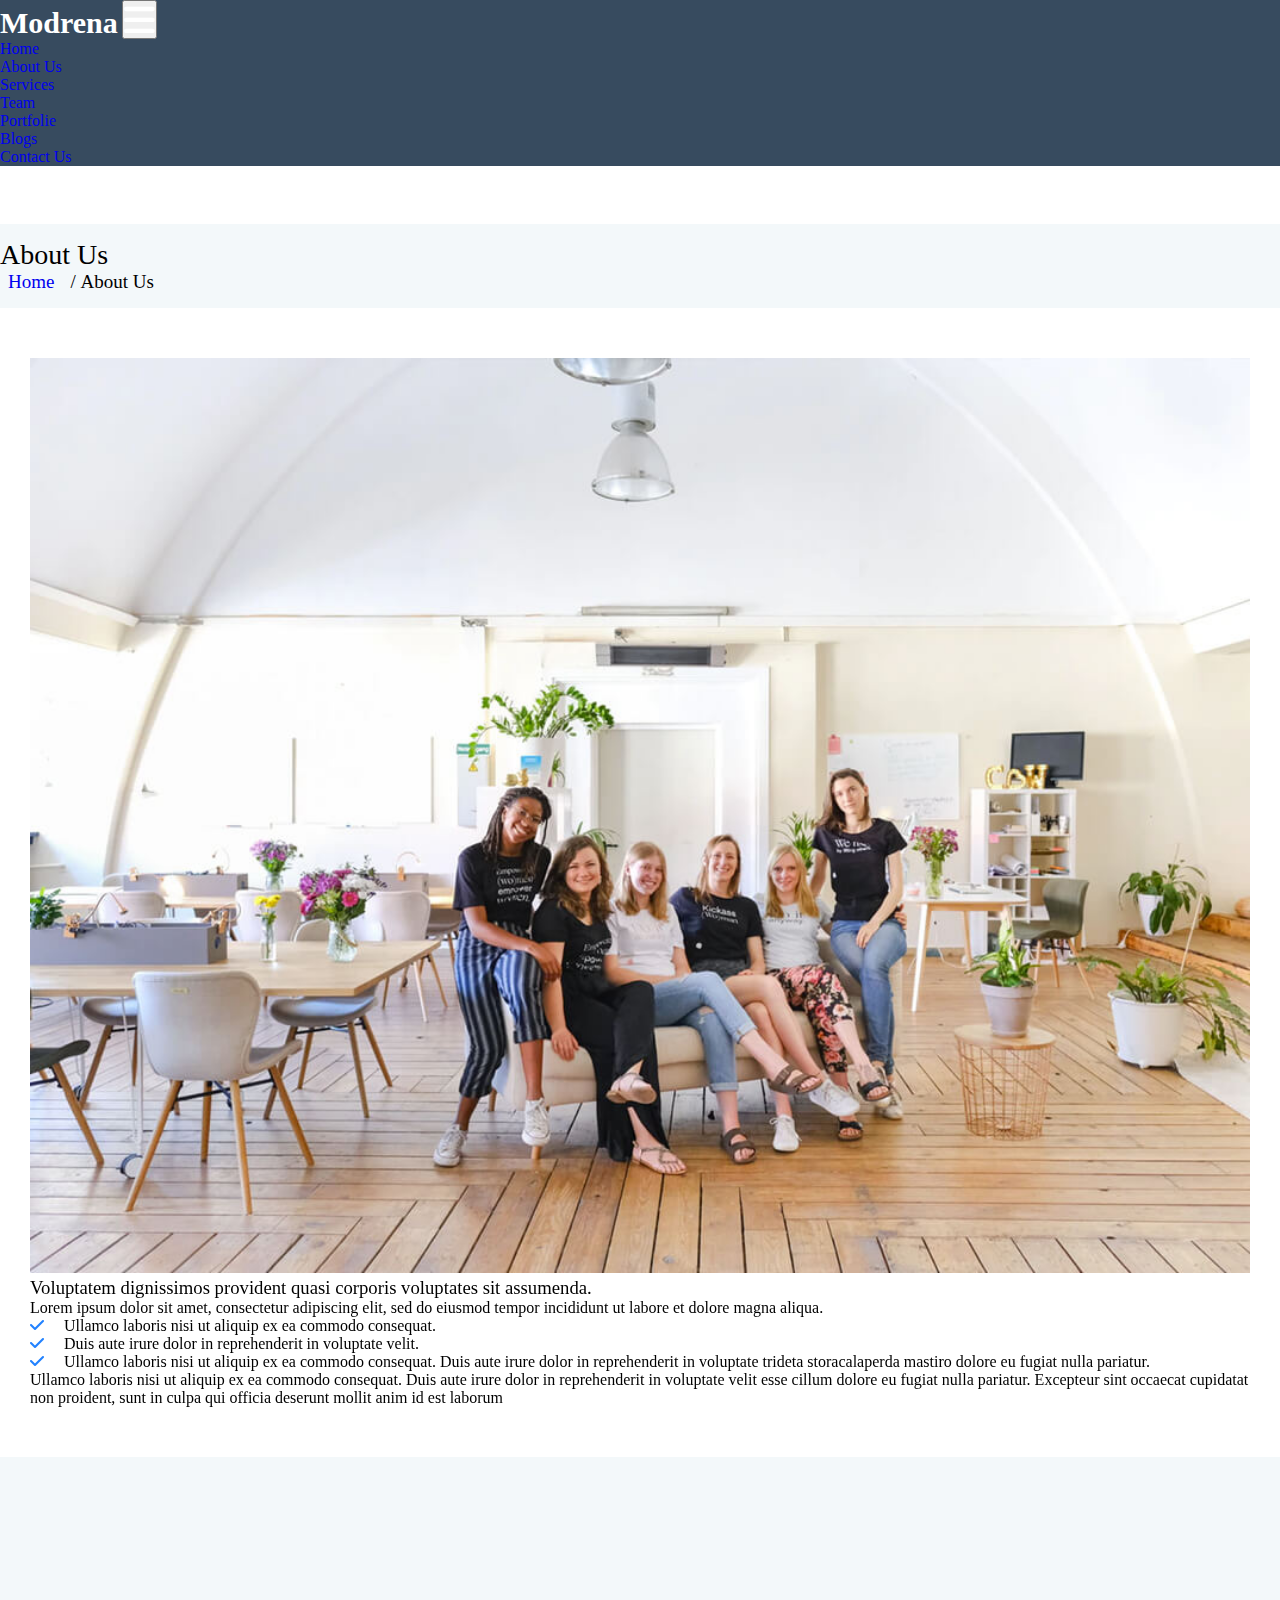
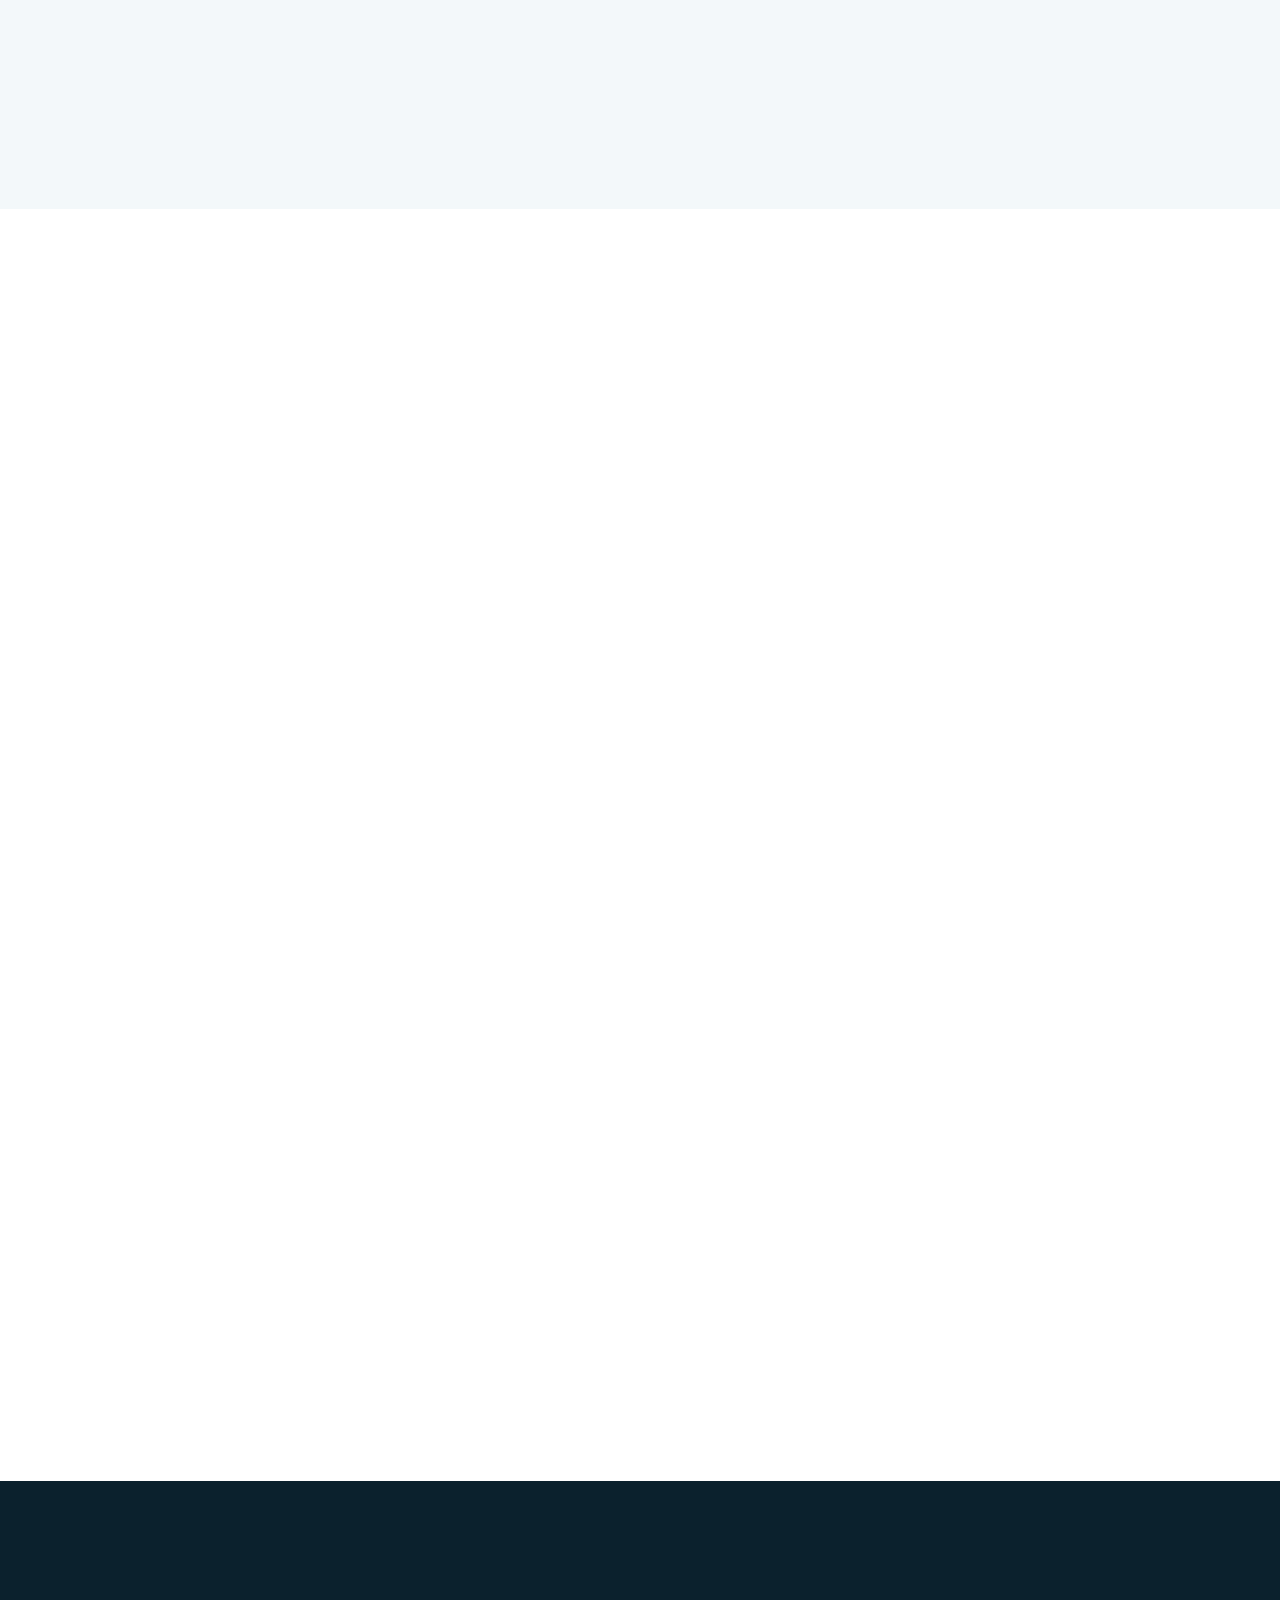
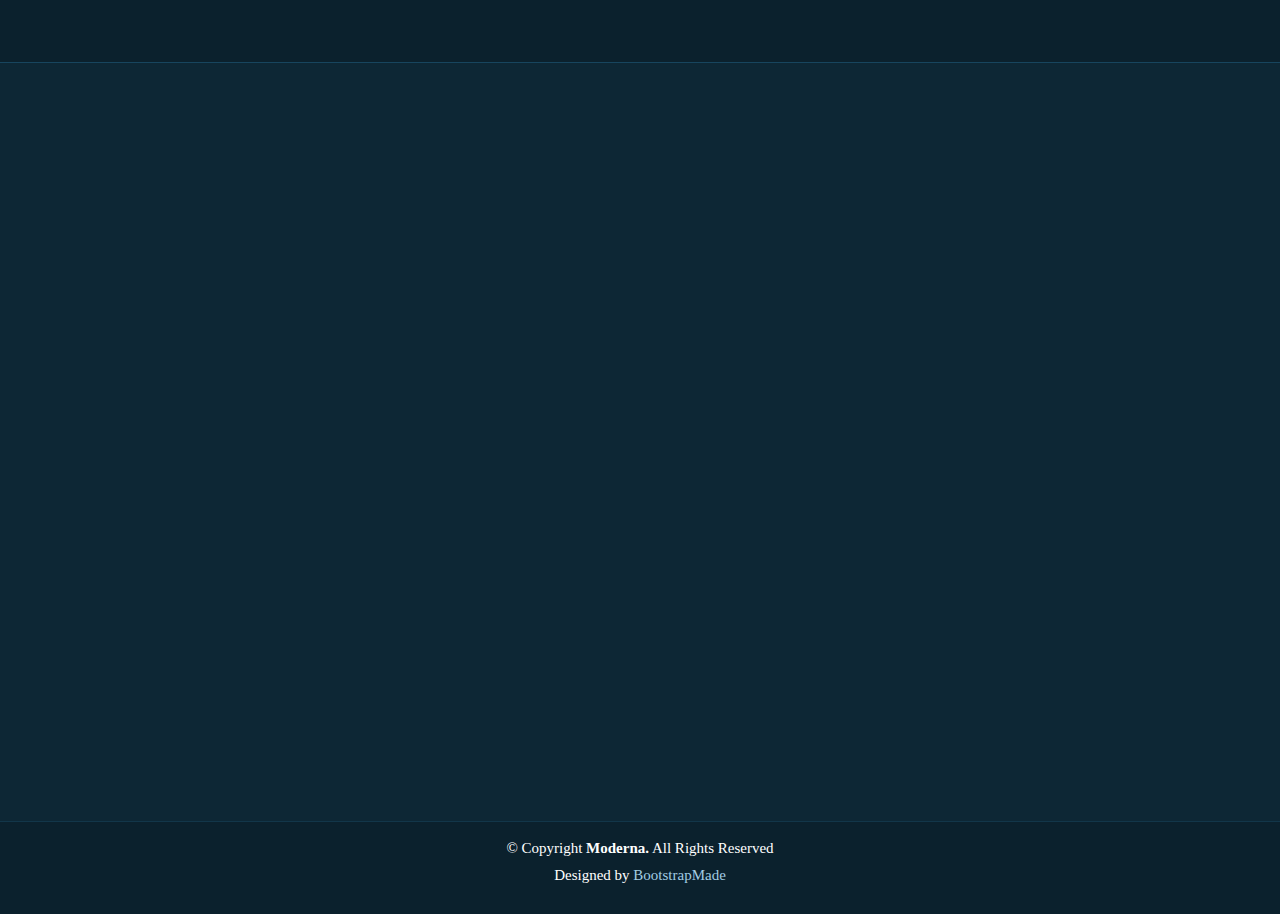
<file: about.html>
<!DOCTYPE html>
<html lang="en">

<head>
    <meta charset="UTF-8">
    <meta http-equiv="X-UA-Compatible" content="IE=edge">
    <meta name="viewport" content="width=device-width, initial-scale=1.0">
    <title>Modrena</title>
    <link rel="stylesheet" href="https://unpkg.com/aos@next/dist/aos.css" />
    <link href="https://cdn.jsdelivr.net/npm/bootstrap@5.1.3/dist/css/bootstrap.min.css" rel="stylesheet"
        integrity="sha384-1BmE4kWBq78iYhFldvKuhfTAU6auU8tT94WrHftjDbrCEXSU1oBoqyl2QvZ6jIW3" crossorigin="anonymous">
    <link rel="stylesheet" href="https://cdnjs.cloudflare.com/ajax/libs/font-awesome/6.0.0-beta3/css/all.min.css">
    <link rel="stylesheet" href="style.css">
</head>

<body>
    <!-- Navbar Strat -->
    <nav class="navbar navbar-expand-lg nav-bg fixed-top">
        <div class="container">
            <a class="navbar-brand text-white logo" href="index.html">Modrena</a>
            <button class="navbar-toggler" type="button" data-bs-toggle="collapse" data-bs-target="#navbarNav"
                aria-controls="navbarNav" aria-expanded="false" aria-label="Toggle navigation">
                <i class="fas fa-bars"></i>
            </button>
            <div class="collapse navbar-collapse justify-content-end" id="navbarNav">
                <ul class="navbar-nav">
                    <li class="nav-item">
                        <a class="nav-link active text-white mx-2" aria-current="page" href="index.html">Home</a>
                    </li>
                    <li class="nav-item">
                        <a class="nav-link mx-2 text-white" href="about.html">About Us</a>
                    </li>
                    <li class="nav-item">
                        <a class="nav-link mx-2 text-white" href="services.html">Services</a>
                    </li>
                    <li class="nav-item">
                        <a class="nav-link text-white mx-2" href="team.html">Team</a>
                    </li>
                    <li class="nav-item">
                        <a class="nav-link text-white mx-2" href="portfolio.html">Portfolie</a>
                    </li>
                    <li class="nav-item">
                        <a class="nav-link text-white mx-2" href="blog.html">Blogs</a>
                    </li>
                    <li class="nav-item">
                        <a class="nav-link text-white mx-2" href="contact.html">Contact Us</a>
                    </li>
                </ul>
            </div>
        </div>
    </nav>
    <!-- Navbar End -->
    <section class="navbar2">
        <div class="container">
            <h2>About Us</h2>
            <ol>
                <li> <a href="index.html">Home</a></li>
                <li>/&nbsp;About Us</li>
            </ol>
        </div>
    </section>
<div class="container">
        <div class="about-main-text">
            <div class="row" data-aos="fade-up">
                <div class="col-xxl-6 col-xl-6 col-lg-6 col-md-12 col-sm-12">
                    <img src="./Image/about-img/1.jpg" width="100%" alt="">
                </div>
                <div class="col-xxl-6 col-xl-6 col-lg-6 col-md-12 col-sm-12 mt-3">
                    <div class="about-text">
                        <h3>Voluptatem dignissimos provident quasi corporis voluptates sit assumenda.</h3>
                        <p>Lorem ipsum dolor sit amet, consectetur adipiscing elit, sed do eiusmod tempor incididunt
                            ut labore et dolore magna aliqua.</p>
                        <div class="rigth-text">
                            <i class="fas fa-check"></i>
                            <p>Ullamco laboris nisi ut aliquip ex ea commodo consequat.</p>
                        </div>
                        <div class="rigth-text">
                            <i class="fas fa-check"></i>
                            <p>Duis aute irure dolor in reprehenderit in voluptate velit.</p>
                        </div>
                        <div class="rigth-text">
                            <i class="fas fa-check"></i>
                            <p>Ullamco laboris nisi ut aliquip ex ea commodo consequat. Duis aute irure dolor in
                                reprehenderit in voluptate trideta storacalaperda mastiro dolore eu fugiat nulla
                                pariatur.</p>
                        </div>
                        <p>Ullamco laboris nisi ut aliquip ex ea commodo consequat. Duis aute irure dolor in
                            reprehenderit in voluptate velit esse cillum dolore eu fugiat nulla pariatur. Excepteur
                            sint occaecat cupidatat non proident, sunt in culpa qui officia deserunt mollit anim id
                            est laborum</p>
                    </div>
                </div>
            </div>
        </div>
    </div>

    <!-- Counter Section Strat -->
    <section class="counter">
        <div class="container">
            <div class="row" data-aos="fade-up">
                <div class="col-xxl-3 col-xl-3 col-lg-3 col-md-6 col-sm-6 text-center">
                    <span>232</span>
                    <p>Clients</p>
                </div>
                <div class="col-xxl-3 col-xl-3 col-lg-3 col-md-6 col-sm-6 text-center">
                    <span>521</span>
                    <p>Projects</p>

                </div>
                <div class="col-xxl-3 col-xl-3 col-lg-3 col-md-6 col-sm-6 text-center">
                    <span>15</span>
                    <p>Hard Workers</p>
                </div>
                <div class="col-xxl-3 col-xl-3 col-lg-3 col-md-6 col-sm-6 text-center">
                    <span>232</span>
                    <p>Clients</p>
                </div>
            </div>
        </div>
    </section>
    <!-- Counter Section END -->


    <!-- Our Skills Section Strat -->
    <section>
        <div class="container pb-5">
            <div class="skils-haiding m-5" data-aos="fade-up">
                <h4>Our Skills</h4>
                <p>Magnam dolores commodi suscipit. Necessitatibus eius consequatur ex aliquid fuga eum quidem. Sit sint
                    consectetur velit. Quisquam quos quisquam cupiditate. Et nemo qui impedit suscipit alias ea. Quia
                    fugiat sit in iste officiis commodi quidem hic quas.</p>
            </div>
            <div class="progress" data-aos="fade-up">
                <div class="progress-bar bg-success" role="progressbar" style="width: 100%" aria-valuenow="25"
                    aria-valuemin="0" aria-valuemax="100">
                    <span class="skills">HTML<i class="val">100%</i></span>
                </div>
            </div>
            <div class="progress" data-aos="fade-up">
                <div class="progress-bar bg-info" role="progressbar" style="width: 90%" aria-valuenow="50"
                    aria-valuemin="0" aria-valuemax="100">
                    <span class="skills">CSS<i class="val">90%</i></span>
                </div>
            </div>
            <div class="progress" data-aos="fade-up">
                <div class="progress-bar bg-warning" role="progressbar" style="width: 75%" aria-valuenow="75"
                    aria-valuemin="0" aria-valuemax="100"> <span class="skills">Java Scprit<i class="val">75%</i></span>
                </div>
            </div>
            <div class="progress" data-aos="fade-up">
                <div class="progress-bar bg-danger" role="progressbar" style="width: 95%" aria-valuenow="100"
                    aria-valuemin="0" aria-valuemax="100"> <span class="skills">Photoshop<i class="val">95%</i></span>
                </div>
            </div>
        </div>
    </section>
    <!-- Our Skills Section Strat -->


    <!-- Tetstimonials Section Strat -->
    <section>
        <div class="container">
            <div class="skils-haiding m-5" data-aos="fade-up">
                <h4>Tetstimonials</h4>
                <p>Magnam dolores commodi suscipit. Necessitatibus eius consequatur ex aliquid fuga eum quidem. Sit sint
                    consectetur velit. Quisquam quos quisquam cupiditate. Et nemo qui impedit suscipit alias ea. Quia
                    fugiat sit in iste officiis commodi quidem hic quas.</p>
            </div>


            <div id="carouselExampleDark" class="carousel carousel-dark slide p-5" data-bs-ride="carousel"
                data-aos="fade-up">
                <div class="carousel-inner">
                    <div class="carousel-item active about-slider-img" data-bs-interval="10000">
                        <img src="./Image/about-img/2.jpg" alt="...">
                        <h5>Jena karlis</h5>
                        <h6>Store Owner</h6>
                        <p>Lorem ipsum dolor sit amet consectetur adipisicing elit. Quae accusamus aliquam quos vero
                            minima ipsum magnam tempora ipsa ducimus eveniet, non illum voluptatem reiciendis placeat?
                        </p>
                    </div>
                    <div class="carousel-item about-slider-img" data-bs-interval="2000">
                        <img src="./Image/about-img/3.jpg" alt="...">
                        <h5>John Lasra</h5>
                        <h6>Entrepreneur</h6>
                        <p>Lorem, ipsum dolor sit amet consectetur adipisicing elit. Esse fugit numquam quod sit
                            laudantium temporibus libero rerum corrupti quae ipsam perspiciatis, quis facere, labore
                            atque!</p>
                    </div>
                    <div class="carousel-item about-slider-img">
                        <img src="./Image/about-img/4.jpg" alt="...">
                        <h5>Saul Godman</h5>
                        <h6>CEO & Founder</h6>
                        <p>Lorem ipsum dolor sit amet consectetur adipisicing elit. Maiores enim similique sequi est
                            error quod architecto saepe, officiis cupiditate iure nulla corrupti iusto nostrum fugit!
                        </p>
                    </div>
                    <div class="carousel-item about-slider-img">
                        <img src="./Image/about-img/5.jpg" alt="...">
                        <h5>Sara Wilsson</h5>
                        <h6>Designer</h6>
                        <p>Lorem ipsum dolor sit, amet consectetur adipisicing elit. Aliquid beatae itaque architecto,
                            alias, enim, odit amet laboriosam temporibus commodi excepturi fuga quod corporis tenetur
                            minus.</p>
                    </div>
                </div>

                <div class="carousel-indicators2">
                    <button type="button" data-bs-target="#carouselExampleDark" data-bs-slide-to="0" class="active"
                        aria-current="true" aria-label="Slide 1"></button>
                    <button type="button" data-bs-target="#carouselExampleDark" data-bs-slide-to="1"
                        aria-label="Slide 2"></button>
                    <button type="button" data-bs-target="#carouselExampleDark" data-bs-slide-to="2"
                        aria-label="Slide 3"></button>
                    <button type="button" data-bs-target="#carouselExampleDark" data-bs-slide-to="3"
                        aria-label="Slide 4"></button>
                </div>

            </div>

        </div>

    </section>

    <!-- ....footer Strat...... -->
    <footer id="footer">
        <div class="container pb-3">
            <div class="row" data-aos="fade-up">
                <div class="col-xxl-7 col-xl-7 col-lg-7 col-md-12 col-sm-12">
                    <div class="footer-top">
                        <h4>Our Newsletter</h4>
                        <p>Tamen quem nulla quae legam multos aute sint culpa legam noster magna</p>
                    </div>
                </div>
                <div class="col-xxl-5 col-xl-5 col-lg-5 col-md-12 col-sm-12">
                    <div class="footer-input mt-4">
                        <input type="text" placeholder="Enter Your Email Adress">
                        <button>Sumbit</button>
                    </div>
                </div>
            </div>
        </div>

        <div class="footer-middle">
            <div class="container">
                <div class="row" data-aos="fade-up">
                    <div class="col-xxl-3 col-xl-3 col-lg-3 col-md-6 col-sm-6 footer-links mt-5">
                        <h4>Useful Links</h4>
                        <ul>
                            <li><i class="fas fa-chevron-right"></i><a href="">Home</a></li>
                            <li><i class="fas fa-chevron-right"></i><a href="">About Us</a></li>
                            <li><i class="fas fa-chevron-right"></i><a href="">Services</a></li>
                            <li><i class="fas fa-chevron-right"></i><a href="">Terms of service</a></li>
                            <li><i class="fas fa-chevron-right"></i><a href="">Privacy policy</a></li>
                        </ul>
                    </div>
                    <div class="col-xxl-3 col-xl-3 col-lg-3 col-md-6 col-sm-6 mt-5 footer-links">
                        <h4>Our Services </h4>
                        <ul>
                            <li><i class="fas fa-chevron-right"></i><a href="">Web Design</a></li>
                            <li><i class="fas fa-chevron-right"></i><a href="">Web Development</a></li>
                            <li><i class="fas fa-chevron-right"></i><a href="">Product Management</a></li>
                            <li><i class="fas fa-chevron-right"></i><a href="">Marketing</a></li>
                            <li><i class="fas fa-chevron-right"></i><a href="">Graphic Design</a></li>
                        </ul>
                    </div>
                    <div class="col-xxl-3 col-xl-3 col-lg-3 col-md-6 col-sm-6 mt-5 footer-contatct">
                        <h4>Contact Us</h4>
                        <p>A108 Adam Street <br> New York, NY 535022 <br> United States</p>
                        <strong>Phone:</strong> +1 5589 55488 55 <br>
                        <strong>Email:</strong> info@example.com
                    </div>
                    <div class="col-xxl-3 col-xl-3 col-lg-3 col-md-6 col-sm-6 mt-5 footer-about">
                        <h4>About Moderna</h4>
                        <p>Cras fermentum odio eu feugiat lide par naso tierra. Justo eget nada terra videa magna
                            derita valies darta donna mare fermentum iaculis eu non diam phasellus.</p>
                        <div class="socail-media mt-5">
                            <a href=""><i class="fab fa-twitter"></i></a>
                            <a href=""><i class="fab fa-facebook"></i></a>
                            <a href=""><i class="fab fa-google-plus-g"></i></a>
                            <a href=""><i class="fab fa-linkedin-in"></i></a>
                            <a href=""><i class="fab fa-instagram"></i></a>
                        </div>
                    </div>
                </div>
            </div>
        </div>
        <!-- ....footer End...... -->
        <div class="container">
            <div class="copy-right">
                © Copyright <strong>Moderna.</strong> All Rights Reserved
            </div>
            <div class="credits">
                Designed by <a href="">BootstrapMade</a>
            </div>
        </div>
    </footer>
    <script src="https://cdn.jsdelivr.net/npm/bootstrap@5.1.3/dist/js/bootstrap.bundle.min.js"
        integrity="sha384-ka7Sk0Gln4gmtz2MlQnikT1wXgYsOg+OMhuP+IlRH9sENBO0LRn5q+8nbTov4+1p"
        crossorigin="anonymous"></script>
    <script src="https://unpkg.com/aos@2.3.1/dist/aos.js"></script>
    <script>
        AOS.init({
            offset: 250,
            duration: 1000
        });
    </script>
</body>

</html>
</file>
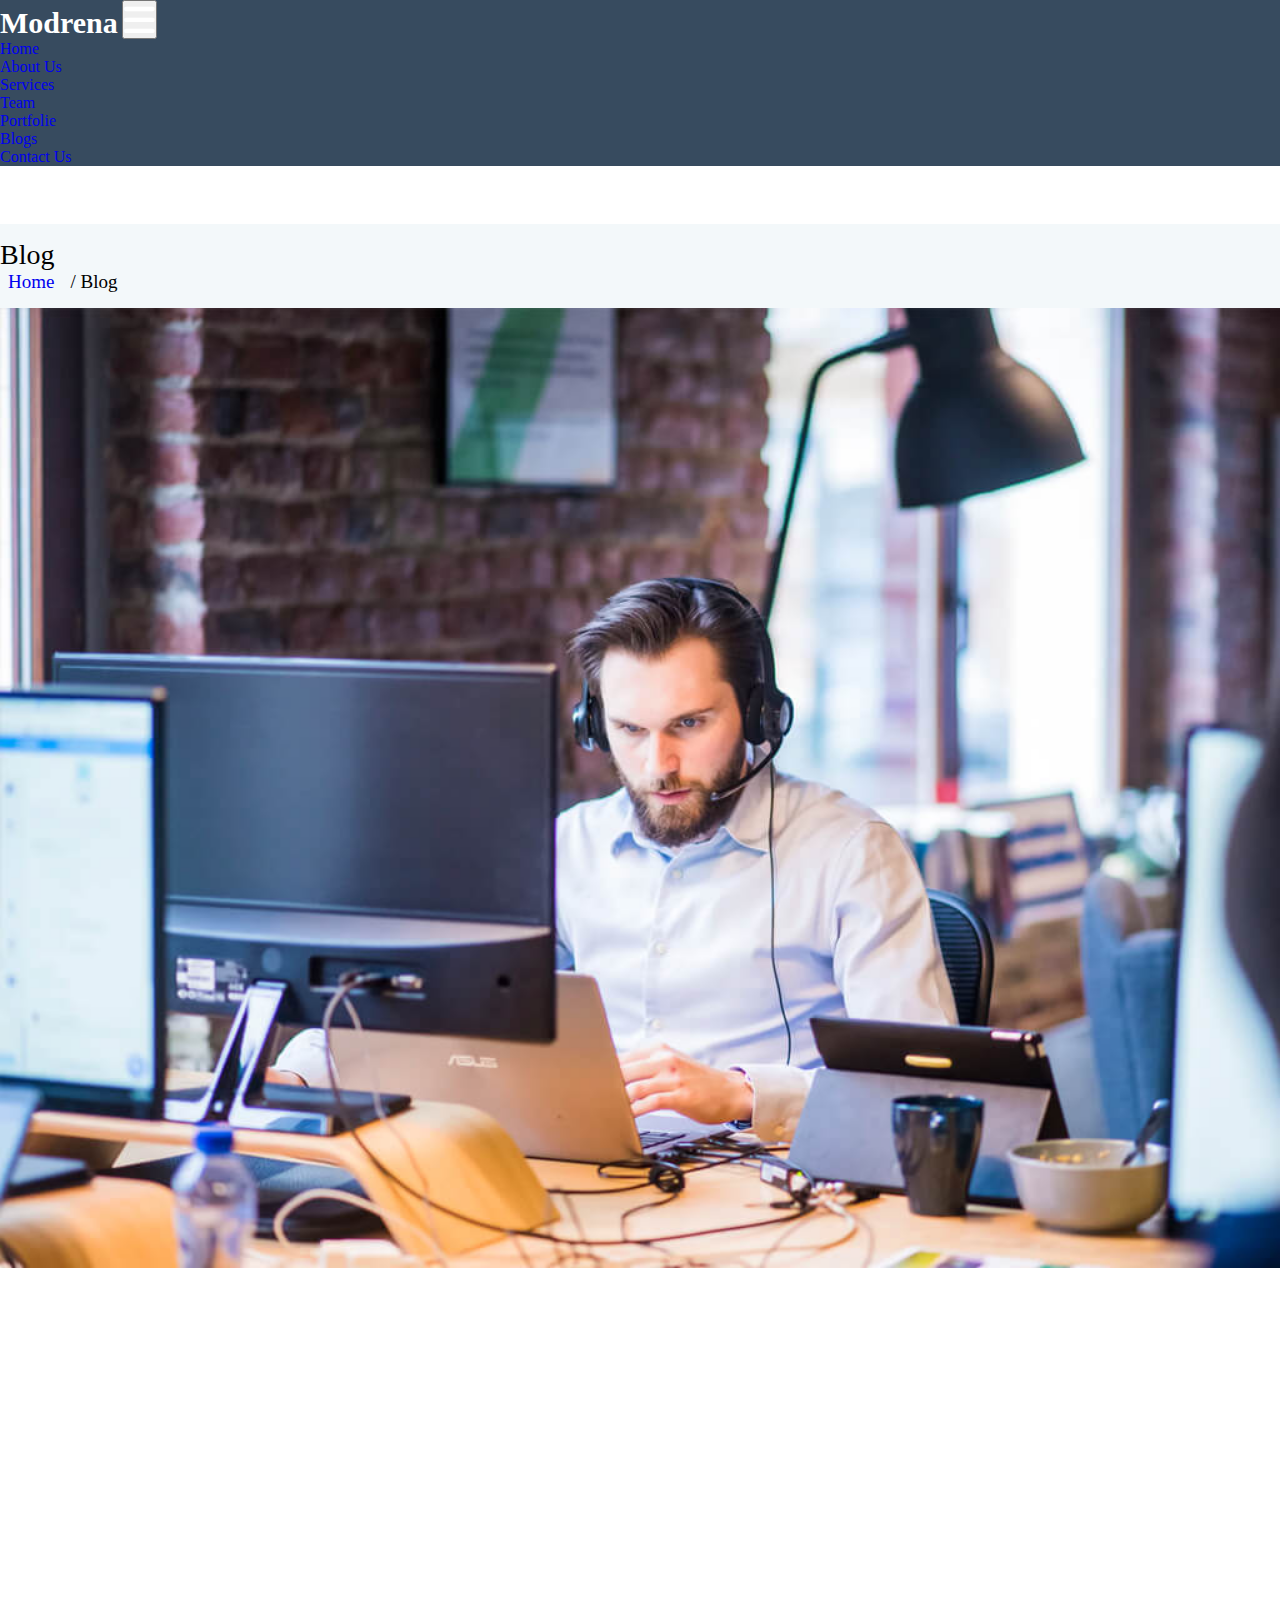
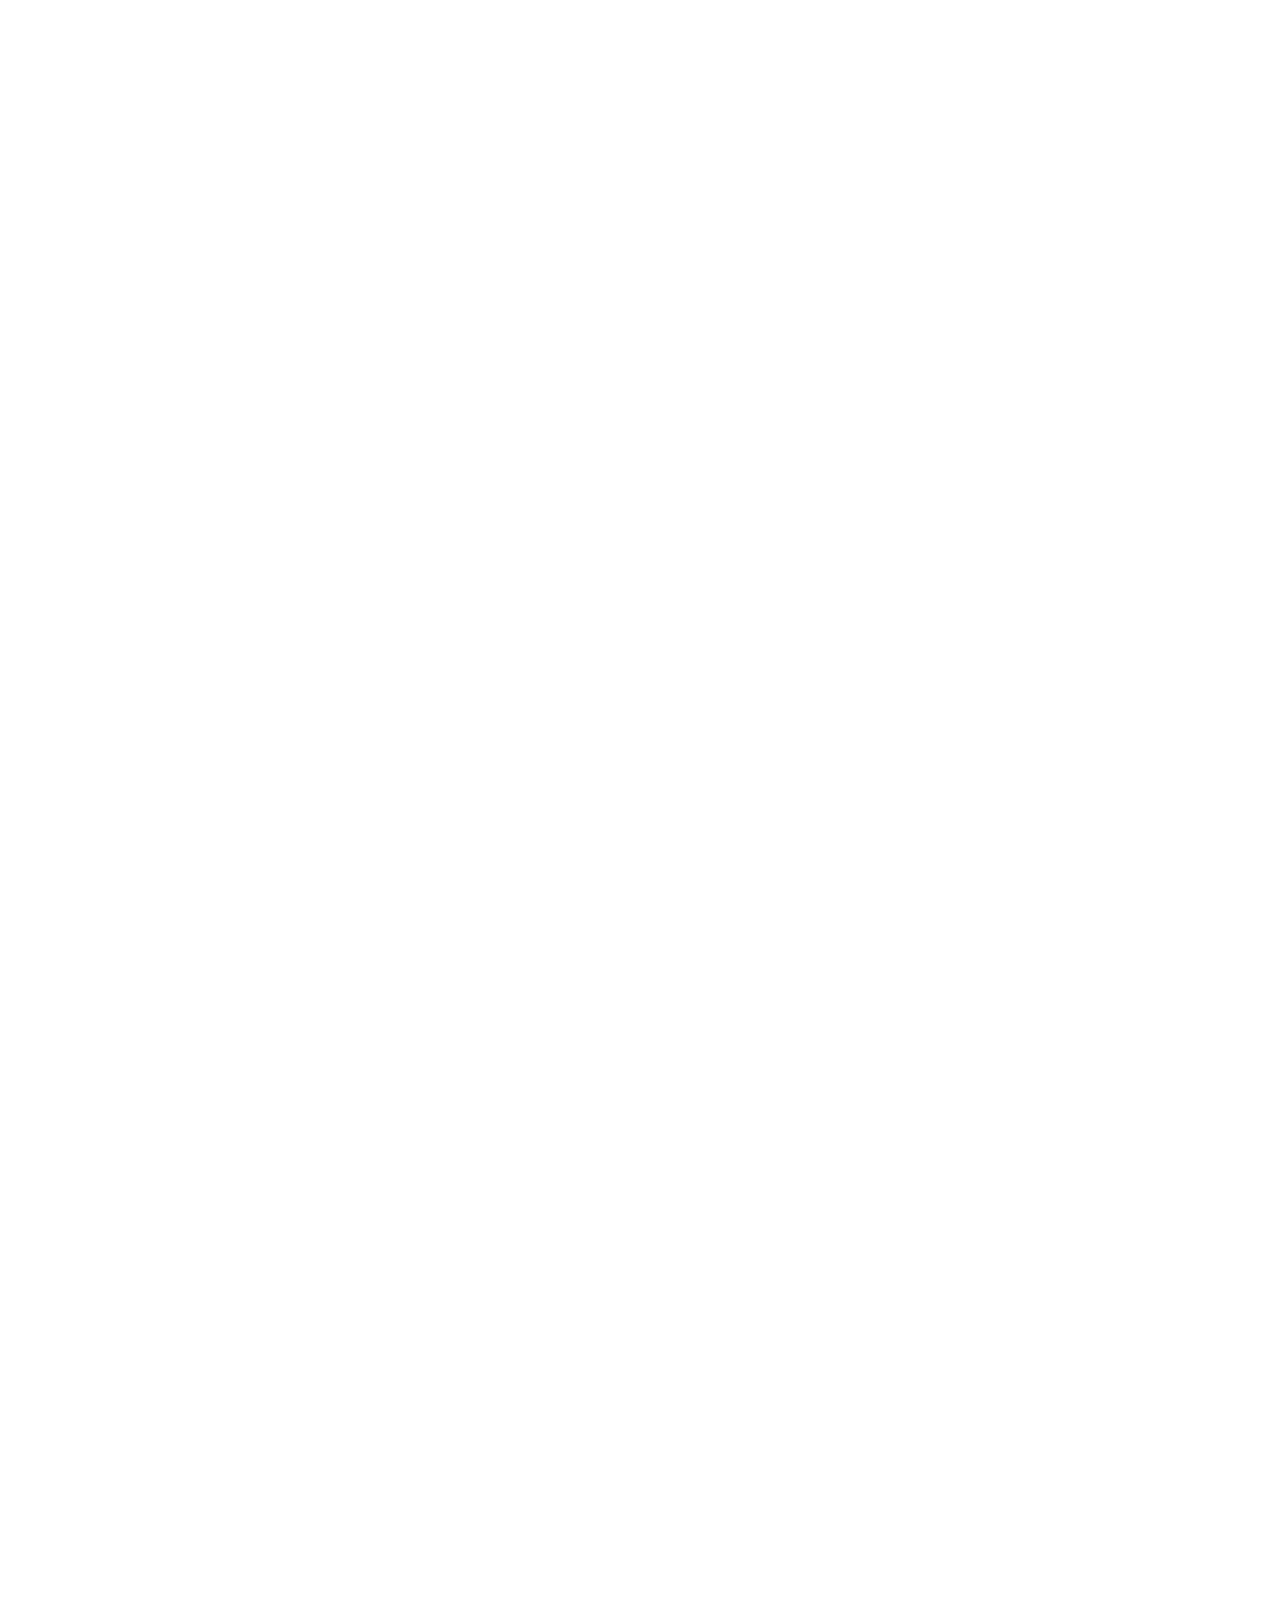
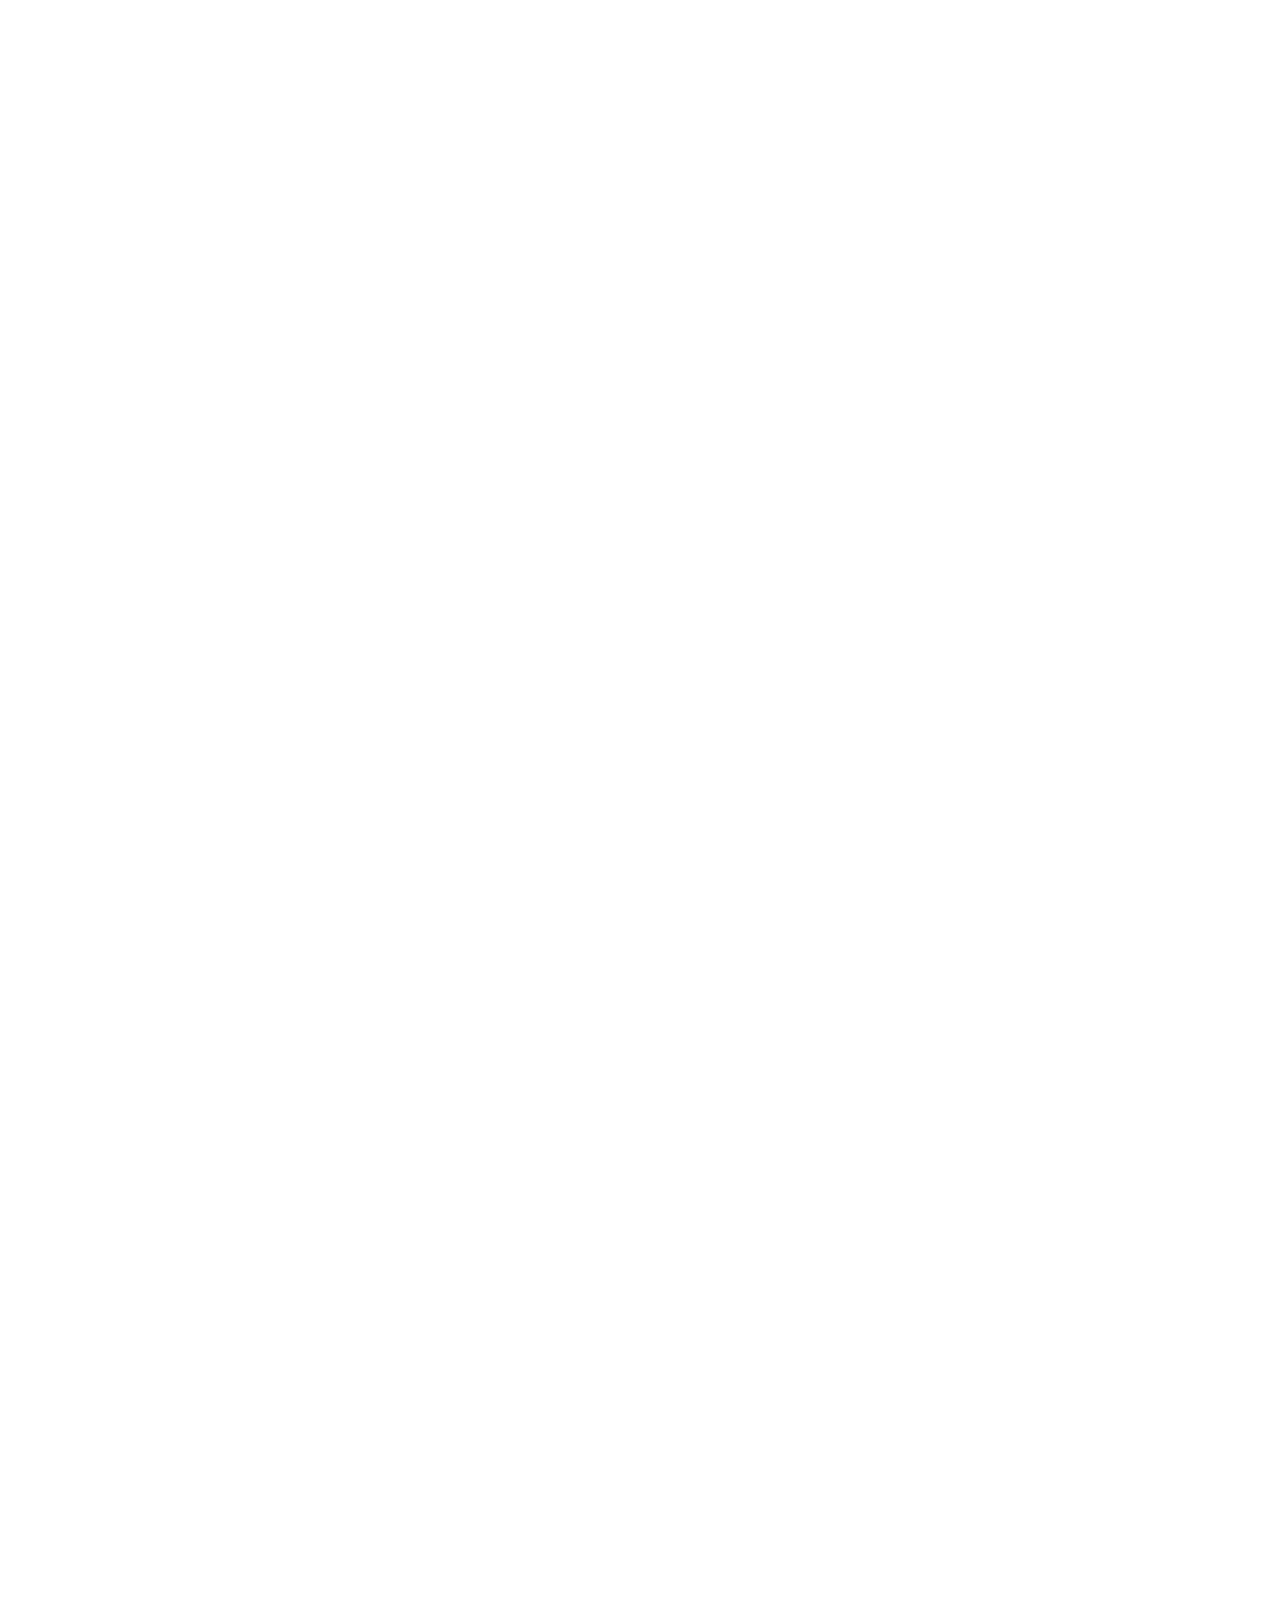
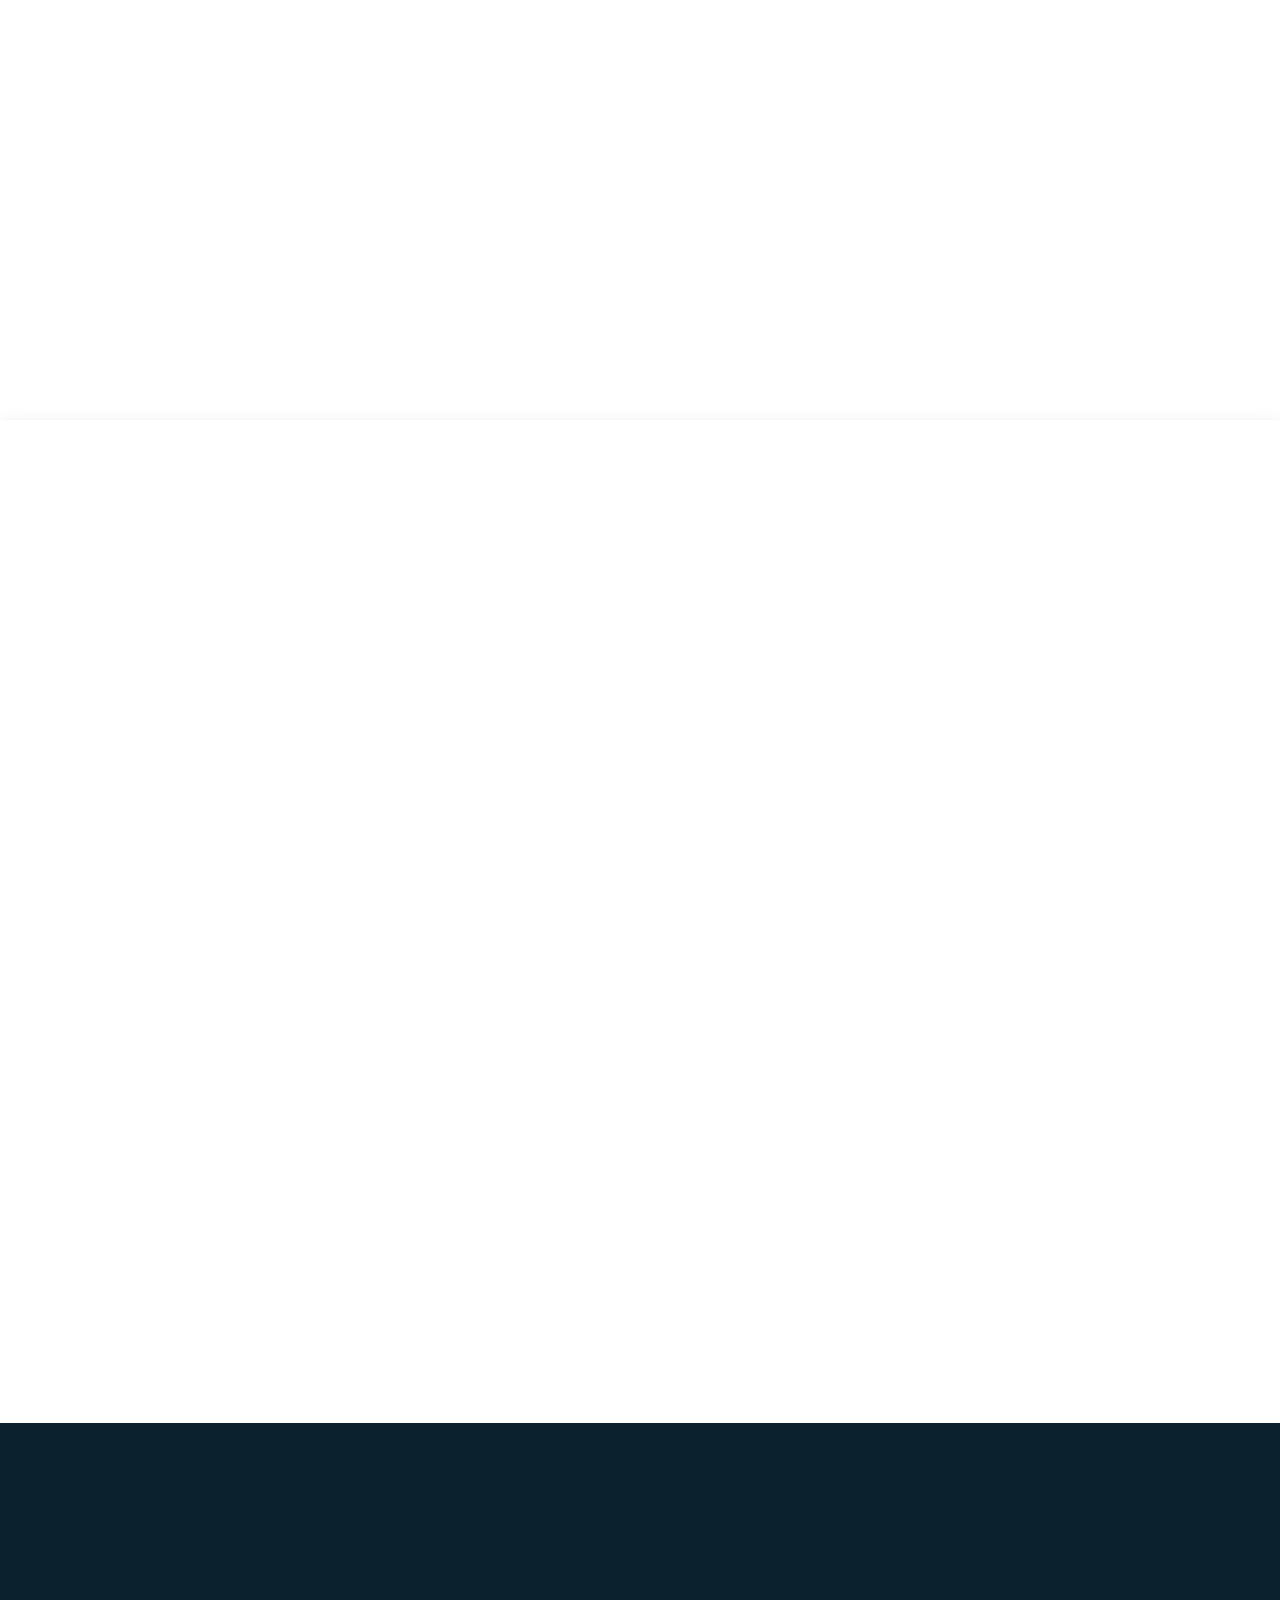
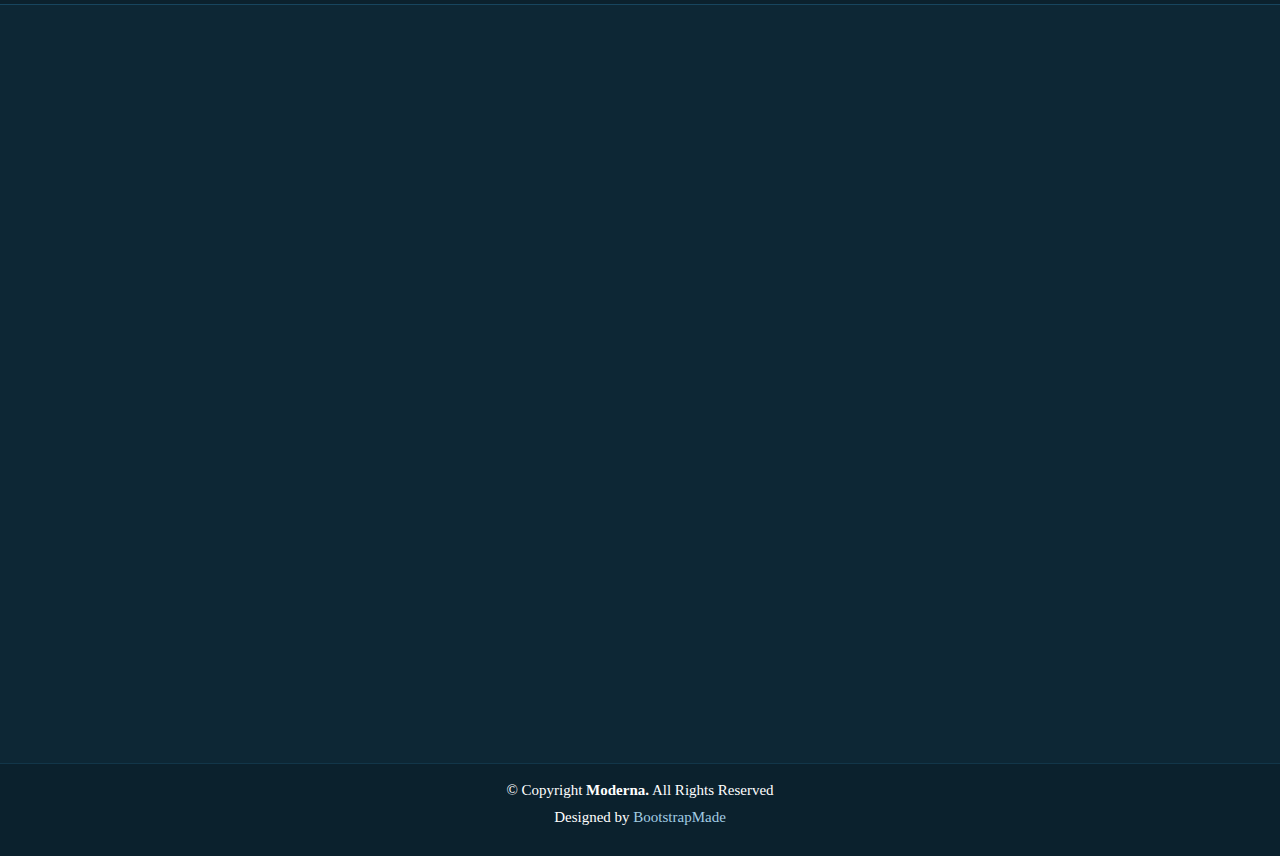
<file: blog.html>
<!DOCTYPE html>
<html lang="en">

<head>
    <meta charset="UTF-8">
    <meta http-equiv="X-UA-Compatible" content="IE=edge">
    <meta name="viewport" content="width=device-width, initial-scale=1.0">
    <title>Modrena</title>
    <link rel="stylesheet" href="https://unpkg.com/aos@next/dist/aos.css"/>
    <link href="https://cdn.jsdelivr.net/npm/bootstrap@5.1.3/dist/css/bootstrap.min.css" rel="stylesheet"
        integrity="sha384-1BmE4kWBq78iYhFldvKuhfTAU6auU8tT94WrHftjDbrCEXSU1oBoqyl2QvZ6jIW3" crossorigin="anonymous">
    <link rel="stylesheet" href="https://cdnjs.cloudflare.com/ajax/libs/font-awesome/6.0.0-beta3/css/all.min.css">
    <link rel="stylesheet" href="style.css">
</head>

<body>
    <!-- Navbar Strat -->
    <nav class="navbar navbar-expand-lg nav-bg fixed-top">
        <div class="container">
          <a class="navbar-brand text-white logo" href="index.html">Modrena</a>
          <button class="navbar-toggler" type="button" data-bs-toggle="collapse" data-bs-target="#navbarNav" aria-controls="navbarNav" aria-expanded="false" aria-label="Toggle navigation">
            <i class="fas fa-bars"></i>          
          </button>
          <div class="collapse navbar-collapse justify-content-end" id="navbarNav">
            <ul class="navbar-nav">
              <li class="nav-item">
                <a class="nav-link active text-white mx-2" aria-current="page" href="index.html">Home</a>
              </li>
              <li class="nav-item">
                <a class="nav-link mx-2 text-white" href="about.html">About Us</a>
              </li>
              <li class="nav-item">
                <a class="nav-link mx-2 text-white" href="services.html">Services</a>
              </li>
              <li class="nav-item">
                <a class="nav-link text-white mx-2" href="team.html">Team</a>
              </li>
              <li class="nav-item">
                <a class="nav-link text-white mx-2" href="portfolio.html">Portfolie</a>
              </li>
              <li class="nav-item">
                <a class="nav-link text-white mx-2" href="blog.html">Blogs</a>
              </li>
              <li class="nav-item">
                <a class="nav-link text-white mx-2" href="contact.html">Contact Us</a>
              </li>
            </ul>
          </div>
        </div>
      </nav>

<!-- Navbar End -->
    <section class="navbar2">
        <div class="container">
        <h2>Blog</h2>
        <ol>
            <li> <a href="index.html">Home</a></li>
            <li>/&nbsp;Blog</li>
        </ol>
        </div>
        </section>

<div class="container">
<div class="row">
<div class="col-xxl-8 col-xl-8 col-lg-8 col-md-6 col-sm-12">
<div class="blog-img mt-4" data-aos="fade-up">
    <img src="./Image/blog-img/1.jpg" width="100%" alt="">
</div>                
<div class="blog" data-aos="fade-up">
<h2><a href="">Dolorum optio tempore voluptas dignissimos cumque fuga qui quibusdam quia</a></h2> 
            <ul>
        <li class=""><i class="fas fa-user-shield"></i> <a href="">Joan  Deo</a> </li>
            <li class=""><i class="far fa-clock"></i> <a href="">Jan 1 2020</a> </li>
        <li class=""><i class="fas fa-comment-dots"></i> <a href=""> 30 Comment</a> </li>
        </ul>
        <p>Aut iste neque ut illum qui perspiciatis similique recusandae non. Fugit autem dolorem labore omnis et. Eum temporibus fugiat voluptate enim tenetur sunt omnis. Doloremque est saepe laborum aut. Ipsa cupiditate ex harum at recusandae nesciunt. Ut dolores velit.</p>
        <div class="blog-btn" >
         <button>Read More</button>
        </div>
    </div>
    <div class="blog-img mt-4" data-aos="fade-up">
        <img src="./Image/blog-img/2.jpg" width="100%" alt="">
    </div>                
    <div class="blog" data-aos="fade-up">
    <h2><a href="">Nisi magni odit consequatur autem nulla dolorem</a></h2> 
                <ul>
            <li class=""><i class="fas fa-user-shield"></i> <a href="">Joan  Deo</a> </li>
                <li class=""><i class="far fa-clock"></i> <a href="">Jan 1 2020</a> </li>
            <li class=""><i class="fas fa-comment-dots"></i> <a href=""> 7 Comment</a> </li>
            </ul>
            <p>Incidunt voluptate sit temporibus aperiam. Quia vitae aut sint ullam quis illum voluptatum et. Quo libero rerum voluptatem pariatur nam. Ad impedit qui officiis est in non aliquid veniam laborum. Id ipsum qui aut. Sit aliquam et quia molestias laboriosam. Tempora nam odit omnis eum corrupti qui aliquid excepturi molestiae. Facilis et sint quos sed voluptas. Maxime sed tempore enim omnis non alias odio quos distinctio.</p>
            <div class="blog-btn" >
             <button>Read More</button>
            </div>
        </div>

        <div class="blog-img mt-4" data-aos="fade-up">
            <img src="./Image/blog-img/3.jpg" width="100%" alt="">
        </div>                
        <div class="blog"data-aos="fade-up">
        <h2><a href="">Possimus soluta ut id suscipit ea ut. In quo quia et soluta libero sit sint.</a></h2> 
                    <ul>
                <li class=""><i class="fas fa-user-shield"></i> <a href="">Joan  Deo</a> </li>
                    <li class=""><i class="far fa-clock"></i> <a href="">Jan 1 2020</a> </li>
                <li class=""><i class="fas fa-comment-dots"></i> <a href=""> 4 Comment</a> </li>
                </ul>
                <p>Aut iste neque ut illum qui perspiciatis similique recusandae non. Fugit autem dolorem labore omnis et. Eum temporibus fugiat voluptate enim tenetur sunt omnis. Doloremque est saepe laborum aut. Ipsa cupiditate ex harum at recusandae nesciunt. Ut dolores velit.</p>
                <div class="blog-btn" >
                 <button>Read More</button>
                </div>
            </div>

            <div class="blog-img mt-4" data-aos="fade-up">
            <img src="./Image/blog-img/4.jpg" width="100%" alt="">
            </div>                
            <div class="blog" data-aos="fade-up">
            <h2><a href="">Non rem rerum nam cum quo minus. Dolor distinctio deleniti explicabo eius exercitationem.</a></h2> 
                        <ul>
                    <li class=""><i class="fas fa-user-shield"></i> <a href="">Joan  Deo</a> </li>
                        <li class=""><i class="far fa-clock"></i> <a href="">Jan 1 2020</a> </li>
                    <li class=""><i class="fas fa-comment-dots"></i> <a href="">10 Comment</a> </li>
                    </ul>
                    <p>Aspernatur rerum perferendis et sint. Voluptates cupiditate voluptas atque quae. Rem veritatis rerum enim et autem. Saepe atque cum eligendi eaque iste omnis a qui. Quia sed sunt. Ea asperiores expedita et et delectus voluptates rerum. Id saepe ut itaque quod qui voluptas nobis porro rerum. Quam quia nesciunt qui aut est non omnis. Inventore occaecati et quaerat magni itaque nam voluptas. Voluptatem ducimus sint id earum ut nesciunt sed corrupti nemo.

                    </p>
                    <div class="blog-btn" >
                     <button>Read More</button>
                    </div>
                </div>
</div>
    <div class="col-xxl-4 col-xl-4 col-lg-4 col-md-6 col-sm-12">
        <div class="sidebar mt-4">
            <h3 data-aos="fade-up">Search</h3>
            <div class="serach-form" data-aos="fade-up">
                <form action="">
                <input type="text" name="" id="">
                 <button>Search</button>
                </form>
            </div>
            <div class="sidebar-category mt-3" data-aos="fade-up">
                <h3 data-aos="fade-up">Cagtegories</h3>

            <ul>
            <li data-aos="fade-up"><a href="">General<span>(25)</span></a></li>
            <li data-aos="fade-up"><a href="">LifeStyle<span>(12)</span></a></li>
            <li data-aos="fade-up"><a href="">Travel<span>(7)</span></a></li>
            <li data-aos="fade-up"><a href="">Design<span>(22)</span></a></li>
            <li data-aos="fade-up"><a href="">Creative<span>(8)</span></a></li>
            <li data-aos="fade-up"><a href="">Education<span>(10)</span></a></li>
          </ul>
        </div>

        <div class="recent-post">
            <h3 data-aos="fade-up" >Recent Post</h3>
            <div class="main-post" data-aos="fade-up">
            <div class="post-img">
            <img src="./Image/blog-img/r-1.jpg" width="100px" alt="">
        </div>
            <div class="post-text">
            <h4> <a href="">Nihil blanditiis at in nihil autem</a><span>Jan 1, 2020</span></h4>
            </div>
        </div>
        <div class="main-post" data-aos="fade-up">
            <div class="post-img">
            <img src="./Image/blog-img/r-2.jpg" width="100px" alt="">
        </div>
            <div class="post-text">
            <h4> <a href="">Quidem autem et impedit</a><span>Jan 1, 2020</span></h4>
            </div>
        </div>
        <div class="main-post"data-aos="fade-up">
            <div class="post-img">
            <img src="./Image/blog-img/r-3.jpg" width="100px" alt="">
        </div>
            <div class="post-text">
            <h4> <a href="">Id quia et et ut maxime similique occaecati ut</a><span>Jan 1, 2020</span></h4>
            </div>
        </div>
        <div class="main-post" data-aos="fade-up">
            <div class="post-img">
            <img src="./Image/blog-img/r-4.jpg" width="100px" alt="">
        </div>
            <div class="post-text">
            <h4> <a href="">Laborum corporis quo dara net para</a><span>Jan 1, 2020</span></h4>
            </div>
        </div>
        <div class="main-post" data-aos="fade-up">
            <div class="post-img">
            <img src="./Image/blog-img/r-5.jpg" width="100px" alt="">
        </div>
            <div class="post-text">
            <h4> <a href="">Et dolores corrupti quae illo quod dolor</a><span>Jan 1, 2020</span></h4>
            </div>
        </div>
        </div>

        <div class="tags">
            <h3 data-aos="fade-up">Tags</h3>
            <ul data-aos="fade-up"  >
                <li ><a href="">APP</a></li>
                <li><a href="">IT</a></li>
                <li><a href="">Mac</a></li>
                <li><a href="">Design</a></li>
                <li><a href="">office</a></li>
                <li><a href="">Creative</a></li>
                <li><a href="">Smrat</a></li>
                <li><a href="">Tips</a></li>
                <li><a href="">Marketing</a></li>

            </ul>
        </div>
    </div>
                    
</div>
</div>
</div>
<!-- ....footer Strat...... -->
        <footer id="footer">
            <div class="container pb-3">
                <div class="row"data-aos="fade-up">
                    <div class="col-xxl-7 col-xl-7 col-lg-7 col-md-12 col-sm-12">
                        <div class="footer-top">
                            <h4>Our Newsletter</h4>
                            <p>Tamen quem nulla quae legam multos aute sint culpa legam noster magna</p>
                        </div>
                    </div>
                    <div class="col-xxl-5 col-xl-5 col-lg-5 col-md-12 col-sm-12">
                        <div class="footer-input mt-4">
                            <input type="text" placeholder="Enter Your Email Adress">
                            <button>Sumbit</button>
                        </div>
                    </div>
                </div>
            </div>

            <div class="footer-middle">
                <div class="container">
                    <div class="row" data-aos="fade-up">
                        <div class="col-xxl-3 col-xl-3 col-lg-3 col-md-6 col-sm-6 footer-links mt-5">
                            <h4>Useful Links</h4>
                            <ul>
                                <li><i class="fas fa-chevron-right"></i><a href="">Home</a></li>
                                <li><i class="fas fa-chevron-right"></i><a href="">About Us</a></li>
                                <li><i class="fas fa-chevron-right"></i><a href="">Services</a></li>
                                <li><i class="fas fa-chevron-right"></i><a href="">Terms of service</a></li>
                                <li><i class="fas fa-chevron-right"></i><a href="">Privacy policy</a></li>
                            </ul>
                        </div>
                        <div class="col-xxl-3 col-xl-3 col-lg-3 col-md-6 col-sm-6 mt-5 footer-links">
                            <h4>Our Services </h4>
                            <ul>
                                <li><i class="fas fa-chevron-right"></i><a href="">Web Design</a></li>
                                <li><i class="fas fa-chevron-right"></i><a href="">Web Development</a></li>
                                <li><i class="fas fa-chevron-right"></i><a href="">Product Management</a></li>
                                <li><i class="fas fa-chevron-right"></i><a href="">Marketing</a></li>
                                <li><i class="fas fa-chevron-right"></i><a href="">Graphic Design</a></li>
                            </ul>
                        </div>
                        <div class="col-xxl-3 col-xl-3 col-lg-3 col-md-6 col-sm-6 mt-5 footer-contatct">
                            <h4>Contact Us</h4>
                            <p>A108 Adam Street <br> New York, NY 535022 <br> United States</p>
                            <strong>Phone:</strong> +1 5589 55488 55 <br>
                            <strong>Email:</strong> info@example.com
                        </div>
                        <div class="col-xxl-3 col-xl-3 col-lg-3 col-md-6 col-sm-6 mt-5 footer-about">
                            <h4>About Moderna</h4>
                            <p>Cras fermentum odio eu feugiat lide par naso tierra. Justo eget nada terra videa magna
                                derita valies darta donna mare fermentum iaculis eu non diam phasellus.</p>
                            <div class="socail-media mt-5">
                                <a href=""><i class="fab fa-twitter"></i></a>
                                <a href=""><i class="fab fa-facebook"></i></a>
                                <a href=""><i class="fab fa-google-plus-g"></i></a>
                                <a href=""><i class="fab fa-linkedin-in"></i></a>
                                <a href=""><i class="fab fa-instagram"></i></a>
                            </div>
                        </div>
                    </div>
                </div>
            </div>
            <!-- ....footer End...... -->
            <div class="container">
                <div class="copy-right">
                    © Copyright <strong>Moderna.</strong> All Rights Reserved
                </div>
                <div class="credits">
                    Designed by <a href="">BootstrapMade</a>
                </div>
            </div>
    </footer>
   
<script src="https://cdn.jsdelivr.net/npm/bootstrap@5.1.3/dist/js/bootstrap.bundle.min.js" integrity="sha384-ka7Sk0Gln4gmtz2MlQnikT1wXgYsOg+OMhuP+IlRH9sENBO0LRn5q+8nbTov4+1p" crossorigin="anonymous"></script>
<script src="https://unpkg.com/aos@2.3.1/dist/aos.js"></script>
<script>
    AOS.init({
   offset:250,
   duration:1000
});
</script>
</body>

</html>
</file>
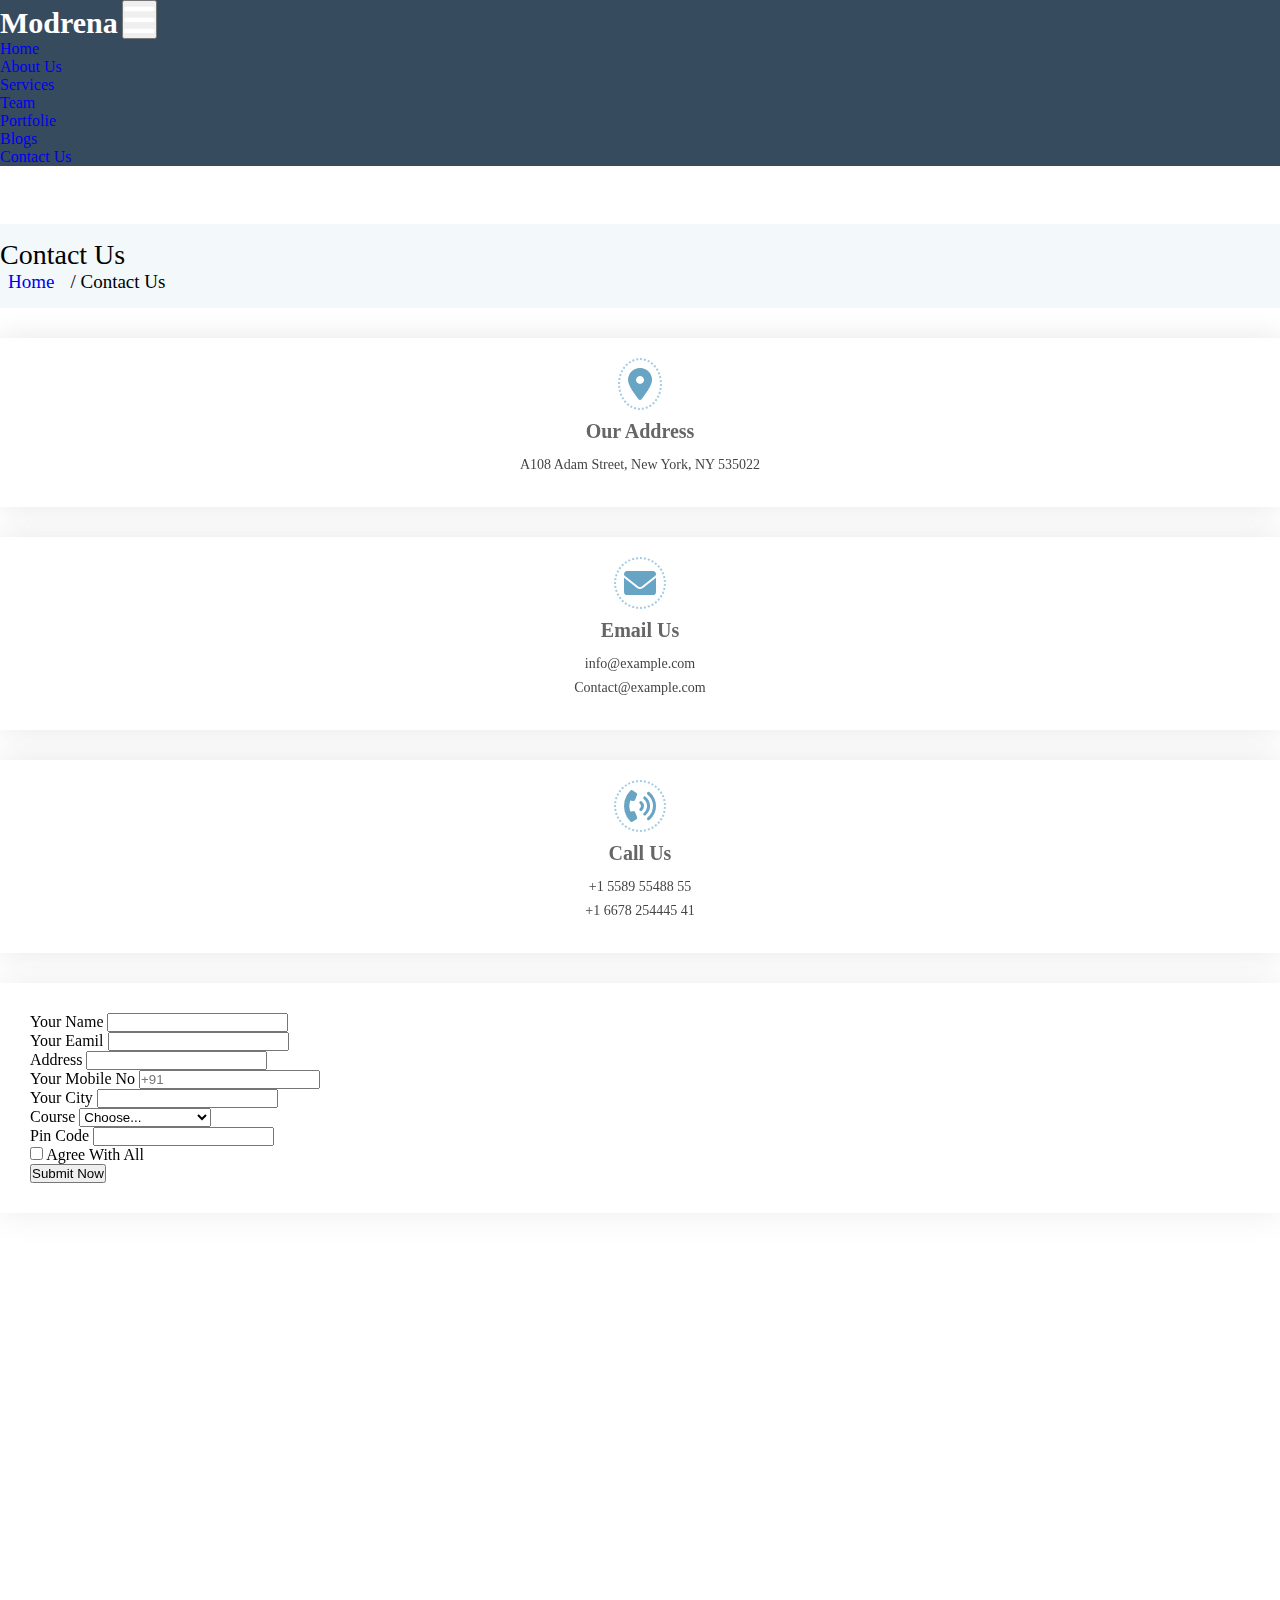
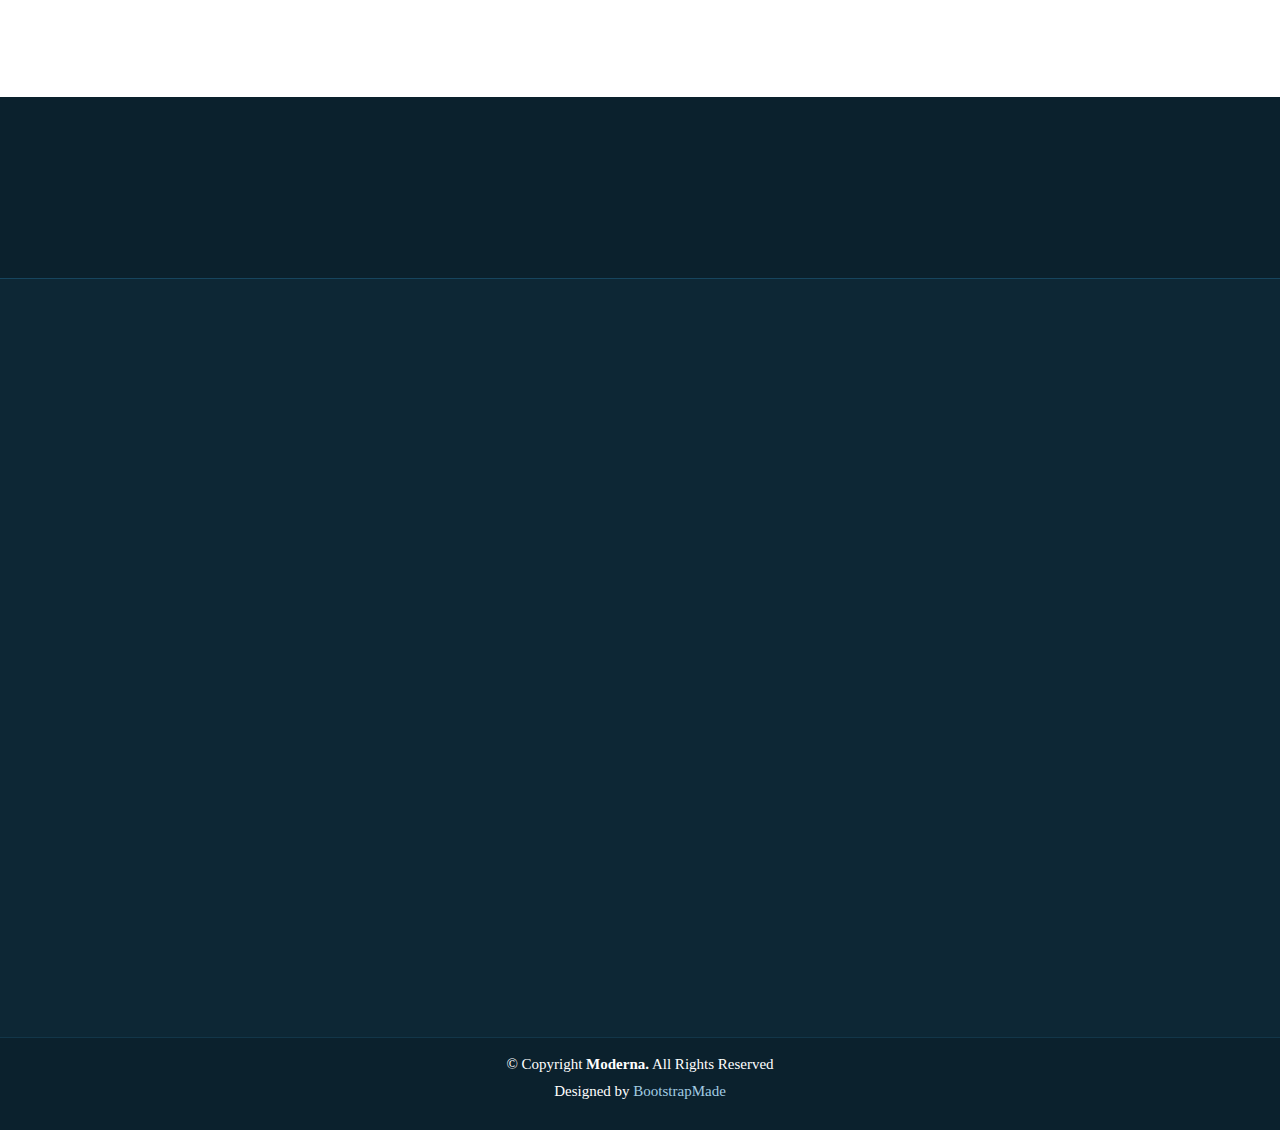
<file: contact.html>
<!DOCTYPE html>
<html lang="en">
<head>
    <meta charset="UTF-8">
    <meta http-equiv="X-UA-Compatible" content="IE=edge">
    <meta name="viewport" content="width=device-width, initial-scale=1.0">
    <title>Modrena</title>
    <link rel="stylesheet" href="https://unpkg.com/aos@next/dist/aos.css"/>
    <link href="https://cdn.jsdelivr.net/npm/bootstrap@5.1.3/dist/css/bootstrap.min.css" rel="stylesheet"
         integrity="sha384-1BmE4kWBq78iYhFldvKuhfTAU6auU8tT94WrHftjDbrCEXSU1oBoqyl2QvZ6jIW3" crossorigin="anonymous">
     <link rel="stylesheet" href="https://cdnjs.cloudflare.com/ajax/libs/font-awesome/6.0.0-beta3/css/all.min.css">
     <link rel="stylesheet" href="style.css">
</head>
<body>
  <nav class="navbar navbar-expand-lg nav-bg fixed-top">
    <div class="container">
      <a class="navbar-brand text-white logo" href="index.html">Modrena</a>
      <button class="navbar-toggler" type="button" data-bs-toggle="collapse" data-bs-target="#navbarNav" aria-controls="navbarNav" aria-expanded="false" aria-label="Toggle navigation">
        <i class="fas fa-bars"></i>          
      </button>
      <div class="collapse navbar-collapse justify-content-end" id="navbarNav">
        <ul class="navbar-nav">
          <li class="nav-item">
            <a class="nav-link active text-white mx-2" aria-current="page" href="index.html">Home</a>
          </li>
          <li class="nav-item">
            <a class="nav-link mx-2 text-white" href="about.html">About Us</a>
          </li>
          <li class="nav-item">
            <a class="nav-link mx-2 text-white" href="services.html">Services</a>
          </li>
          <li class="nav-item">
            <a class="nav-link text-white mx-2" href="team.html">Team</a>
          </li>
          <li class="nav-item">
            <a class="nav-link text-white mx-2" href="portfolio.html">Portfolie</a>
          </li>
          <li class="nav-item">
            <a class="nav-link text-white mx-2" href="blog.html">Blogs</a>
          </li>
          <li class="nav-item">
            <a class="nav-link text-white mx-2" href="contact.html">Contact Us</a>
          </li>
        </ul>
      </div>
    </div>
  </nav>



<!-- Navbar End -->
<section class="navbar2">
    <div class="container">
    <h2>Contact Us</h2>
    <ol>
        <li> <a href="index.html">Home</a></li>
        <li>/&nbsp;Contact Us</li>
    </ol>
    </div>
    </section>




        <div class="container" data-aos="fade-up">
            <div class="row" data-aos="fade-up">
            <div class="col-xxl-6 col-xl-6 col-lg-6 col-md-12 col-sm-12">
                <div class="row">
                    <div class="col-12">
                        <div class="info-box">
                        <i class="fas fa-map-marker-alt"></i>
                        <h3>Our Address</h3>
                        <p>A108 Adam Street, New York, NY 535022</p>
                     </div>
                    </div>
             <div class="col-xxl-6 col-xl-6 col-lg-6 col-md-12 col-sm-12">
                <div class="info-box">
                    <i class="fas fa-envelope"></i>
                    <h3>Email Us</h3>
                    <p>info@example.com</p>
                    <p>Contact@example.com</p>

                 </div>
             </div>
             <div class="col-xxl-6 col-xl-6 col-lg-6 col-md-12 col-sm-12">
                <div class="info-box">
                    <i class="fas fa-phone-volume"></i>                    <h3>Call Us</h3>
                    <p>+1 5589 55488 55</p>
                    <p>+1 6678 254445 41</p>
                </div>
                 </div>
                </div>
            </div>
                <div class="col-xxl-6 col-xl-6 col-lg-6 col-md-12 col-sm-12">
                    <div class="contact">
                    <form class="row g-3">
                        <div class="col-md-6">
                          <label for="inputEmail4" class="form-label">Your Name</label>
                          <input type="email" class="form-control" id="inputEmail4">
                        </div>
                        <div class="col-md-6">
                          <label for="inputPassword4" class="form-label">Your Eamil</label>
                          <input type="password" class="form-control" id="inputPassword4">
                        </div>
                        <div class="col-12">
                          <label for="inputAddress" class="form-label">Address</label>
                          <input type="text" class="form-control" id="inputAddress">
                        </div>
                        <div class="col-12">
                          <label for="inputAddress2" class="form-label">Your Mobile No</label>
                          <input type="text" class="form-control" id="inputAddress2" placeholder="+91">
                        </div>
                        <div class="col-md-6">
                          <label for="inputCity" class="form-label"> Your City</label>
                          <input type="text" class="form-control" id="inputCity">
                        </div>
                        <div class="col-md-4">
                          <label for="inputState" class="form-label">Course</label>
                          <select id="inputState" class="form-select">
                            <option selected>Choose...</option>
                            <option>Grapic Design</option>
                            <option>Web Development</option>
                            <option>Digital Marketing</option>
                            <option>SEO</option>

                          </select>
                        </div>
                        <div class="col-md-2">
                          <label for="inputZip" class="form-label">Pin Code</label>
                          <input type="text" class="form-control" id="inputZip">
                        </div>
                        <div class="col-12">
                          <div class="form-check">
                            <input class="form-check-input" type="checkbox" id="gridCheck">
                            <label class="form-check-label" for="gridCheck">
                              Agree With All
                            </label>
                          </div>
                        </div>
                        <div class="col-12">
                          <button type="submit" class="btn btn-primary">Submit Now</button>
                        </div>
                      </form>
                    
                </div>
            </div>
            </div>
        </div>

        <div class="maps col-12 mt-2" data-aos="fade-up">
            <iframe src="https://www.google.com/maps/embed?pb=!1m23!1m12!1m3!1d111982.40842088388!2d77.0446766451223!3d28.70608693468944!2m3!1f0!2f0!3f0!3m2!1i1024!2i768!4f13.1!4m8!3e6!4m5!1s0x390d0158748cdeb7%3A0xab627a2613172711!2sNaharpur%20Village%2C%20Rohini%2C%20Delhi%2C%20Delhi!3m2!1d28.7059544!2d77.11471759999999!4m0!5e0!3m2!1sen!2sin!4v1642578092245!5m2!1sen!2sin" width="100%" height="450" style="border:0;" allowfullscreen="" loading="lazy"></iframe>
        </div>
       
        <!-- ....footer Strat...... -->
        <footer id="footer">
            <div class="container pb-3">
                <div class="row" data-aos="fade-up">
                    <div class="col-xxl-7 col-xl-7 col-lg-7 col-md-12 col-sm-12">
                        <div class="footer-top">
                            <h4>Our Newsletter</h4>
                            <p>Tamen quem nulla quae legam multos aute sint culpa legam noster magna</p>
                        </div>
                    </div>
                    <div class="col-xxl-5 col-xl-5 col-lg-5 col-md-12 col-sm-12">
                        <div class="footer-input mt-4">
                            <input type="text" placeholder="Enter Your Email Adress">
                            <button>Sumbit</button>
                        </div>
                    </div>
                </div>
            </div>

            <div class="footer-middle">
                <div class="container">
                    <div class="row" data-aos="fade-up">
                        <div class="col-xxl-3 col-xl-3 col-lg-3 col-md-6 col-sm-6 footer-links mt-5">
                            <h4>Useful Links</h4>
                            <ul>
                                <li><i class="fas fa-chevron-right"></i><a href="">Home</a></li>
                                <li><i class="fas fa-chevron-right"></i><a href="">About Us</a></li>
                                <li><i class="fas fa-chevron-right"></i><a href="">Services</a></li>
                                <li><i class="fas fa-chevron-right"></i><a href="">Terms of service</a></li>
                                <li><i class="fas fa-chevron-right"></i><a href="">Privacy policy</a></li>
                            </ul>
                        </div>
                        <div class="col-xxl-3 col-xl-3 col-lg-3 col-md-6 col-sm-6 mt-5 footer-links">
                            <h4>Our Services </h4>
                            <ul>
                                <li><i class="fas fa-chevron-right"></i><a href="">Web Design</a></li>
                                <li><i class="fas fa-chevron-right"></i><a href="">Web Development</a></li>
                                <li><i class="fas fa-chevron-right"></i><a href="">Product Management</a></li>
                                <li><i class="fas fa-chevron-right"></i><a href="">Marketing</a></li>
                                <li><i class="fas fa-chevron-right"></i><a href="">Graphic Design</a></li>
                            </ul>
                        </div>
                        <div class="col-xxl-3 col-xl-3 col-lg-3 col-md-6 col-sm-6 mt-5 footer-contatct">
                            <h4>Contact Us</h4>
                            <p>A108 Adam Street <br> New York, NY 535022 <br> United States</p>
                            <strong>Phone:</strong> +1 5589 55488 55 <br>
                            <strong>Email:</strong> info@example.com
                        </div>
                        <div class="col-xxl-3 col-xl-3 col-lg-3 col-md-6 col-sm-6 mt-5 footer-about">
                            <h4>About Moderna</h4>
                            <p>Cras fermentum odio eu feugiat lide par naso tierra. Justo eget nada terra videa magna
                                derita valies darta donna mare fermentum iaculis eu non diam phasellus.</p>
                            <div class="socail-media mt-5">
                                <a href=""><i class="fab fa-twitter"></i></a>
                                <a href=""><i class="fab fa-facebook"></i></a>
                                <a href=""><i class="fab fa-google-plus-g"></i></a>
                                <a href=""><i class="fab fa-linkedin-in"></i></a>
                                <a href=""><i class="fab fa-instagram"></i></a>
                            </div>
                        </div>
                    </div>
                </div>
            </div>
            <!-- ....footer End...... -->
            <div class="container">
                <div class="copy-right">
                    © Copyright <strong>Moderna.</strong> All Rights Reserved
                </div>
                <div class="credits">
                    Designed by <a href="">BootstrapMade</a>
                </div>
            </div>
    </footer>

   <script src="https://cdn.jsdelivr.net/npm/bootstrap@5.1.3/dist/js/bootstrap.bundle.min.js" integrity="sha384-ka7Sk0Gln4gmtz2MlQnikT1wXgYsOg+OMhuP+IlRH9sENBO0LRn5q+8nbTov4+1p" crossorigin="anonymous"></script>
   <script src="https://unpkg.com/aos@2.3.1/dist/aos.js"></script>
   <script>
    AOS.init({
   offset:250,
   duration:1000
});
</script>
</body>

</html>
</file>
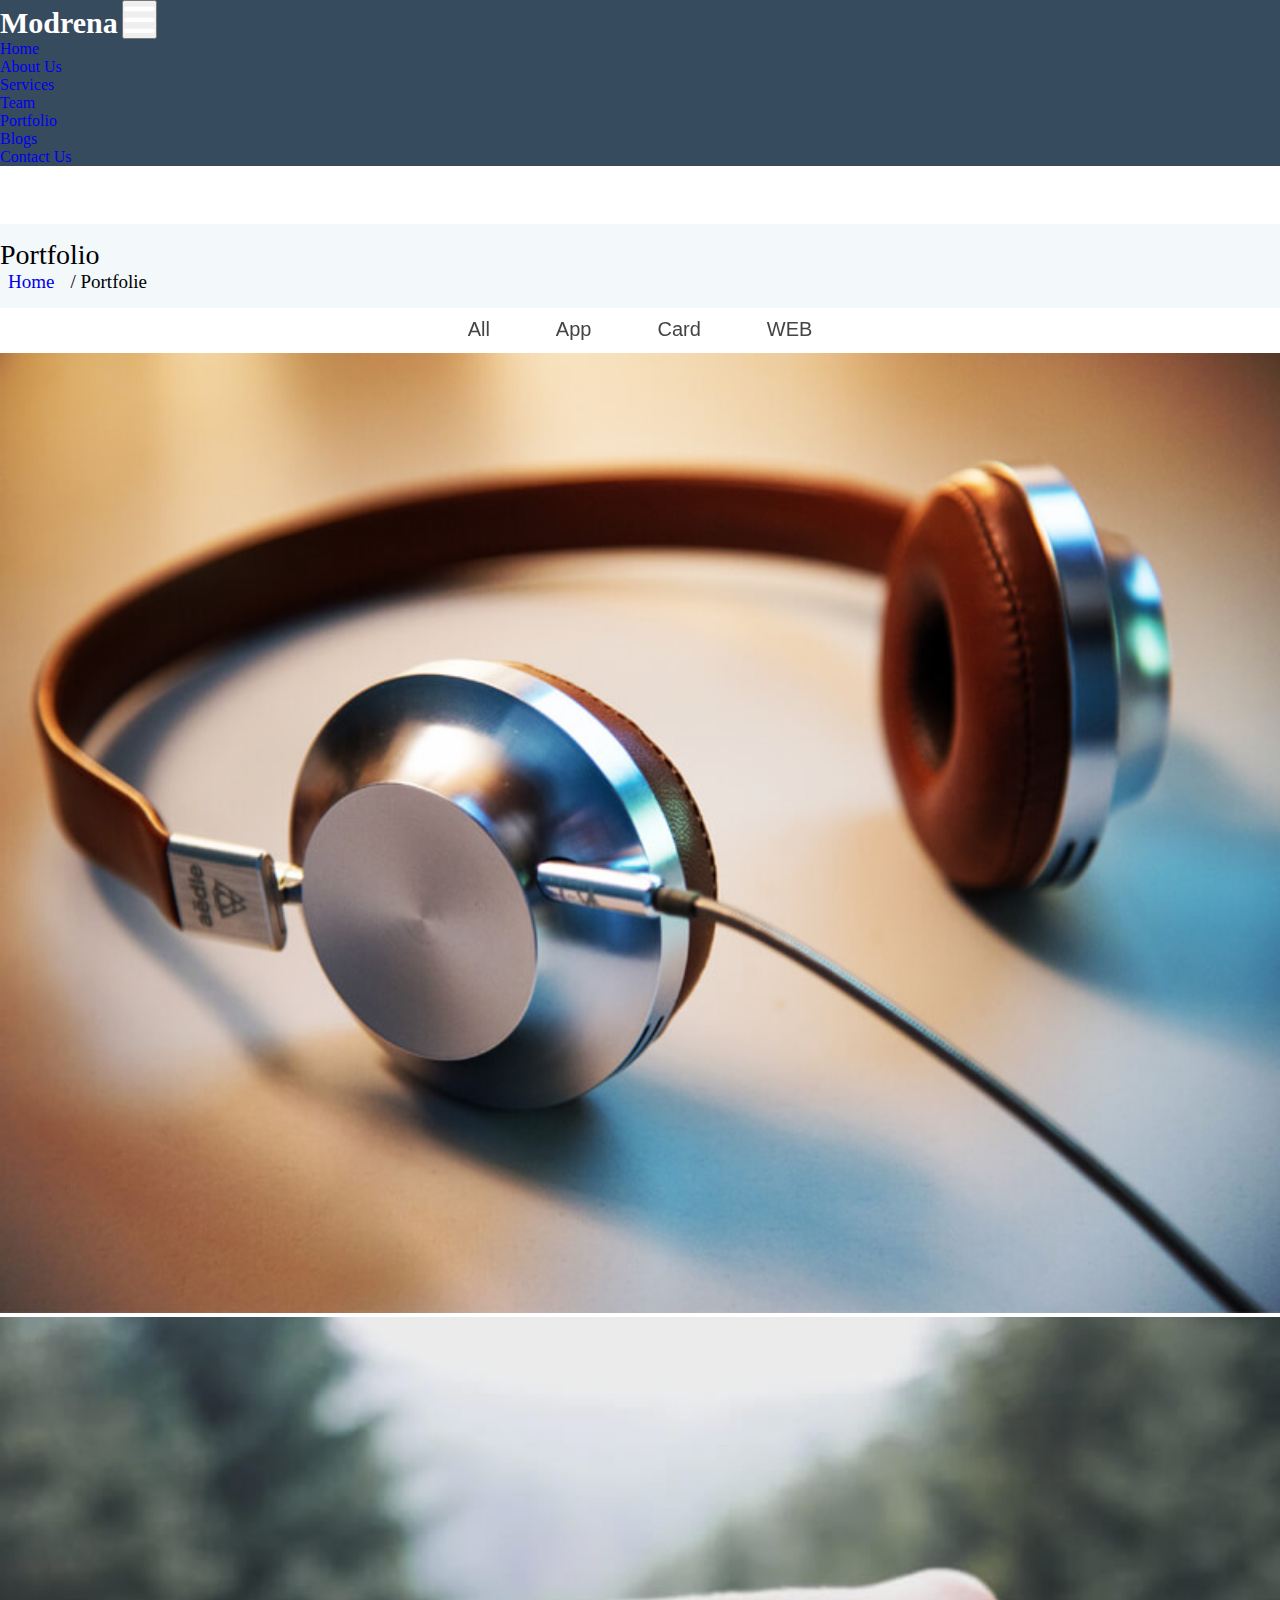
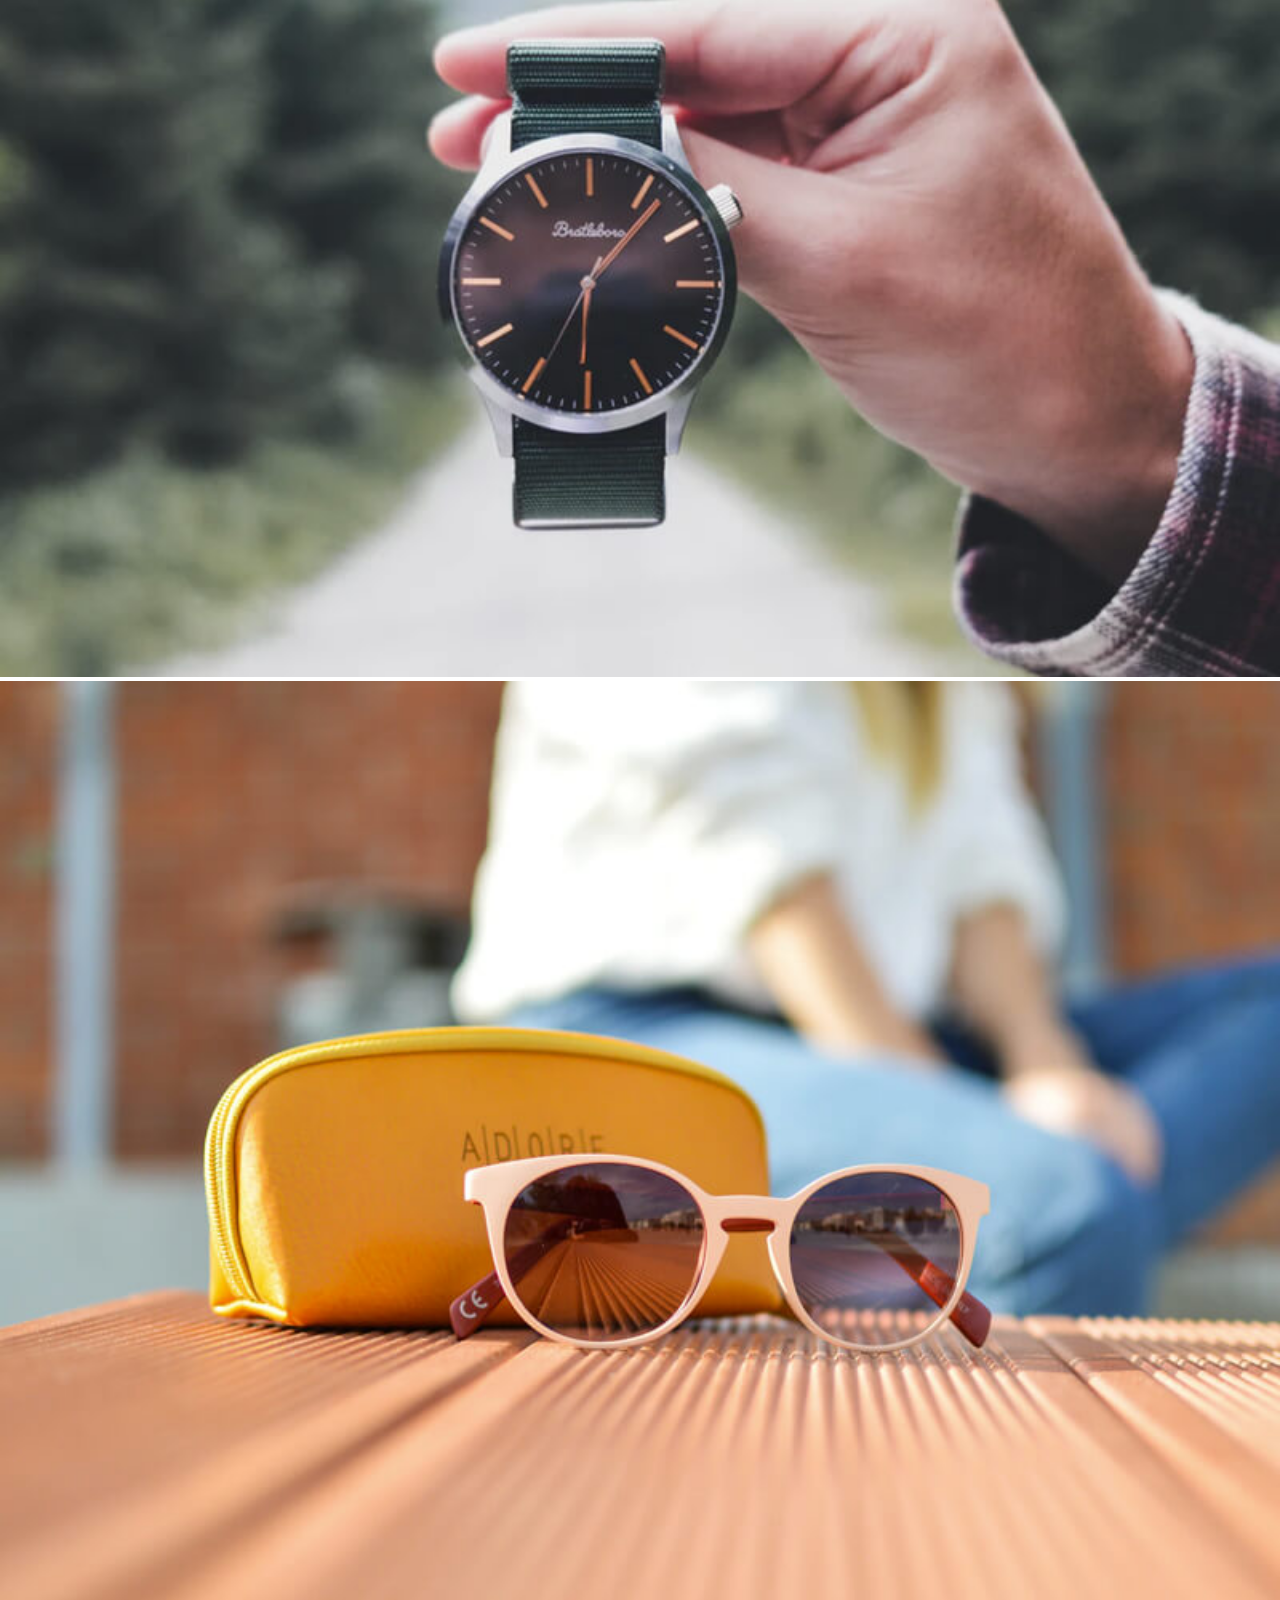
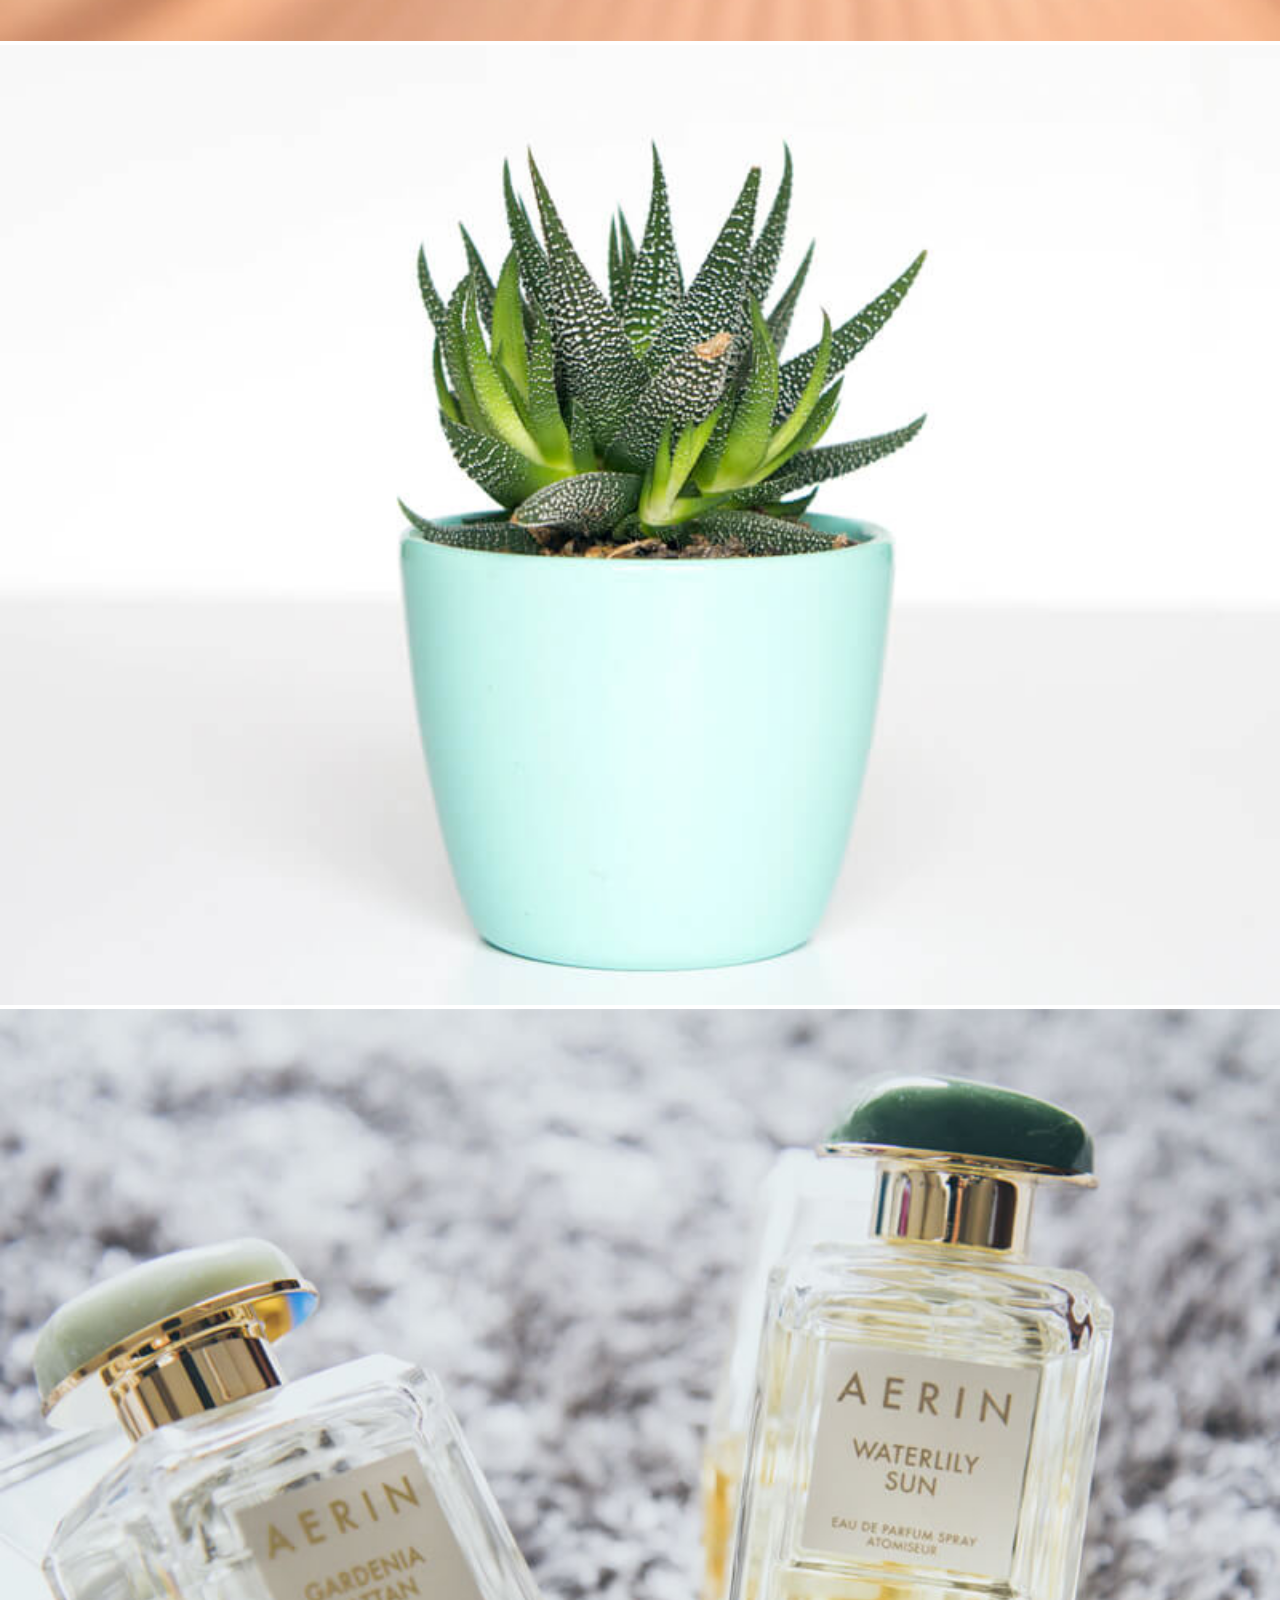
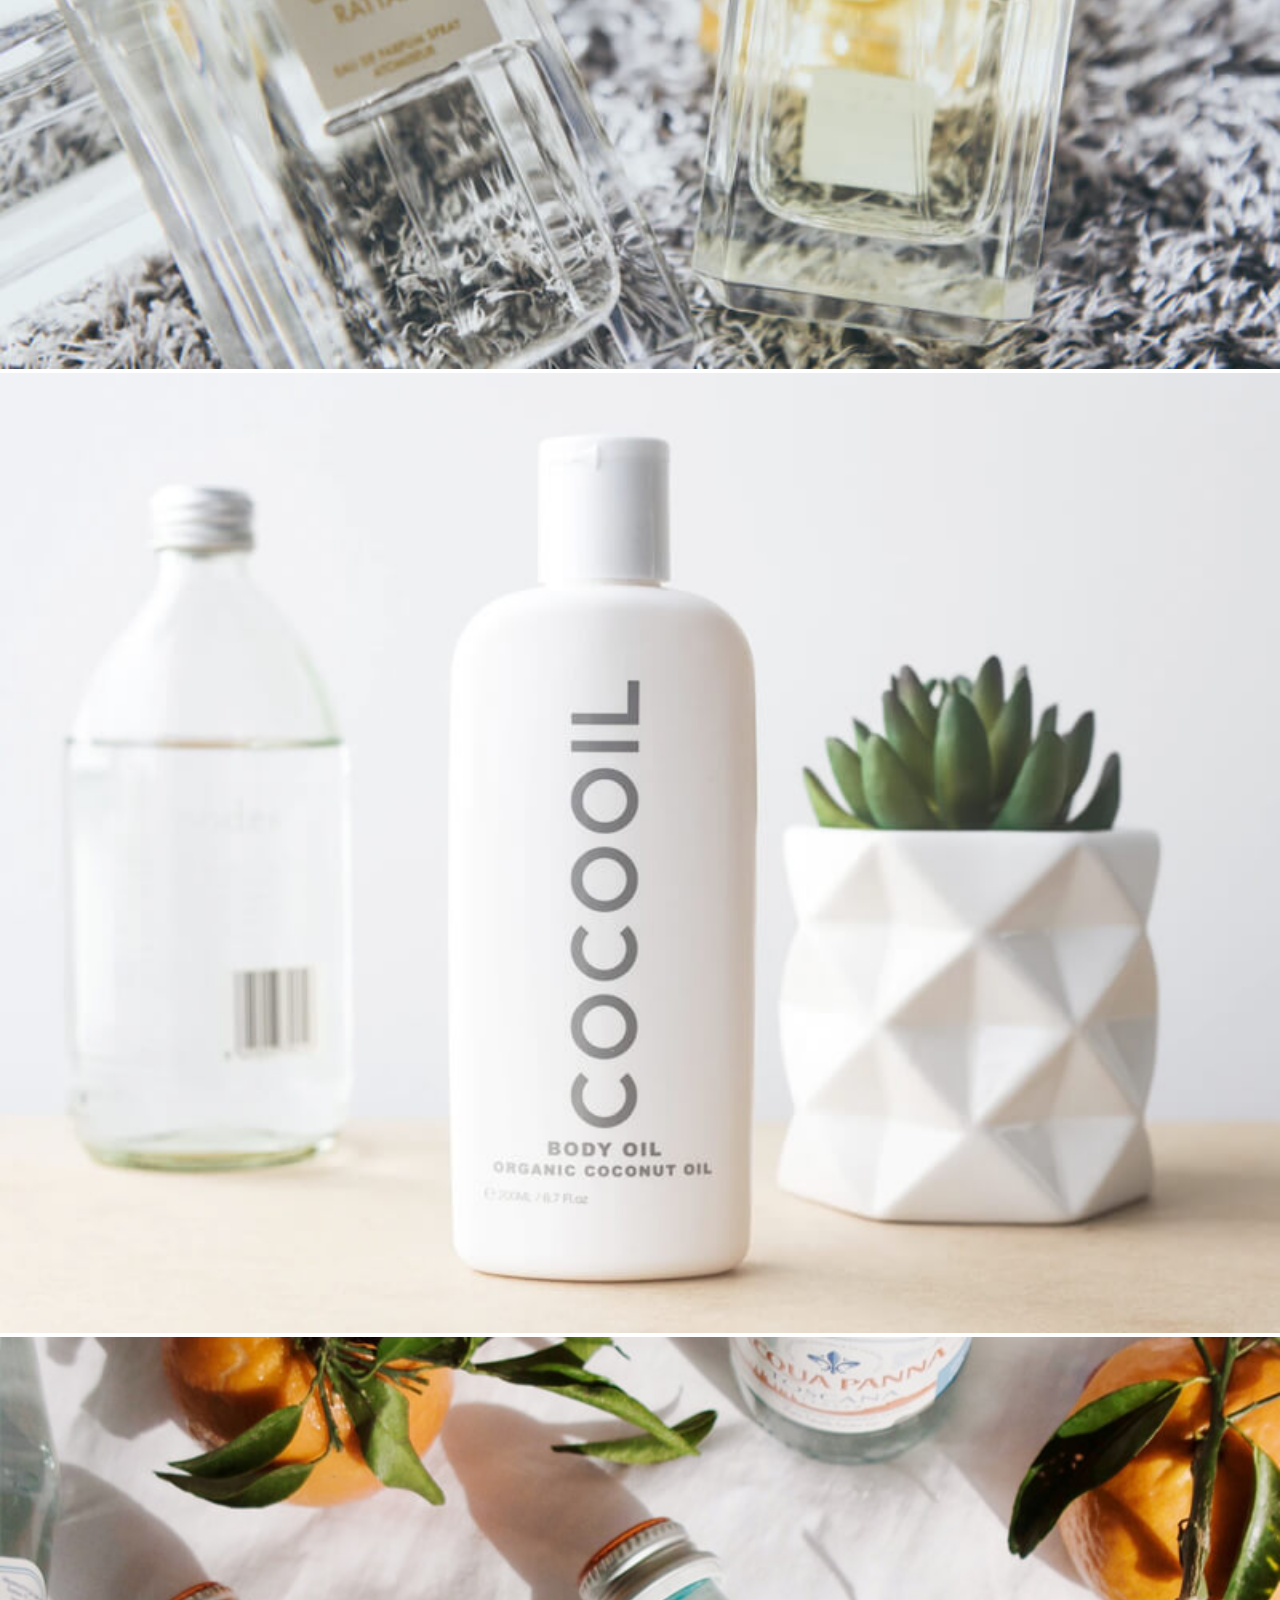
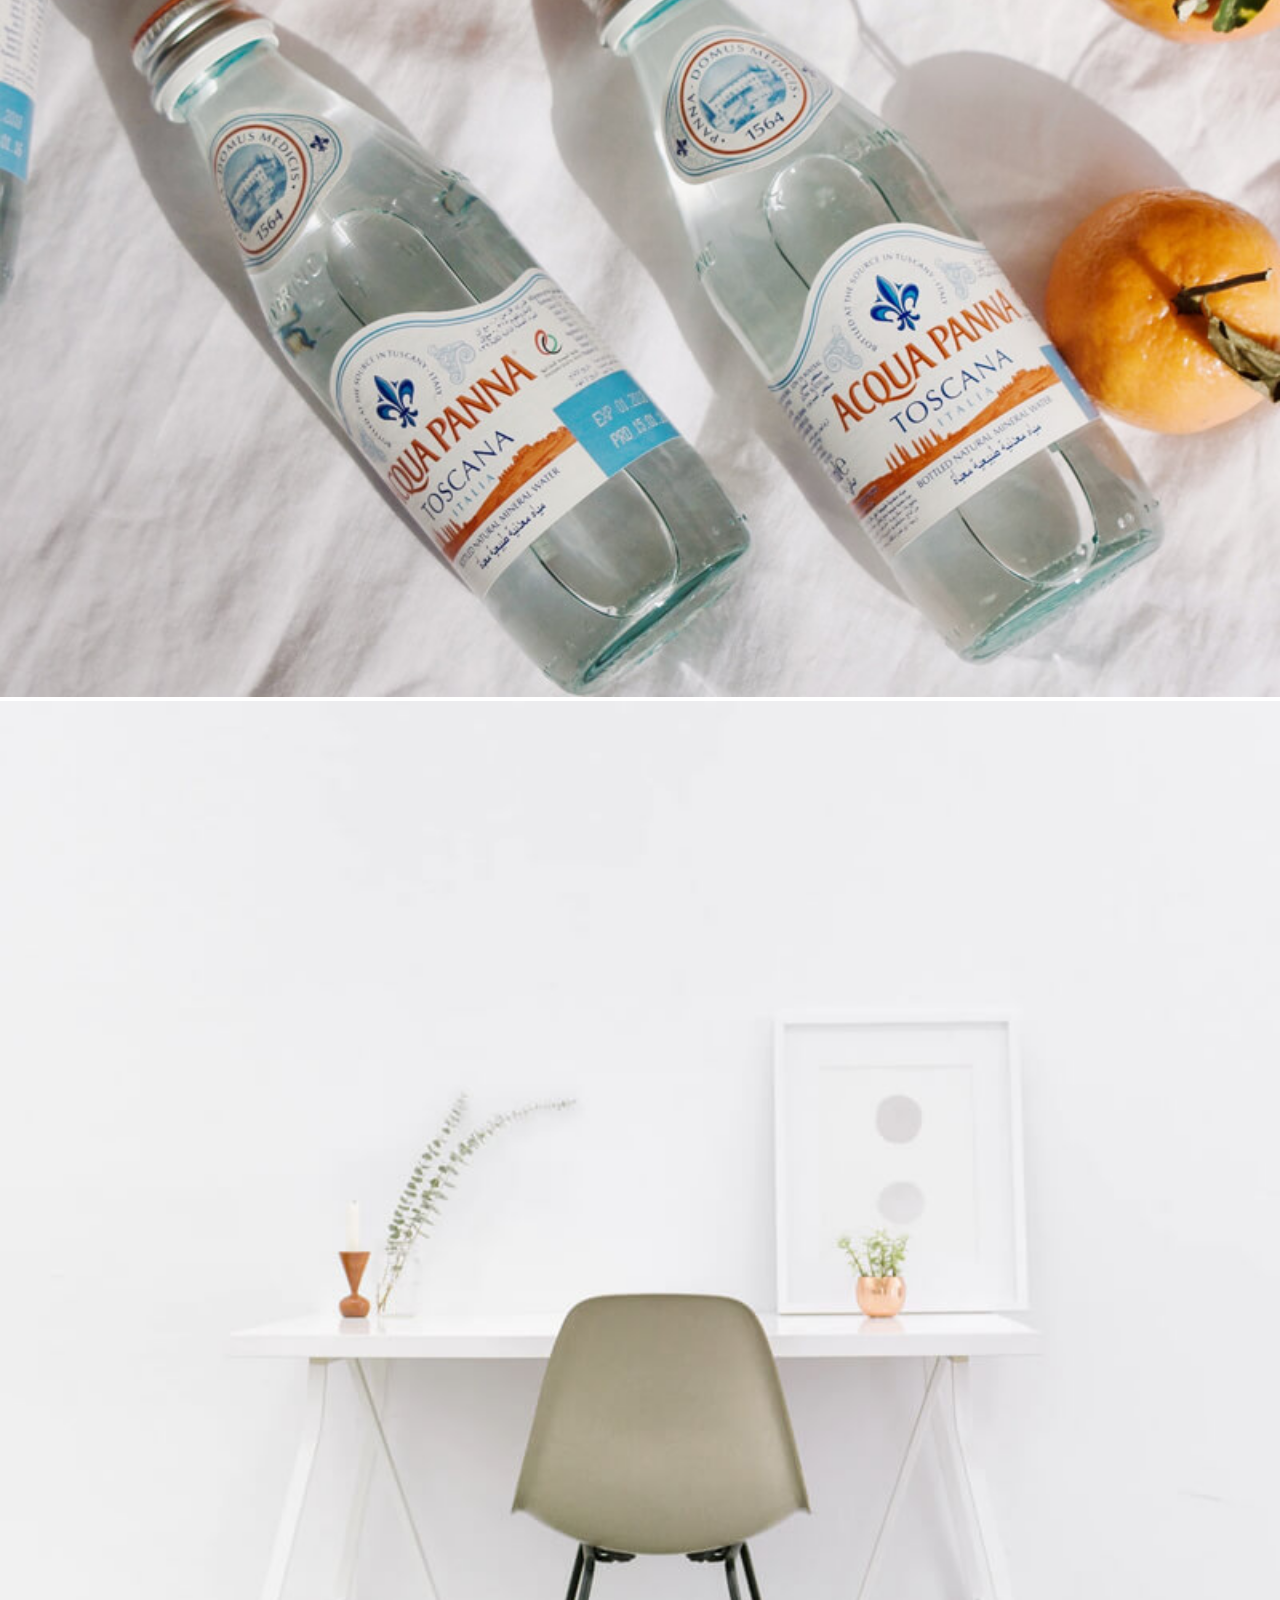
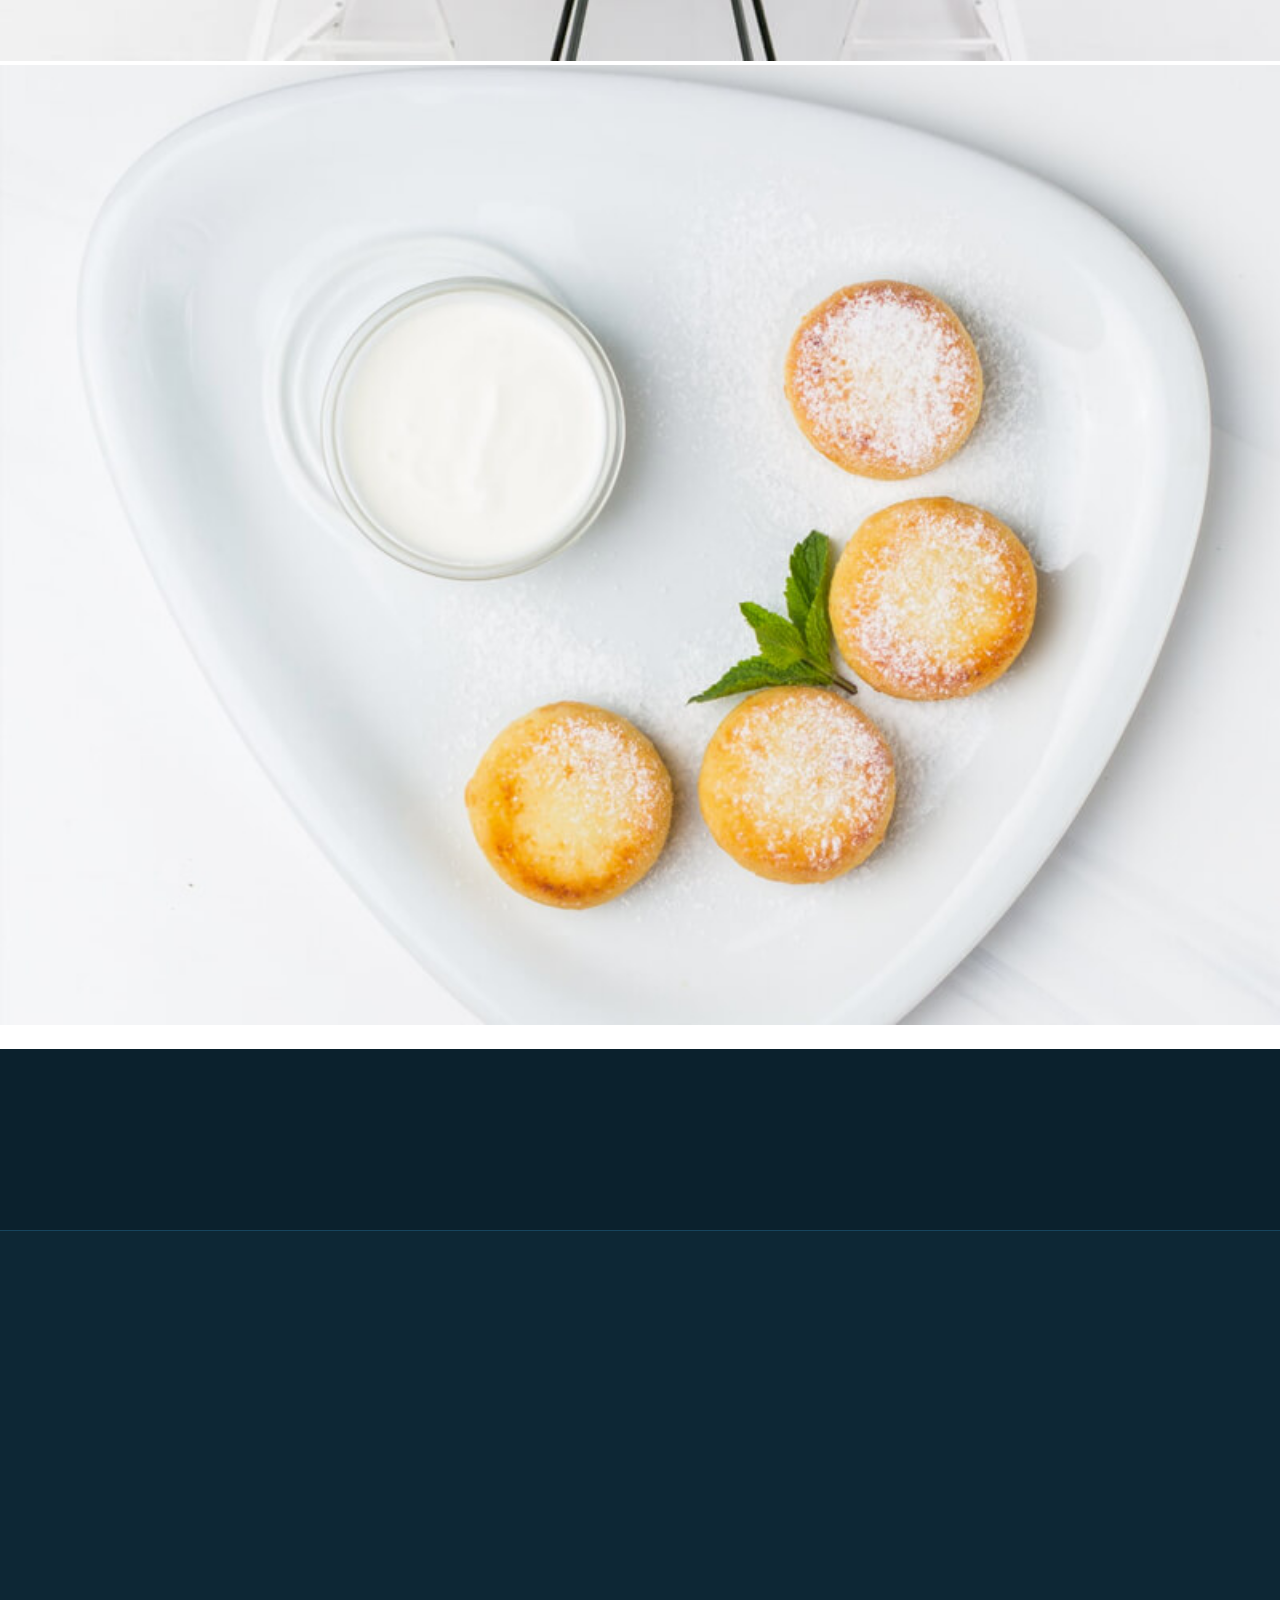
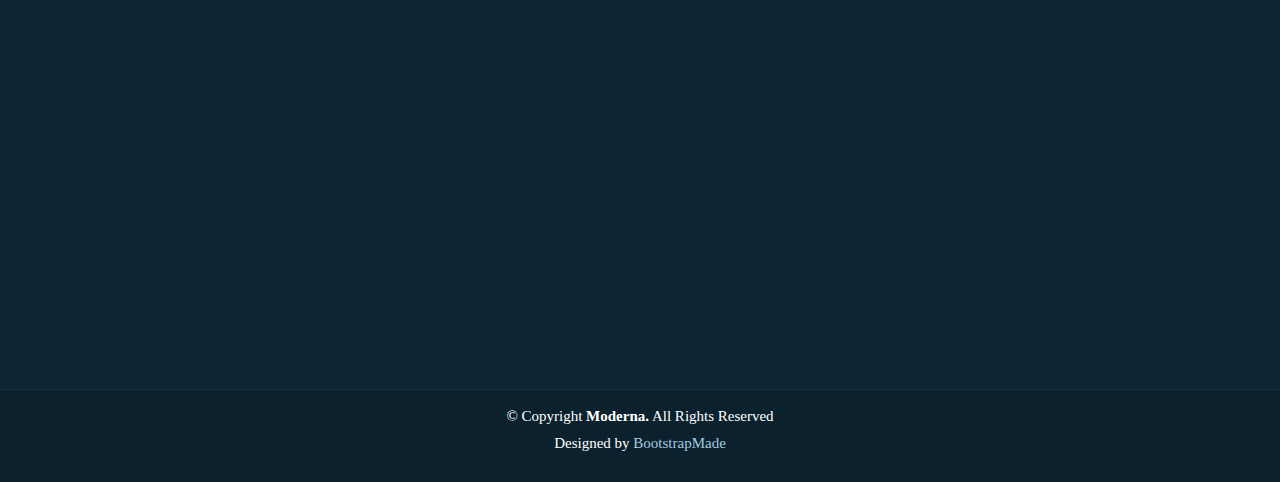
<file: portfolio.html>
<!DOCTYPE html>
<html lang="en">
<head>
    <meta charset="UTF-8">
    <meta http-equiv="X-UA-Compatible" content="IE=edge">
    <meta name="viewport" content="width=device-width, initial-scale=1.0">
    <title>Modrena</title>
    <link rel="stylesheet" href="https://unpkg.com/aos@next/dist/aos.css"/>
    <link href="https://cdn.jsdelivr.net/npm/bootstrap@5.1.3/dist/css/bootstrap.min.css" rel="stylesheet"
        integrity="sha384-1BmE4kWBq78iYhFldvKuhfTAU6auU8tT94WrHftjDbrCEXSU1oBoqyl2QvZ6jIW3" crossorigin="anonymous">
    <link rel="stylesheet" href="https://cdnjs.cloudflare.com/ajax/libs/font-awesome/6.0.0-beta3/css/all.min.css">
    <link rel="stylesheet" href="style.css">
</head>
<body>
    <nav class="navbar navbar-expand-lg nav-bg fixed-top">
        <div class="container">
          <a class="navbar-brand text-white logo" href="index.html">Modrena</a>
          <button class="navbar-toggler" type="button" data-bs-toggle="collapse" data-bs-target="#navbarNav" aria-controls="navbarNav" aria-expanded="false" aria-label="Toggle navigation">
          <i class="fas fa-bars"></i>          
          </button>
          <div class="collapse navbar-collapse justify-content-end" id="navbarNav">
            <ul class="navbar-nav">
              <li class="nav-item">
                <a class="nav-link active text-white mx-2" aria-current="page" href="index.html">Home</a>
              </li>
              <li class="nav-item">
                <a class="nav-link mx-2 text-white" href="about.html">About Us</a>
              </li>
              <li class="nav-item">
                <a class="nav-link mx-2 text-white" href="services.html">Services</a>
              </li>
              <li class="nav-item">
                <a class="nav-link text-white mx-2" href="team.html">Team</a>
              </li>
              <li class="nav-item">
                <a class="nav-link text-white mx-2" href="portfolio.html">Portfolio</a>
              </li>
              <li class="nav-item">
                <a class="nav-link text-white mx-2" href="blog.html">Blogs</a>
              </li>
              <li class="nav-item">
                <a class="nav-link text-white mx-2" href="contact.html">Contact Us</a>
              </li>
            </ul>
          </div>
        </div>
      </nav>

<!-- Navbar End -->
    <section class="navbar2">
        <div class="container">
        <h2>Portfolio</h2>
        <ol>
            <li> <a href="index.html">Home</a></li>
            <li>/&nbsp;Portfolie</li>
        </ol>
        </div>
        </section>
<div class="container mt-4">
<div class="portfolie-btn" data-aos="fade-up">
    <button id="all">All</button>
    <button id="app">App</button>
    <button id="card">Card</button>
    <button id="web">WEB</button>
</div>

<div class="row" id="portfolie-img" data-aos="fade-up">
</div>
</div>
<!-- ....footer Strat...... -->
<footer id="footer">
    <div class="container pb-3">
    <div class="row" data-aos="fade-up">
    <div class="col-xxl-7 col-xl-7 col-lg-7 col-md-12 col-sm-12">
    <div class="footer-top" >
    <h4>Our Newsletter</h4>
    <p>Tamen quem nulla quae legam multos aute sint culpa legam noster magna</p>
    </div>
    </div>
    <div class="col-xxl-5 col-xl-5 col-lg-5 col-md-12 col-sm-12">
        <div class="footer-input mt-4">
            <input type="text" placeholder="Enter Your Email Adress">
            <button>Sumbit</button>
     </div>
    </div>
    </div>
    </div>
    
    <div class="footer-middle">
    <div class="container">
    <div class="row" data-aos="fade-up">
    <div class="col-xxl-3 col-xl-3 col-lg-3 col-md-6 col-sm-6 footer-links mt-5">
    <h4>Useful Links</h4>
    <ul>
    <li><i class="fas fa-chevron-right"></i><a href="">Home</a></li>
    <li><i class="fas fa-chevron-right"></i><a href="">About Us</a></li>
    <li><i class="fas fa-chevron-right"></i><a href="">Services</a></li>
    <li><i class="fas fa-chevron-right"></i><a href="">Terms of service</a></li>
    <li><i class="fas fa-chevron-right"></i><a href="">Privacy policy</a></li>
    </ul>
    </div>
        <div class="col-xxl-3 col-xl-3 col-lg-3 col-md-6 col-sm-6 mt-5 footer-links">
     <h4>Our Services </h4>
     <ul>
        <li><i class="fas fa-chevron-right"></i><a href="">Web Design</a></li>
        <li><i class="fas fa-chevron-right"></i><a href="">Web Development</a></li>
        <li><i class="fas fa-chevron-right"></i><a href="">Product Management</a></li>
        <li><i class="fas fa-chevron-right"></i><a href="">Marketing</a></li>
        <li><i class="fas fa-chevron-right"></i><a href="">Graphic Design</a></li>
        </ul>
    </div>
    <div class="col-xxl-3 col-xl-3 col-lg-3 col-md-6 col-sm-6 mt-5 footer-contatct">
        <h4>Contact Us</h4>
        <p>A108 Adam Street <br> New York, NY 535022 <br> United States</p>
        <strong>Phone:</strong> +1 5589 55488 55 <br>
        <strong>Email:</strong> info@example.com
      </div>
    <div class="col-xxl-3 col-xl-3 col-lg-3 col-md-6 col-sm-6 mt-5 footer-about">
     <h4>About Moderna</h4>
    <p>Cras fermentum odio eu feugiat lide par naso tierra. Justo eget nada terra videa magna derita valies darta donna mare fermentum iaculis eu non diam phasellus.</p>
    <div class="socail-media mt-5">
    <a href=""><i class="fab fa-twitter"></i></a>
    <a href=""><i class="fab fa-facebook"></i></a>
    <a href=""><i class="fab fa-google-plus-g"></i></a>
    <a href=""><i class="fab fa-linkedin-in"></i></a>
    <a href=""><i class="fab fa-instagram"></i></a>
     </div>
    </div>
    </div>
    </div>
    </div>
    <!-- ....footer End...... -->
    <div class="container">
    <div class="copy-right">
    © Copyright <strong>Moderna.</strong> All Rights Reserved
    </div>
    <div class="credits">
    Designed by <a href="">BootstrapMade</a> 
    </div>
    </div>
    </footer>
    <script src="https://cdn.jsdelivr.net/npm/bootstrap@5.1.3/dist/js/bootstrap.bundle.min.js" integrity="sha384-ka7Sk0Gln4gmtz2MlQnikT1wXgYsOg+OMhuP+IlRH9sENBO0LRn5q+8nbTov4+1p" crossorigin="anonymous"></script>
    <script src="https://unpkg.com/aos@2.3.1/dist/aos.js"></script>
    <script src="portfolie.js"></script>
    <script>
      AOS.init({
     offset:250,
     duration:1000
 });
 </script>
</body>
</html>
</file>
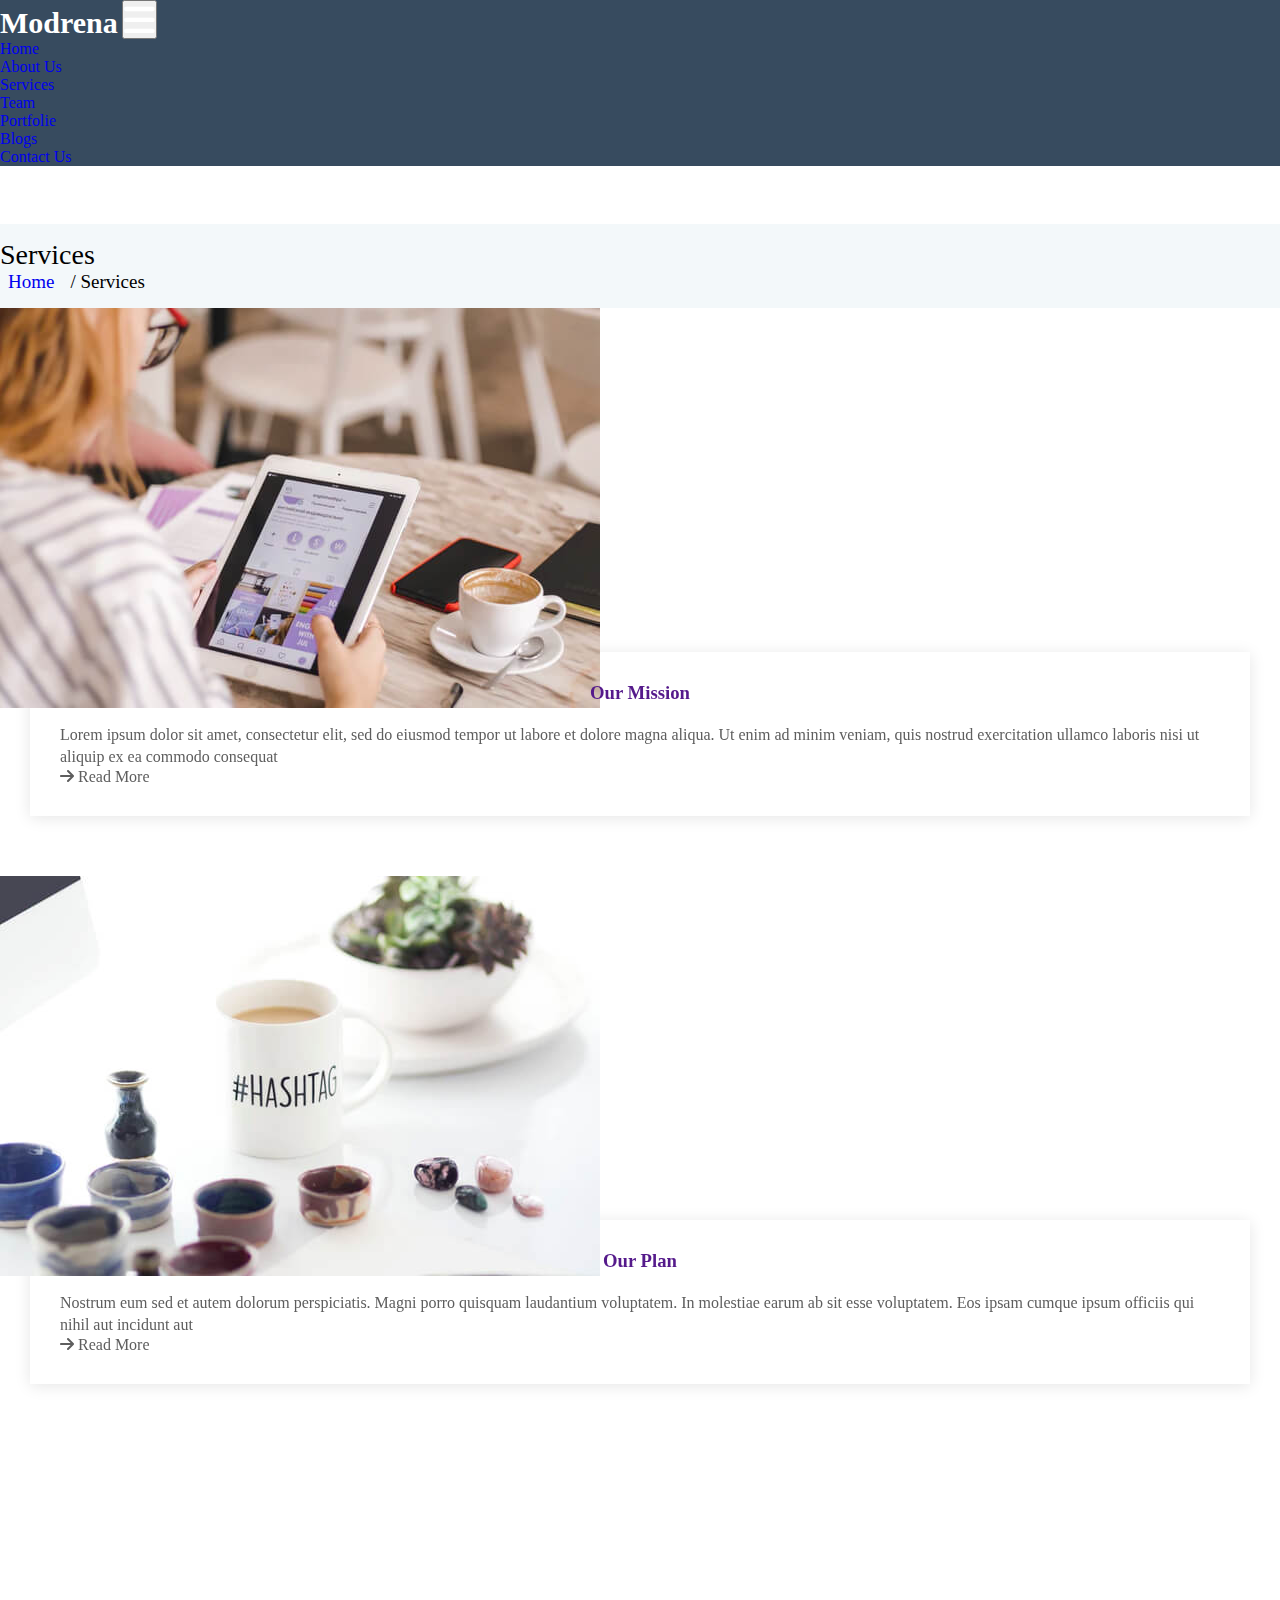
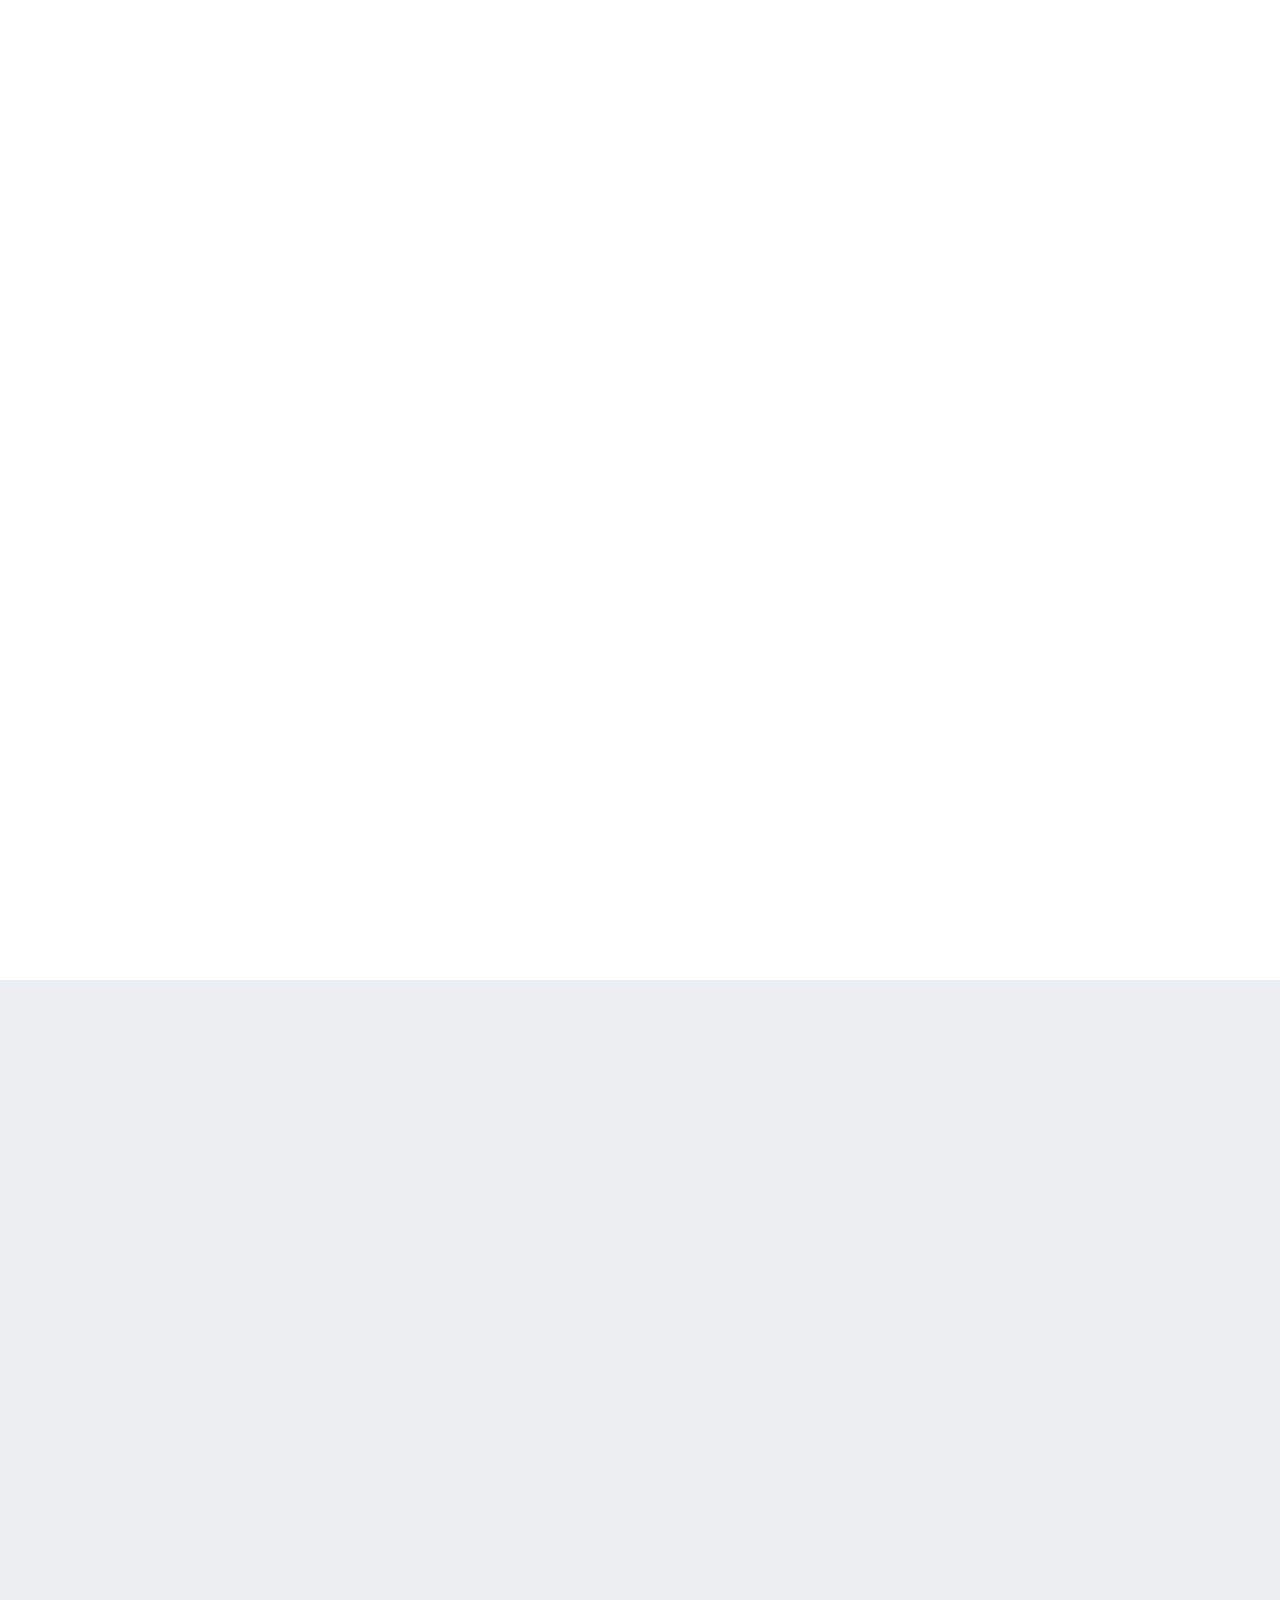
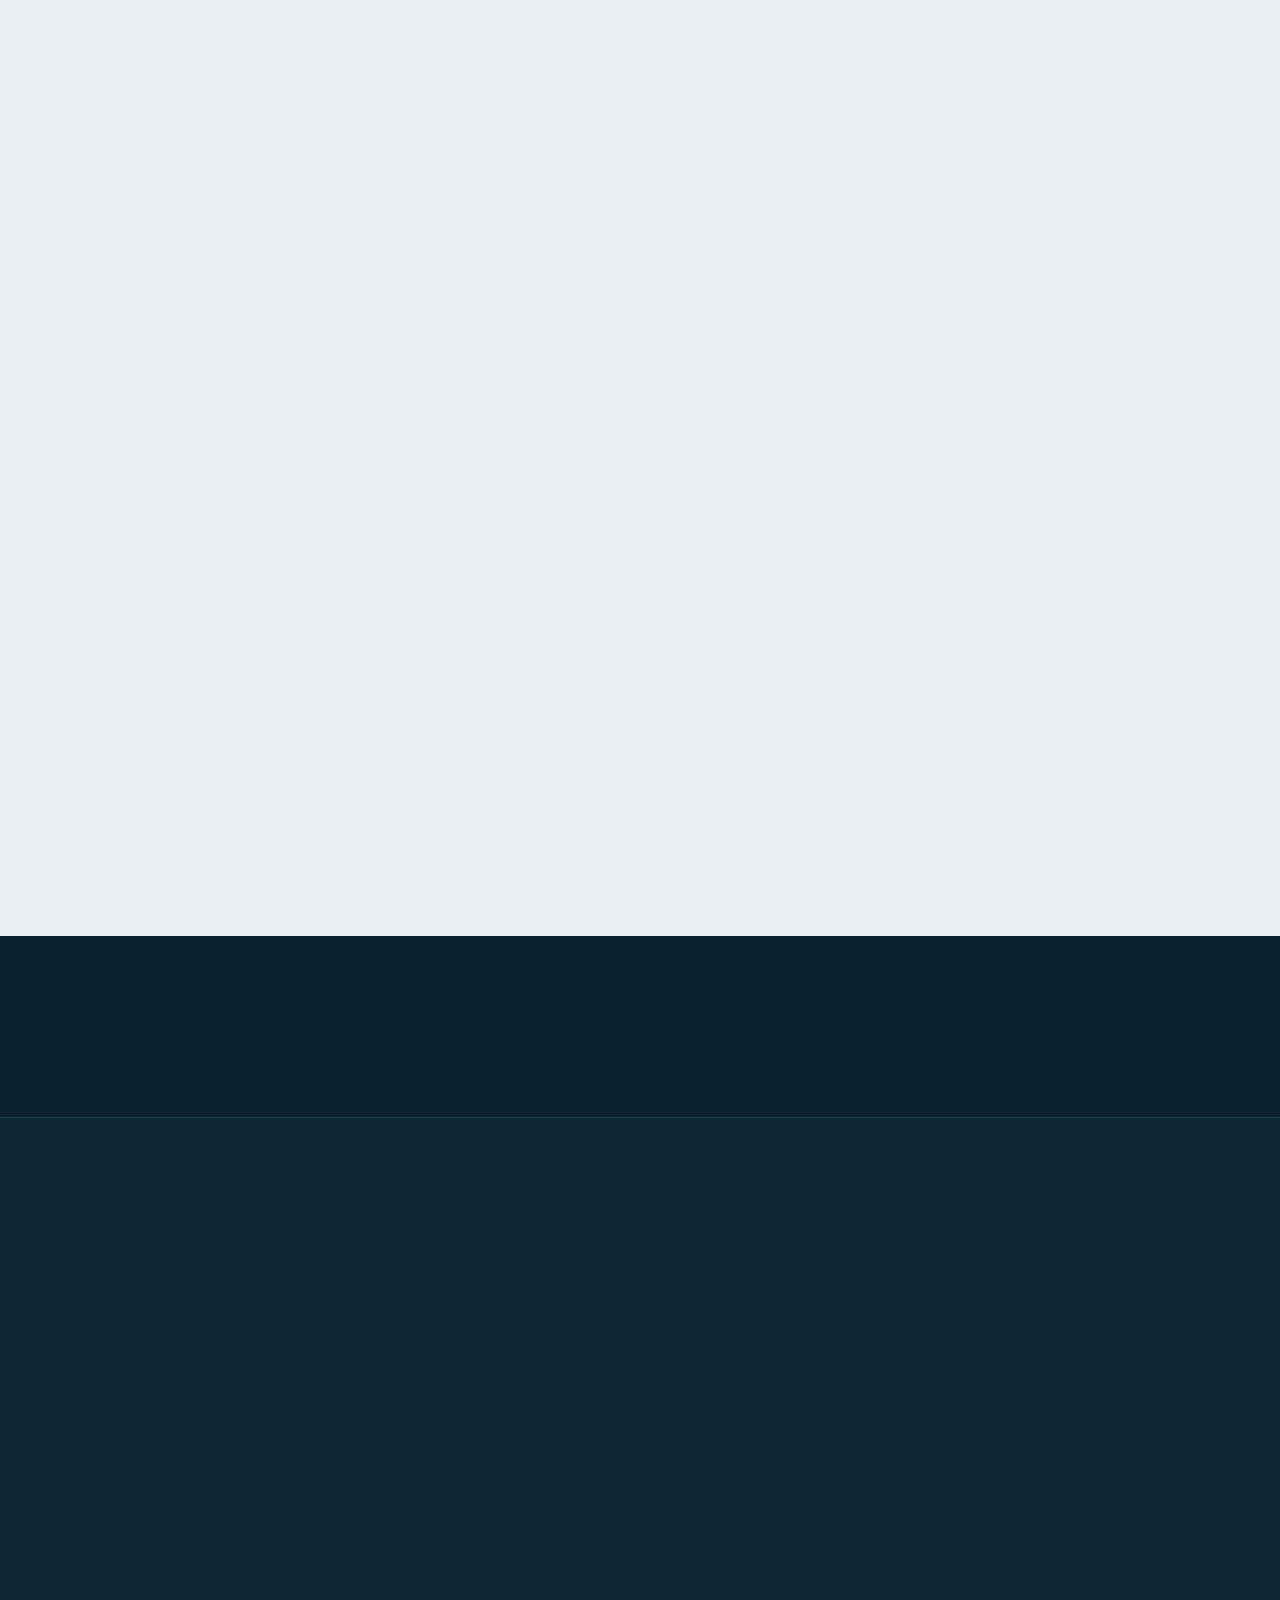
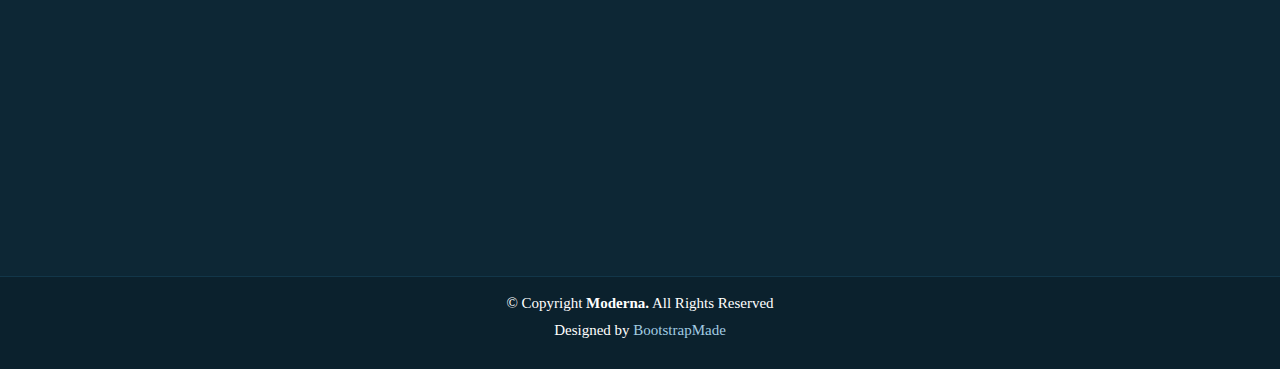
<file: services.html>
<!DOCTYPE html>
<html lang="en">
<head>
    <meta charset="UTF-8">
    <meta http-equiv="X-UA-Compatible" content="IE=edge">
    <meta name="viewport" content="width=device-width, initial-scale=1.0">
    <title>Modrena</title>
    <link rel="stylesheet" href="https://unpkg.com/aos@next/dist/aos.css"/>
    <link href="https://cdn.jsdelivr.net/npm/bootstrap@5.1.3/dist/css/bootstrap.min.css" rel="stylesheet"
        integrity="sha384-1BmE4kWBq78iYhFldvKuhfTAU6auU8tT94WrHftjDbrCEXSU1oBoqyl2QvZ6jIW3" crossorigin="anonymous">
    <link rel="stylesheet" href="https://cdnjs.cloudflare.com/ajax/libs/font-awesome/6.0.0-beta3/css/all.min.css">
    <link rel="stylesheet" href="style.css">
</head>
<body>
  <nav class="navbar navbar-expand-lg nav-bg fixed-top">
    <div class="container">
      <a class="navbar-brand text-white logo" href="index.html">Modrena</a>
      <button class="navbar-toggler" type="button" data-bs-toggle="collapse" data-bs-target="#navbarNav" aria-controls="navbarNav" aria-expanded="false" aria-label="Toggle navigation">
        <i class="fas fa-bars"></i>          
      </button>
      <div class="collapse navbar-collapse justify-content-end" id="navbarNav">
        <ul class="navbar-nav">
          <li class="nav-item">
            <a class="nav-link active text-white mx-2" aria-current="page" href="index.html">Home</a>
          </li>
          <li class="nav-item">
            <a class="nav-link mx-2 text-white" href="about.html">About Us</a>
          </li>
          <li class="nav-item">
            <a class="nav-link mx-2 text-white" href="services.html">Services</a>
          </li>
          <li class="nav-item">
            <a class="nav-link text-white mx-2" href="team.html">Team</a>
          </li>
          <li class="nav-item">
            <a class="nav-link text-white mx-2" href="portfolio.html">Portfolie</a>
          </li>
          <li class="nav-item">
            <a class="nav-link text-white mx-2" href="blog.html">Blogs</a>
          </li>
          <li class="nav-item">
            <a class="nav-link text-white mx-2" href="contact.html">Contact Us</a>
          </li>
        </ul>
      </div>
    </div>
  </nav>
<!-- Navbar End -->
<section class="navbar2">
    <div class="container">
    <h2>Services</h2>
    <ol>
    <li> <a href="index.html">Home</a></li>
    <li>/&nbsp;Services</li>
    </ol>
    </div>
    </section>
<!-- Our Mission Section Strat -->
<section>
<div class="container mt-5 mb-5">

<div class="row" data-aos="fade-up">
<div class="col-xxl-6 col-xl-6 col-lg-6 col-md-6 col-sm-12">
<div class="card">
<div class="card-img">
<img src="./Image/Services-img/1.jpg"alt="">
</div>
<div class="card-body">
    <h3><a href="">Our Mission</a></h3>
    <p>Lorem ipsum dolor sit amet, consectetur elit, sed do eiusmod tempor ut labore et dolore magna aliqua. Ut enim ad minim veniam, quis nostrud exercitation ullamco laboris nisi ut aliquip ex ea commodo consequat</p>
    <div class="Read-more">
    <a href=""><i class="fas fa-arrow-right"></i>&nbsp;Read More</a>
</div>
</div>
</div>
</div>
<div class="col-xxl-6 col-xl-6 col-lg-6 col-md-6 col-sm-12">
    <div class="card">
    <div class="card-img">
    <img src="./Image/Services-img/2.jpg"alt="">
    </div>
    <div class="card-body">
    <h3><a href="">Our Plan</a></h3>
    <p>Nostrum eum sed et autem dolorum perspiciatis. Magni porro quisquam laudantium voluptatem. In molestiae earum ab sit esse voluptatem. Eos ipsam cumque ipsum officiis qui nihil aut incidunt aut</p>
    <div class="Read-more">
 <a href=""><i class="fas fa-arrow-right"></i>&nbsp;Read More</a>
</div>
</div>
</div>
</div>
</div>

<div class="row" data-aos="fade-up">
    <div class="col-xxl-6 col-xl-6 col-lg-6 col-md-6 col-sm-12">
    <div class="card">
    <div class="card-img">
    <img src="./Image/Services-img/3.jpg"alt="">
    </div>
    <div class="card-body">
        <h3><a href="">Our Vision</a></h3>
        <p>Lorem ipsum dolor sit amet, consectetur elit, sed do eiusmod tempor ut labore et dolore magna aliqua. Ut enim ad minim veniam, quis nostrud exercitation ullamco laboris nisi ut aliquip ex ea commodo consequat</p>
        <div class="Read-more">
        <a href=""><i class="fas fa-arrow-right"></i>&nbsp;Read More</a>
    </div>
    </div>
    </div>
    </div>
    <div class="col-xxl-6 col-xl-6 col-lg-6 col-md-6 col-sm-12">
        <div class="card">
        <div class="card-img">
        <img src="./Image/Services-img/4.jpg"alt="">
        </div>
        <div class="card-body">
        <h3><a href="">Our Care</a></h3>
        <p>Nostrum eum sed et autem dolorum perspiciatis. Magni porro quisquam laudantium voluptatem. In molestiae earum ab sit esse voluptatem. Eos ipsam cumque ipsum officiis qui nihil aut incidunt aut</p>
        <div class="Read-more">
     <a href=""><i class="fas fa-arrow-right"></i>&nbsp;Read More</a>
    </div>
    </div>
    </div>
    </div>
    </div>
</div>
</section>
<section class="pricing">
    <div class="container">
    <div class="pricing-text mt-3" data-aos="fade-up">
    <h4>Pricing</h4>
    <p>Magnam dolores commodi suscipit. Necessitatibus eius consequatur ex aliquid fuga eum quidem. Sit sint consectetur velit. Quisquam quos quisquam cupiditate. Et nemo qui impedit suscipit alias ea. Quia fugiat sit in iste officiis commodi quidem hic quas.</p>
</div>

<div class="row mt-5" data-aos="fade-up">
<div class="col-xxl-4 col-xl-4 col-lg-4 col-md-6 col-sm-12">
<div class="box">
<h3>Free</h3>
<h4>$0 <br> <span>Per Month</span></h4>
 <ul>
    <li><i class="fas fa-check"></i>&nbsp;Quam adipiscing vitae proin</li>
    <li><i class="fas fa-check"></i>&nbsp;Nec feugiat nisl pretium</li>
    <li><i class="fas fa-check"></i>&nbsp;Nulla at volutpat diam uteera</li>
    <li><i class="fas fa-times"></i>&nbsp; 
    <span>Pharetra massa massa ultricies</span> </li>
    <li><i class="fas fa-times"></i>&nbsp; 
    <span>Massa ultricies mi quis hendrerit</span></li>
</ul>

<div class="pricing-btn" data-aos="fade-up">
<button>Get Started</button>
</div>
</div>
</div>
<div class="col-xxl-4 col-xl-4 col-lg-4 col-md-6 col-sm-12">
<div class="box">
    <h3>Business</h3>
<h4>$29<br><span>Per Month</span></h4>
 <ul>
    <li><i class="fas fa-check"></i>&nbsp;Quam adipiscing vitae proin</li>
    <li><i class="fas fa-check"></i>&nbsp;Nec feugiat nisl pretium</li>
    <li><i class="fas fa-check"></i>&nbsp;Nulla at volutpat diam uteera</li>
    <li><i class="fas fa-check"></i>&nbsp;Pharetra massa massa ultricies</li>
    <li><i class="fas fa-check"></i>&nbsp;Massa ultricies mi quis hendrerit</li>
</ul>

<div class="pricing-btn" data-aos="fade-up">
<button>Get Started</button>
</div>
        
 </div>
 </div>
    <div class="col-xxl-4 offset-xxl-0 offset-xl-0 offset-lg-0 col-xl-4 col-lg-4 col-md-6 offset-md-3 col-sm-12">
    <div class="box">
     <h3>Developer</h3>
<h4>$46<br><span>Per Month</span></h4>
 <ul>
    <li><i class="fas fa-check"></i>&nbsp;Quam adipiscing vitae proin</li>
    <li><i class="fas fa-check"></i>&nbsp;Nec feugiat nisl pretium</li>
    <li><i class="fas fa-check"></i>&nbsp;Nulla at volutpat diam uteera</li>
    <li><i class="fas fa-check"></i>&nbsp;Pharetra massa massa ultricies</li>
    <li><i class="fas fa-check"></i>&nbsp;Massa ultricies mi quis hendrerit</li>
</ul>

<div class="pricing-btn" data-aos="fade-up">
<button>Get Started</button>
</div>
  </div>
    </div>
</div>
</div>
</section>
<!-- ....footer Strat...... -->
<footer id="footer">
<div class="container pb-3">
<div class="row" data-aos="fade-up">
<div class="col-xxl-7 col-xl-7 col-lg-7 col-md-12 col-sm-12">
<div class="footer-top">
<h4>Our Newsletter</h4>
<p>Tamen quem nulla quae legam multos aute sint culpa legam noster magna</p>
</div>
</div>
<div class="col-xxl-5 col-xl-5 col-lg-5 col-md-12 col-sm-12">
    <div class="footer-input mt-4">
        <input type="text" placeholder="Enter Your Email Adress">
        <button>Sumbit</button>
 </div>
</div>
</div>
</div>

<div class="footer-middle">
<div class="container">
<div class="row" data-aos="fade-up">
<div class="col-xxl-3 col-xl-3 col-lg-3 col-md-6 col-sm-6 footer-links mt-5">
<h4>Useful Links</h4>
<ul>
<li><i class="fas fa-chevron-right"></i><a href="">Home</a></li>
<li><i class="fas fa-chevron-right"></i><a href="">About Us</a></li>
<li><i class="fas fa-chevron-right"></i><a href="">Services</a></li>
<li><i class="fas fa-chevron-right"></i><a href="">Terms of service</a></li>
<li><i class="fas fa-chevron-right"></i><a href="">Privacy policy</a></li>
</ul>
</div>
    <div class="col-xxl-3 col-xl-3 col-lg-3 col-md-6 col-sm-6 mt-5 footer-links">
 <h4>Our Services </h4>
 <ul>
    <li><i class="fas fa-chevron-right"></i><a href="">Web Design</a></li>
    <li><i class="fas fa-chevron-right"></i><a href="">Web Development</a></li>
    <li><i class="fas fa-chevron-right"></i><a href="">Product Management</a></li>
    <li><i class="fas fa-chevron-right"></i><a href="">Marketing</a></li>
    <li><i class="fas fa-chevron-right"></i><a href="">Graphic Design</a></li>
    </ul>
</div>
<div class="col-xxl-3 col-xl-3 col-lg-3 col-md-6 col-sm-6 mt-5 footer-contatct">
    <h4>Contact Us</h4>
    <p>A108 Adam Street <br> New York, NY 535022 <br> United States</p>
    <strong>Phone:</strong> +1 5589 55488 55 <br>
    <strong>Email:</strong> info@example.com
  </div>
<div class="col-xxl-3 col-xl-3 col-lg-3 col-md-6 col-sm-6 mt-5 footer-about">
 <h4>About Moderna</h4>
<p>Cras fermentum odio eu feugiat lide par naso tierra. Justo eget nada terra videa magna derita valies darta donna mare fermentum iaculis eu non diam phasellus.</p>
<div class="socail-media mt-5">
<a href=""><i class="fab fa-twitter"></i></a>
<a href=""><i class="fab fa-facebook"></i></a>
<a href=""><i class="fab fa-google-plus-g"></i></a>
<a href=""><i class="fab fa-linkedin-in"></i></a>
<a href=""><i class="fab fa-instagram"></i></a>
 </div>
</div>
</div>
</div>
</div>
<!-- ....footer End...... -->
<div class="container">
<div class="copy-right">
© Copyright <strong>Moderna.</strong> All Rights Reserved
</div>
<div class="credits">
Designed by <a href="">BootstrapMade</a> 
</div>
</div>
</footer>
<script src="https://cdn.jsdelivr.net/npm/bootstrap@5.1.3/dist/js/bootstrap.bundle.min.js" integrity="sha384-ka7Sk0Gln4gmtz2MlQnikT1wXgYsOg+OMhuP+IlRH9sENBO0LRn5q+8nbTov4+1p" crossorigin="anonymous"></script>
<script src="https://unpkg.com/aos@2.3.1/dist/aos.js"></script>
<script>
  AOS.init({
 offset:250,
 duration:1000
});
</script>
</body>
</html>
</file>
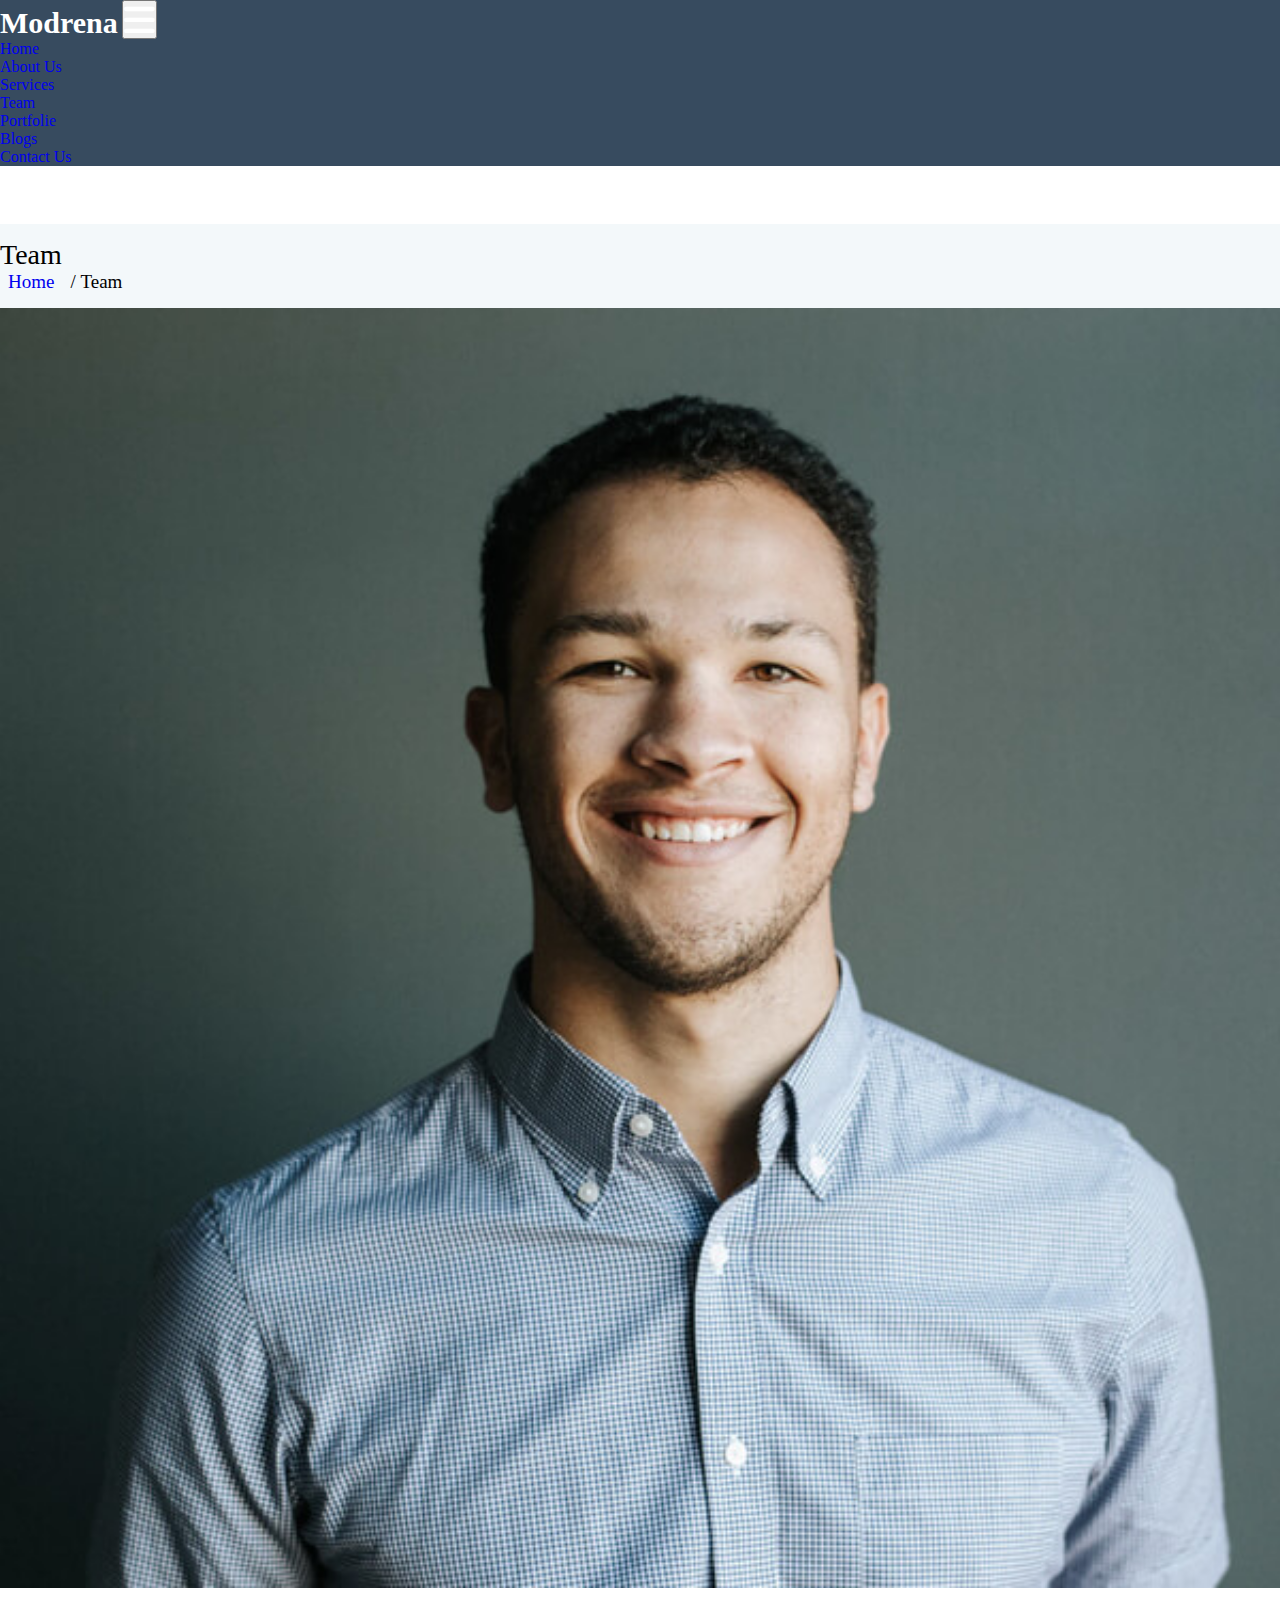
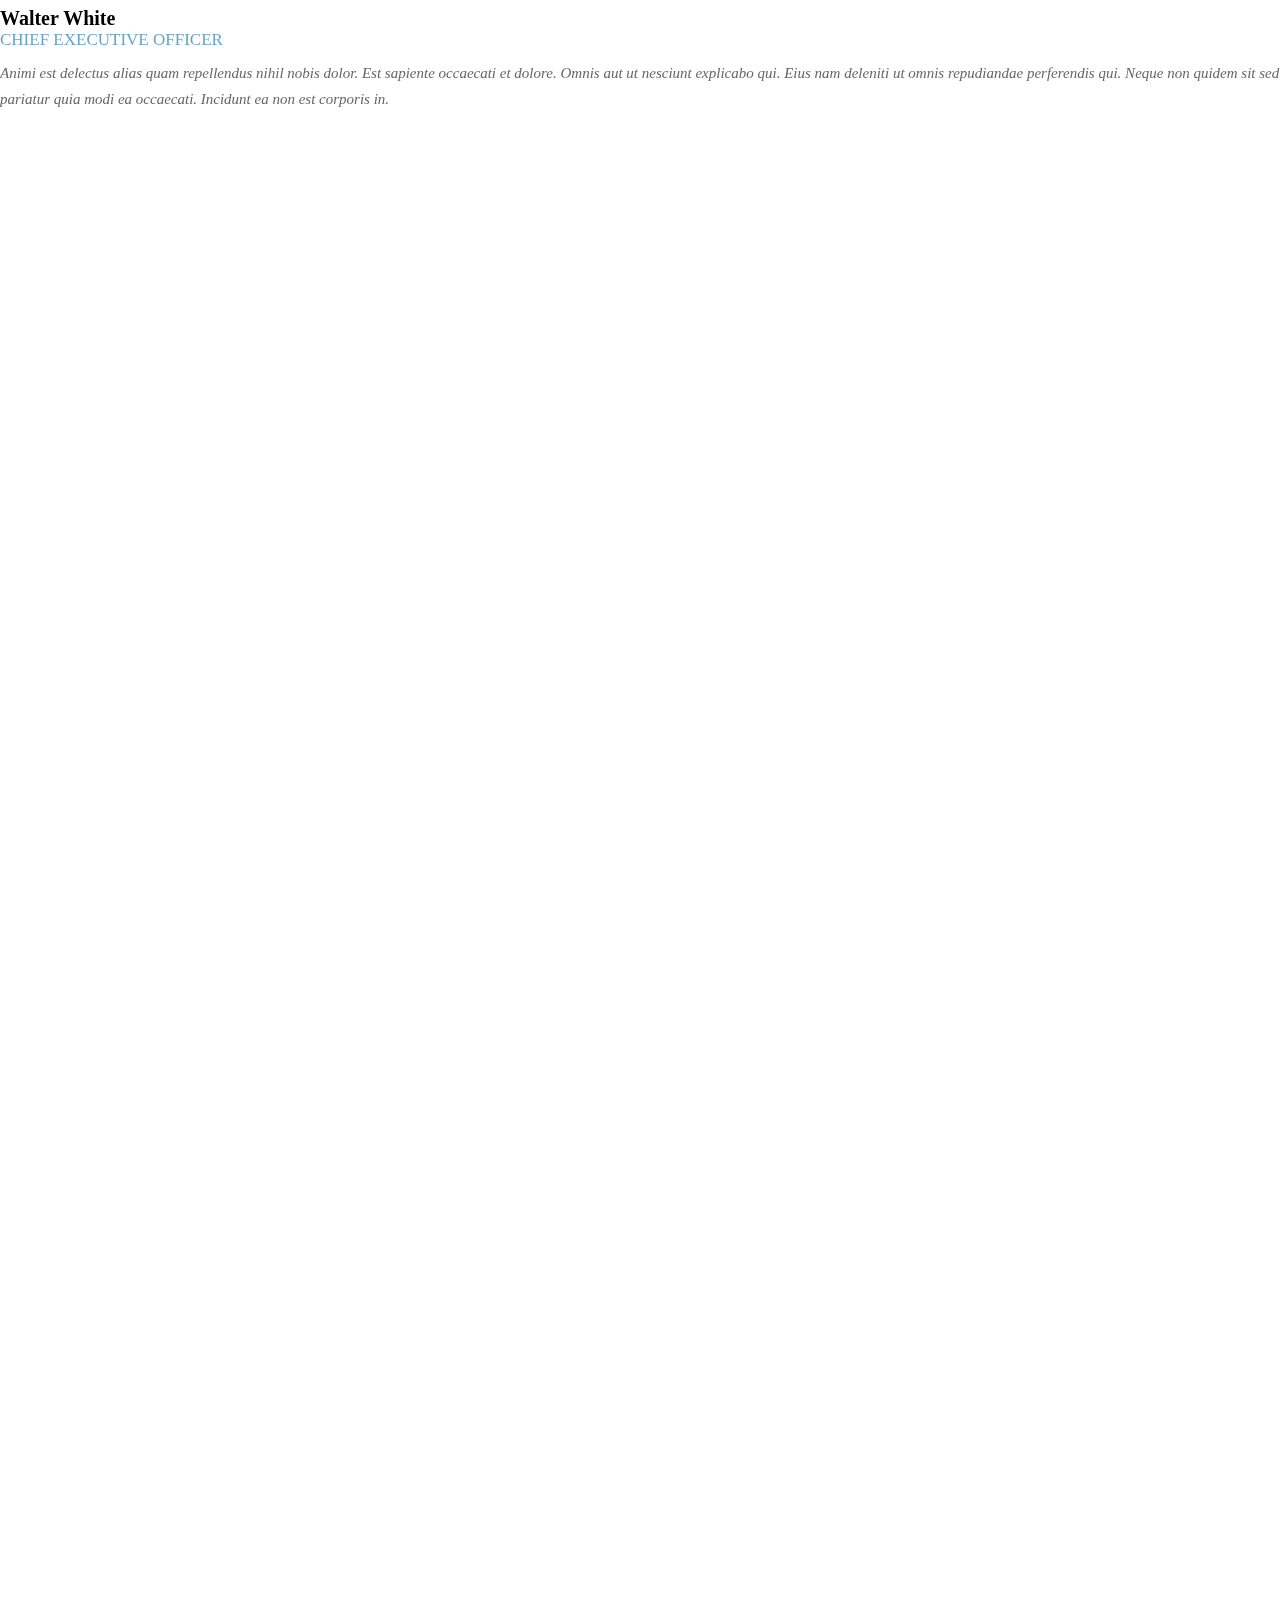
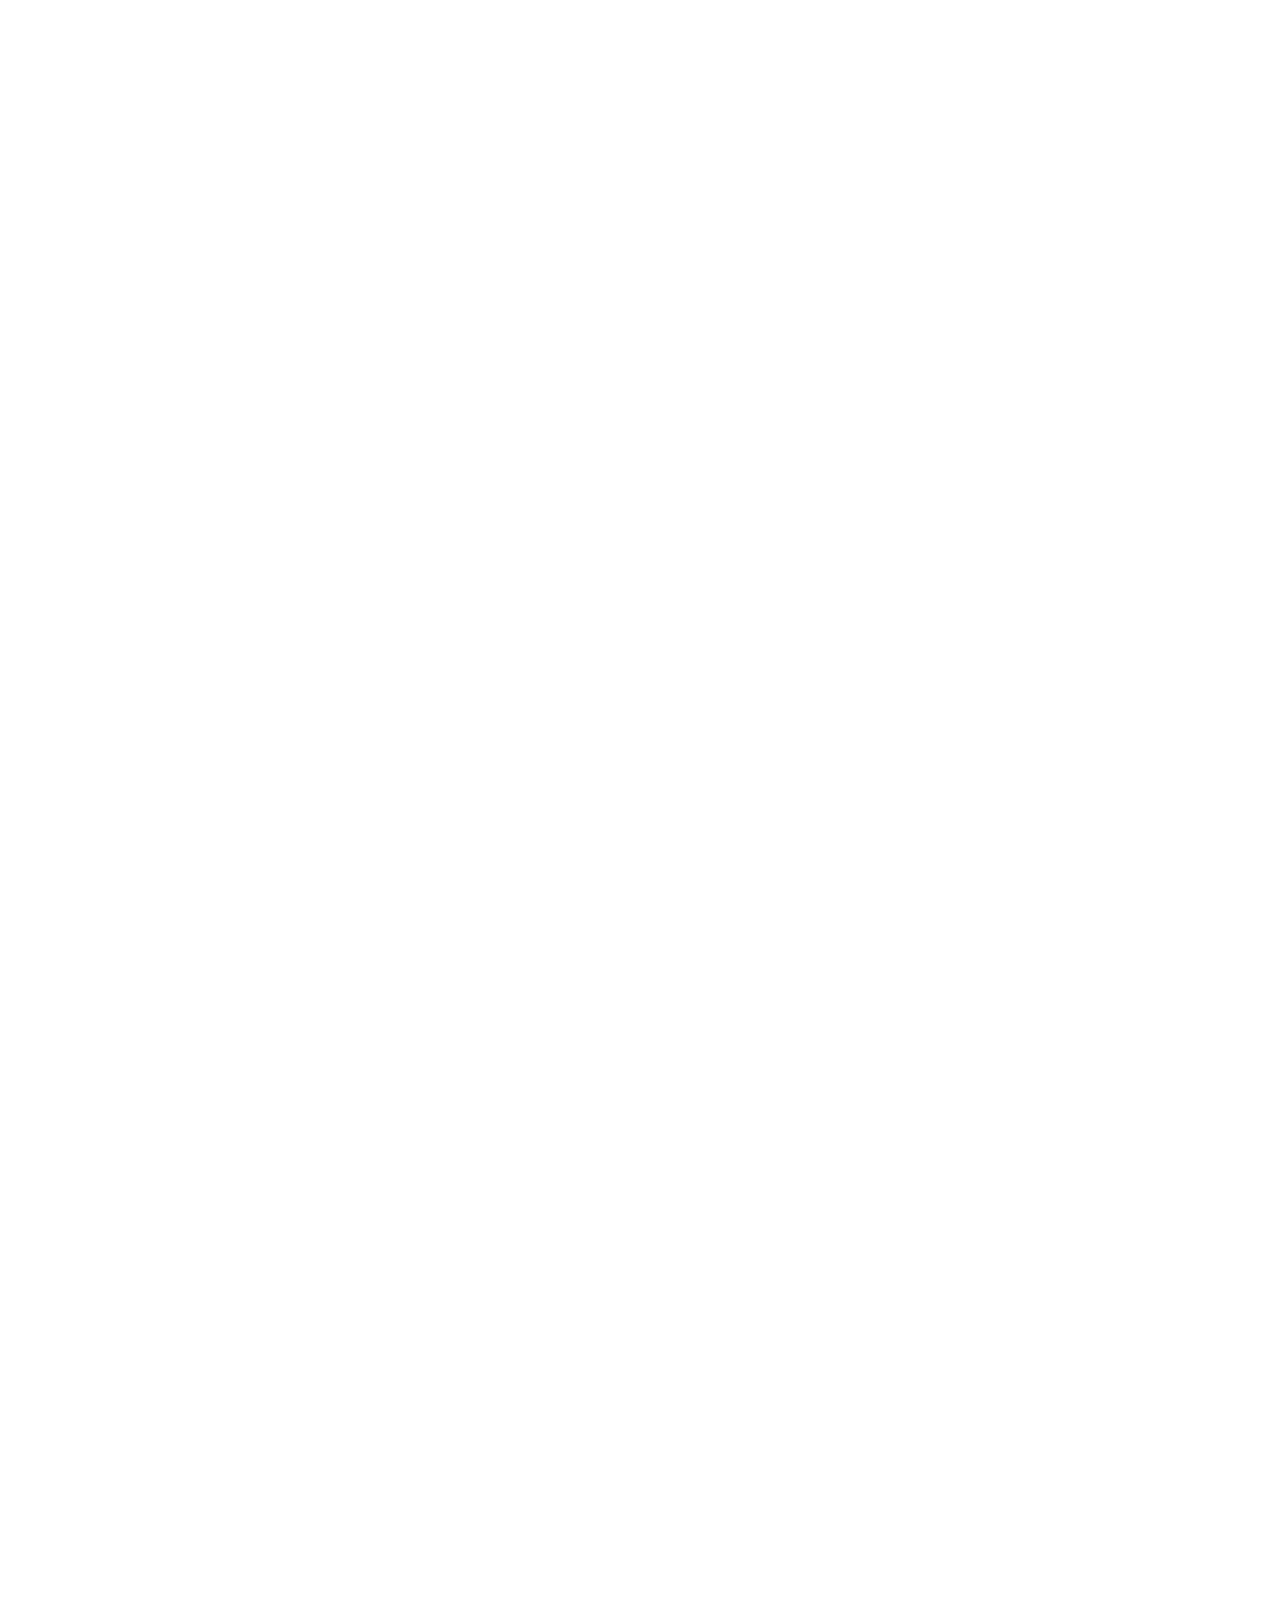
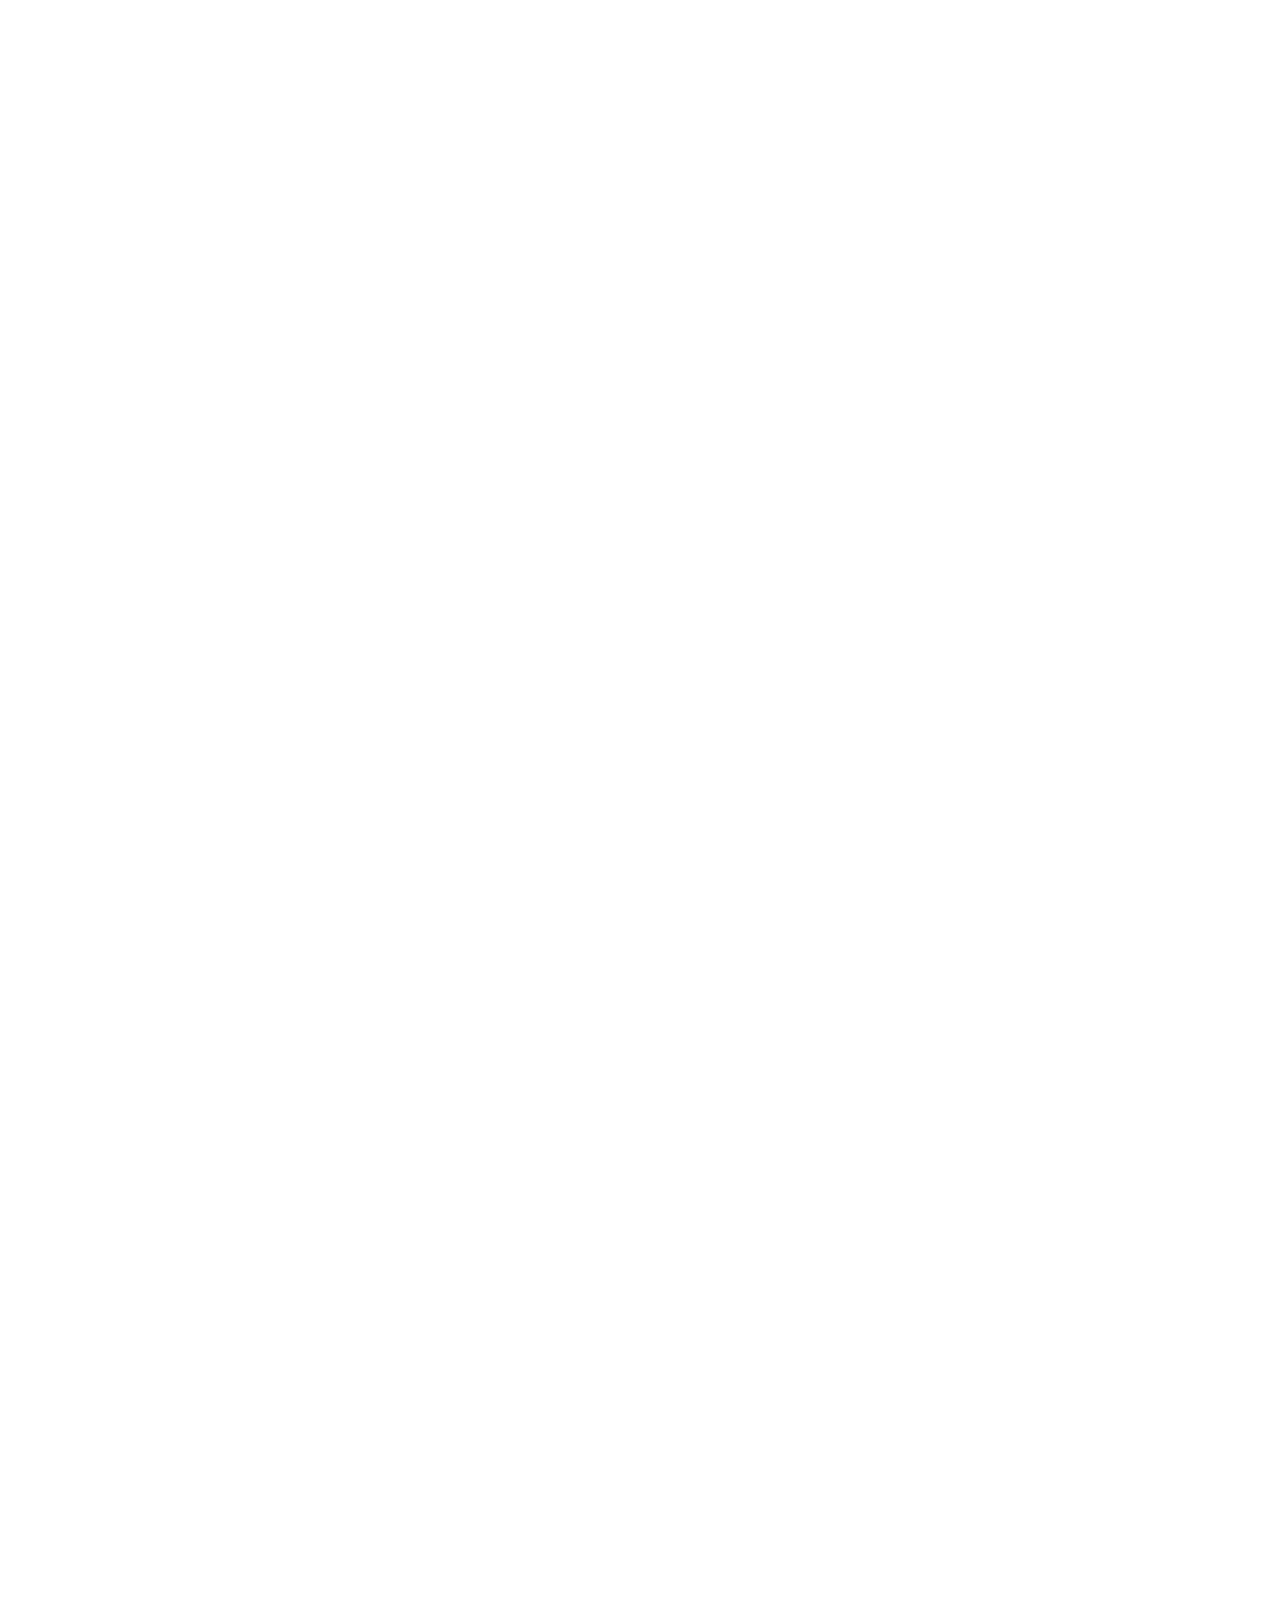
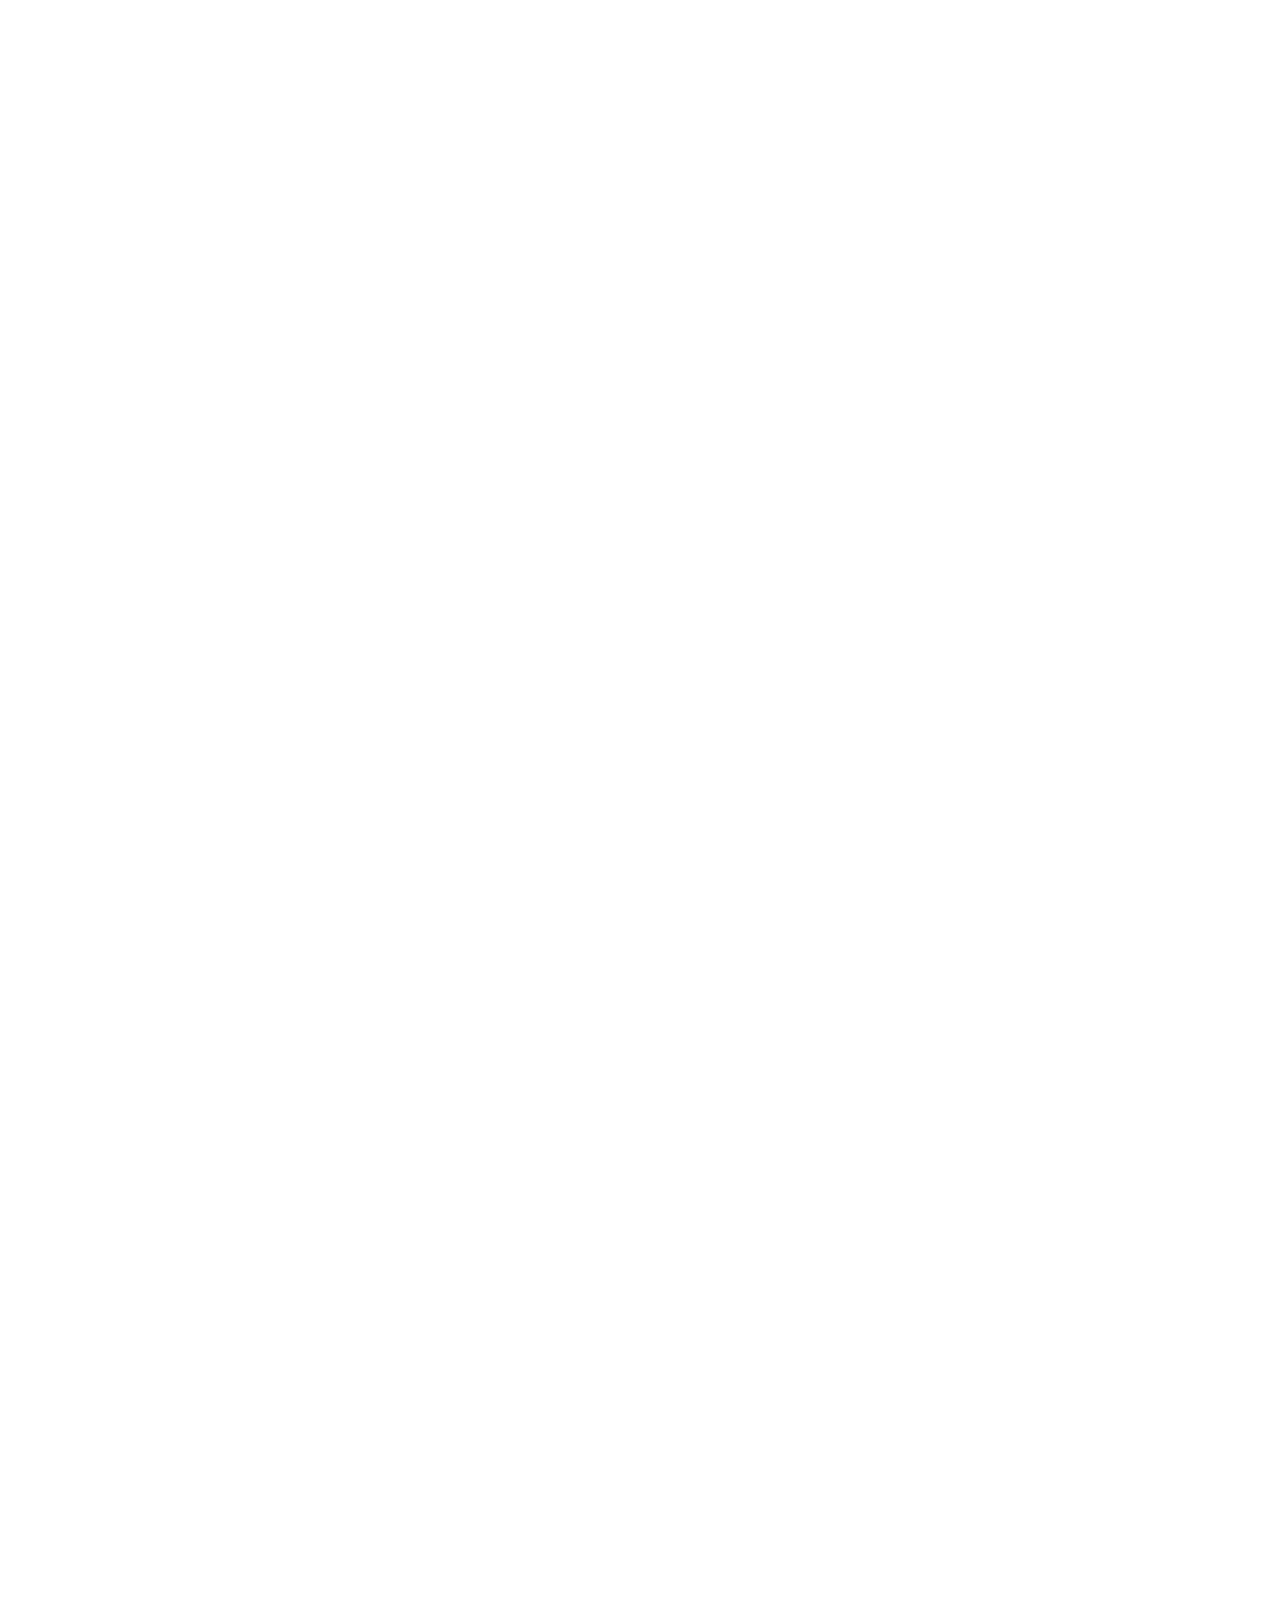
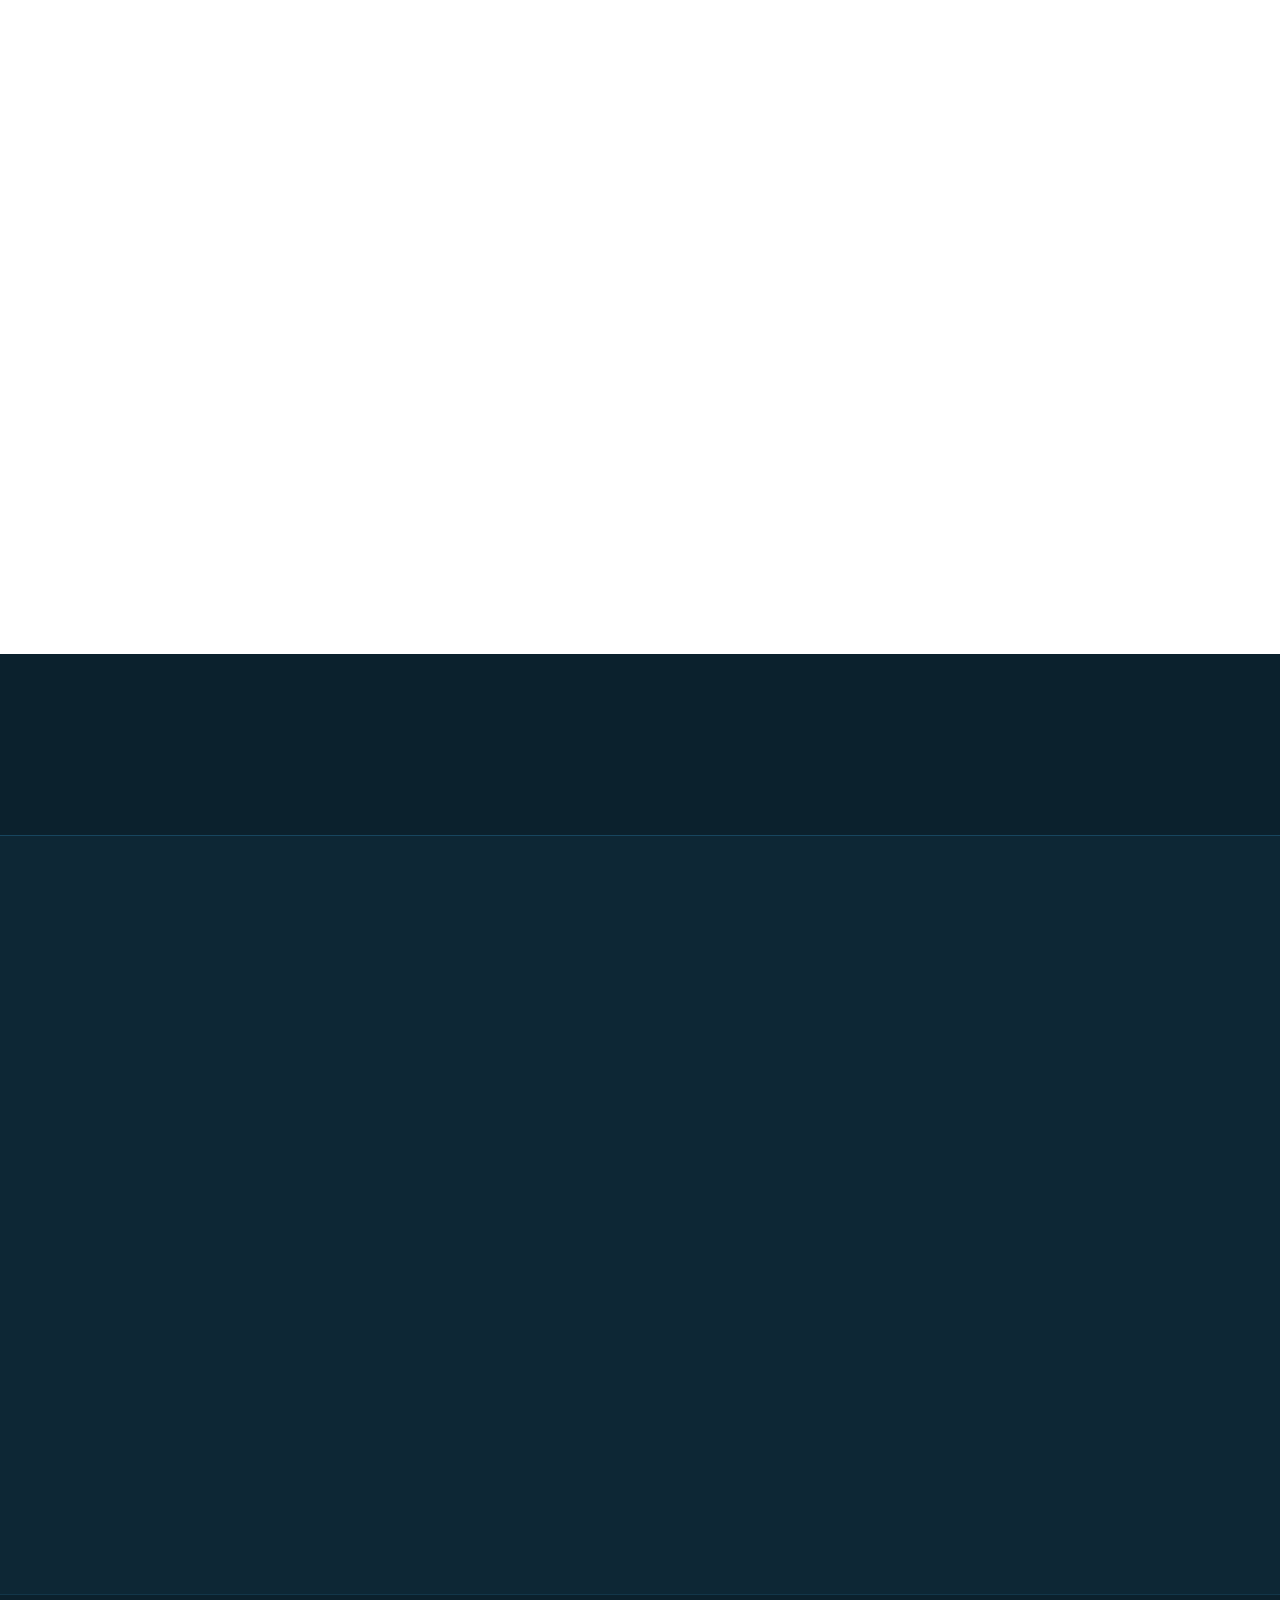
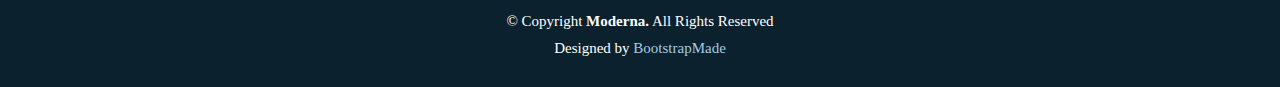
<file: team.html>
<!DOCTYPE html>
<html lang="en">

<head>
    <meta charset="UTF-8">
    <meta http-equiv="X-UA-Compatible" content="IE=edge">
    <meta name="viewport" content="width=device-width, initial-scale=1.0">
    <title>Modrena</title>
    <link rel="stylesheet" href="https://unpkg.com/aos@next/dist/aos.css"/>
   <link href="https://cdn.jsdelivr.net/npm/bootstrap@5.1.3/dist/css/bootstrap.min.css" rel="stylesheet"
        integrity="sha384-1BmE4kWBq78iYhFldvKuhfTAU6auU8tT94WrHftjDbrCEXSU1oBoqyl2QvZ6jIW3" crossorigin="anonymous">
    <link rel="stylesheet" href="https://cdnjs.cloudflare.com/ajax/libs/font-awesome/6.0.0-beta3/css/all.min.css">
    <link rel="stylesheet" href="style.css">
</head>

<body>
    <nav class="navbar navbar-expand-lg nav-bg fixed-top">
        <div class="container">
          <a class="navbar-brand text-white logo" href="index.html">Modrena</a>
          <button class="navbar-toggler" type="button" data-bs-toggle="collapse" data-bs-target="#navbarNav" aria-controls="navbarNav" aria-expanded="false" aria-label="Toggle navigation">
            <i class="fas fa-bars"></i>          
          </button>
          <div class="collapse navbar-collapse justify-content-end" id="navbarNav">
            <ul class="navbar-nav">
              <li class="nav-item">
                <a class="nav-link active text-white mx-2" aria-current="page" href="index.html">Home</a>
              </li>
              <li class="nav-item">
                <a class="nav-link mx-2 text-white" href="about.html">About Us</a>
              </li>
              <li class="nav-item">
                <a class="nav-link mx-2 text-white" href="services.html">Services</a>
              </li>
              <li class="nav-item">
                <a class="nav-link text-white mx-2" href="team.html">Team</a>
              </li>
              <li class="nav-item">
                <a class="nav-link text-white mx-2" href="portfolio.html">Portfolie</a>
              </li>
              <li class="nav-item">
                <a class="nav-link text-white mx-2" href="blog.html">Blogs</a>
              </li>
              <li class="nav-item">
                <a class="nav-link text-white mx-2" href="contact.html">Contact Us</a>
              </li>
            </ul>
          </div>
        </div>
      </nav>
 <!-- Navbar End -->
    <section class="navbar2">
        <div class="container">
        <h2>Team</h2>
        <ol>
        <li> <a href="index.html">Home</a></li>
        <li>/&nbsp;Team</li>
        </ol>
        </div>
        </section>


<div class="container">
<div class="row" data-aos="fade-up">
    <div class="col-xxl-4 col-xl-4 col-lg-4 col-md-6 col-sm-12 mt-5">
    <div class="team" data-aos="fade-up">
    <img src="./Image/Team-img/1.jpg" alt="">
    <div class="team-info">
        <h3>Walter White</h3>
        <span>CHIEF EXECUTIVE OFFICER</span>
        <p>Animi est delectus alias quam repellendus nihil nobis dolor. Est sapiente occaecati et dolore. Omnis aut ut nesciunt explicabo qui. Eius nam deleniti ut omnis repudiandae perferendis qui. Neque non quidem sit sed pariatur quia modi ea occaecati. Incidunt ea non est corporis in.</p>
    </div>
        </div>
       

    </div>
    <div class="col-xxl-4 col-xl-4 col-lg-4 col-md-6 col-sm-12 mt-5">
        <div class="team" data-aos="fade-up">
            <img src="./Image/Team-img/2.jpg" alt="">
            <div class="team-info">
                <h3>Sarah Jhonson</h3>
                <span>PRODUCT MANAGER</span>
                <p>Aspernatur iste esse aliquam enim et corporis. Molestiae voluptatem aut eligendi quis aut. Libero vel amet voluptatem eos rerum non doloremque. Dolores eum non..</p>
            </div>
                </div>

        
    </div>
    <div class="col-xxl-4 col-xl-4 col-lg-4 col-md-6 col-sm-12 mt-5">
        <div class="team" data-aos="fade-up">
            <img src="./Image/Team-img/3.jpg" alt="">
            <div class="team-info">
                <h3>William Anderson</h3>
                <span>CTO</span>
                <p>Ut enim possimus nihil cupiditate beatae. Veniam facere quae non qui necessitatibus rerum eos vero. Maxime sit sunt quo dolor autem est qui quaerat aliquid. Tenetur possimus qui enim.</p>
            </div>
                </div>

        
    </div>

    <div class="col-xxl-4 col-xl-4 col-lg-4 col-md-6 col-sm-12 mt-5">
        <div class="team" data-aos="fade-up">
            <img src="./Image/Team-img/4.jpg" alt="">
            <div class="team-info">
                <h3>Amanda Jepson</h3>
                <span>ACCOUNTANT</span>
                <p>Sint qui cupiditate. Asperiores fugit impedit aspernatur et mollitia. Molestiae qui placeat labore assumenda id qui nesciunt quo reprehenderit. Rem dolores similique quis soluta culpa enim quia ratione ea.</p>
            </div>
            
            </div>
        
    </div>
    <div class="col-xxl-4 col-xl-4 col-lg-4 col-md-6 col-sm-12 mt-5">
        <div class="team" data-aos="fade-up">
            <img src="./Image/Team-img/5.jpg" alt="">
            <div class="team-info">
                <h3>Niall Katz</h3>
                <span>MARKETING</span>
                <p>Aut ex esse explicabo quia harum ea accusamus excepturi. Temporibus at quia quisquam veritatis impedit. Porro laborum voluptatum sed necessitatibus a saepe. Deserunt laborum quasi consequatur voluptatum iusto sint qui fuga vel. Enim eveniet sed quibusdam rerum in. Non dicta architecto consequatur quo praesentium nesciunt.</p>
            </div>
                </div>
        
    </div>
    <div class="col-xxl-4 col-xl-4 col-lg-4 col-md-6 col-sm-12 mt-5">
        <div class="team" data-aos="fade-up">
            <img src="./Image/Team-img/6.jpg" alt="">
            <div class="team-info">
                <h3>Demi Lewis</h3>
                <span>FINANCING</span>
                <p>Amet labore numquam corrupti est. Nostrum amet voluptas consectetur dolor voluptatem architecto distinctio consequuntur eligendi. Quam impedit enim aut nesciunt aut dicta quam exercitationem. Reprehenderit exercitationem magnam. Ullam similique ut voluptas totam nobis porro accusamus nulla omnis.</p>
            </div>
        </div>
        </div>
        </div>
</div>

       
       
        <!-- ....footer Strat...... -->
        <footer id="footer">
            <div class="container pb-3">
                <div class="row" data-aos="fade-up">
                    <div class="col-xxl-7 col-xl-7 col-lg-7 col-md-12 col-sm-12">
                        <div class="footer-top">
                            <h4>Our Newsletter</h4>
                            <p>Tamen quem nulla quae legam multos aute sint culpa legam noster magna</p>
                        </div>
                    </div>
                    <div class="col-xxl-5 col-xl-5 col-lg-5 col-md-12 col-sm-12">
                        <div class="footer-input mt-4">
                            <input type="text" placeholder="Enter Your Email Adress">
                            <button>Sumbit</button>
                        </div>
                    </div>
                </div>
            </div>

            <div class="footer-middle">
                <div class="container">
                    <div class="row" data-aos="fade-up">
                        <div class="col-xxl-3 col-xl-3 col-lg-3 col-md-6 col-sm-6 footer-links mt-5">
                            <h4>Useful Links</h4>
                            <ul>
                                <li><i class="fas fa-chevron-right"></i><a href="">Home</a></li>
                                <li><i class="fas fa-chevron-right"></i><a href="">About Us</a></li>
                                <li><i class="fas fa-chevron-right"></i><a href="">Services</a></li>
                                <li><i class="fas fa-chevron-right"></i><a href="">Terms of service</a></li>
                                <li><i class="fas fa-chevron-right"></i><a href="">Privacy policy</a></li>
                            </ul>
                        </div>
                        <div class="col-xxl-3 col-xl-3 col-lg-3 col-md-6 col-sm-6 mt-5 footer-links">
                            <h4>Our Services </h4>
                            <ul>
                                <li><i class="fas fa-chevron-right"></i><a href="">Web Design</a></li>
                                <li><i class="fas fa-chevron-right"></i><a href="">Web Development</a></li>
                                <li><i class="fas fa-chevron-right"></i><a href="">Product Management</a></li>
                                <li><i class="fas fa-chevron-right"></i><a href="">Marketing</a></li>
                                <li><i class="fas fa-chevron-right"></i><a href="">Graphic Design</a></li>
                            </ul>
                        </div>
                        <div class="col-xxl-3 col-xl-3 col-lg-3 col-md-6 col-sm-6 mt-5 footer-contatct">
                            <h4>Contact Us</h4>
                            <p>A108 Adam Street <br> New York, NY 535022 <br> United States</p>
                            <strong>Phone:</strong> +1 5589 55488 55 <br>
                            <strong>Email:</strong> info@example.com
                        </div>
                        <div class="col-xxl-3 col-xl-3 col-lg-3 col-md-6 col-sm-6 mt-5 footer-about">
                            <h4>About Moderna</h4>
                            <p>Cras fermentum odio eu feugiat lide par naso tierra. Justo eget nada terra videa magna
                                derita valies darta donna mare fermentum iaculis eu non diam phasellus.</p>
                            <div class="socail-media mt-5">
                                <a href=""><i class="fab fa-twitter"></i></a>
                                <a href=""><i class="fab fa-facebook"></i></a>
                                <a href=""><i class="fab fa-google-plus-g"></i></a>
                                <a href=""><i class="fab fa-linkedin-in"></i></a>
                                <a href=""><i class="fab fa-instagram"></i></a>
                            </div>
                        </div>
                    </div>
                </div>
            </div>
            <!-- ....footer End...... -->
            <div class="container">
                <div class="copy-right">
                    © Copyright <strong>Moderna.</strong> All Rights Reserved
                </div>
                <div class="credits">
                    Designed by <a href="">BootstrapMade</a>
                </div>
            </div>
    </footer>
   
<script src="https://cdn.jsdelivr.net/npm/bootstrap@5.1.3/dist/js/bootstrap.bundle.min.js" integrity="sha384-ka7Sk0Gln4gmtz2MlQnikT1wXgYsOg+OMhuP+IlRH9sENBO0LRn5q+8nbTov4+1p" crossorigin="anonymous"></script>
<script src="https://unpkg.com/aos@2.3.1/dist/aos.js"></script>
<script>
    AOS.init({
   offset:250,
   duration:1000
});
</script>
</body>

</html>
</file>
<file: style.css>
* {
  margin: 0;
  padding: 0;
  box-sizing: border-box;
}
a {
  text-decoration: none;
}
/* .....................Home Page CSS STRAT........................ */
.bg1 {
  background-color: #1e4356;
  background: url(./Image/Himg/hero-bg.jpg);
  height: 400px;
  background-size: cover;
  position: relative;
  background-repeat: no-repeat;
}
.bg1-text {
  text-align: center;
  position: absolute;
  color: white;
  top: 50%;
  left: 50%;
  transform: translate(-50%, -50%);
}

.bg1-text button {
  border: none;
  background-color: transparent;
  border: 2px solid #2878a3;
  border-radius: 50px;
  color: white;
  padding: 13px 32px;
  font-weight: 700;
  font-size: 15px;
  letter-spacing: 1px;
  transition: 0.5s;
}
.bg1-text button:hover {
  background-color: #2878a3;
}
.logo{
  color: white;
  font-size: 30px;
  font-weight: bold;
}

/* .header-scrolled{
  background: rgba(30, 67, 86, 0.8)
} */

.icon-box {
  padding: 30px;
  box-shadow: 0 5px 26px 0 rgb(68 88 144 / 14%);
  text-align: center;
  border: 1px solid transparent;
  transition: 0.5s;
  margin: 50px 0px; 
}
.icon1 {
  margin: 0 auto;
  padding-top: 10px;
  display: inline-block;
  width: 72px;
  height: 72px;
  background: #fceef3;
  border-radius: 50%;
}
.icon-box-pink:hover {
  border: 1px solid #ff689b;
}
.icon1 i {
  color: #ff689b;
  font-size: 36px;
  padding-top: 10px;
}

.icon-box h4 a {
  text-decoration: none;
  color: black;
  display: block;
  margin: 10px auto;
}
.icon-box p {
  color: grey;
  font-size: 16px;
  line-height: 28px;
}
.icon2 {
  margin: 0 auto;
  padding-top: 10px;
  display: inline-block;
  width: 72px;
  height: 72px;
  background: #e6fdfc;
  border-radius: 50%;
}
.icon2 i {
  color: #3fcdc7;
  font-size: 36px;
  padding-top: 10px;
}
.icon-box-blue:hover {
  border: 1px solid #3fcdc7;
}

.icon3 {
  margin: 0 auto;
  padding-top: 10px;
  display: inline-block;
  width: 72px;
  height: 72px;
  background: #eafde7;
  border-radius: 50%;
}
.icon3 i {
  color: #41cf2e;
  font-size: 36px;
  padding-top: 10px;
}
.icon-box-green:hover {
  border: 1px solid #41cf2e;
}
.icon4 {
  margin: 0 auto;
  padding-top: 10px;
  display: inline-block;
  width: 72px;
  height: 72px;
  background: #e1eeff;
  border-radius: 50%;
}
.icon4 i {
  color: #2282ff;
  font-size: 36px;
  padding-top: 10px;
}
.icon-box-sky:hover {
  border: 1px solid #2282ff;
}
.video-section {
  box-shadow: 0 5px 26px 0 rgb(68 88 144 / 14%);
}
.main-videobox {
  display: flex;
}
.video-icos {
  width: 20%;
}
.video-text {
  width: 80%;
}
.video-text h4 a {
  font-size: 22px;
  text-decoration: none;
  color: black;
  transition: 0.5s;
}
.video-text h4 a:hover {
  color: #68a4c4;
}
.video-text p {
  color: grey;
  line-height: 25px;
}
.video-icos {
  color: #68a4c4;
  font-size: 32px;
}
.features {
  padding: 60px;
}
.features-data {
  text-align: center;
}
.features-data h5 {
  font-size: 30px;
  margin: 20px auto;
  display: block;
}
.rigth-text {
  display: flex;
}
.features-texts h6 {
  font-size: 24px;
  font-weight: 400;
  font-family: "Roboto", sans-serif;
  margin: 10px auto;
  display: block;
}
.features-texts p {
  color: grey;
  font-style: italic;
  font-size: 16px;
}
.rigth-text i {
  color: #2282ff;
  font-size: 16px;
}
.rigth-text p {
  font-size: 16px;
  font-style: normal;
  margin-left: 20px;
}
#footer {
  background-color: #0b212d;
  padding: 20px 0 30px 0;
  color: #fff;
  font-size: 14px;
}

.footer-input input {
  width: 100%;
  padding: 8px 0px;
  border-radius: 8px;
}
.footer-input input::placeholder {
  text-align: center;
 
}
.footer-input button {
  display: block;
  padding: 8px 20px;
  border: none;
  border-radius: 8px;
  margin: 10px auto;
}
.footer-top h4 {
  font-size: 28px;
  margin: 10px 0 20px 0;
  line-height: 1;
  font-weight: 600;
  color: #a2cce3;
}
.footer-top p {
  font-size: 15px;
}


.footer-middle {
  background: #0d2735;
  border-top: 1px solid #17455e;
  border-bottom: 1px solid #123649;
  padding: 40px 0 30px 0px;
}
.footer-middle h4 {
  font-size: 20px;
  font-weight: 600;
  color: #a2cce3;
  position: relative;
  padding-bottom: 12px;
}
.footer-links ul {
  list-style: none;
  padding: 0;
  margin: 0;
}
.footer-links ul li {
  display: flex;
  align-items: center;
  padding: 12px 0px;
}
.footer-links ul li a {
  text-decoration: none;
  color: #fff;
  transition: 0.3s;
  line-height: 1;
  font-size: 16px;
}
.footer-links ul li a:hover {
  color: #a2cce3;
}
.footer-links ul li i {
  color: #a2cce3;
  line-height: 1;
  margin-right: 10px;
}
.footer-contatct p {
  line-height: 25px;
  font-size: 16px;
}
.footer-about p {
  line-height: 20px;
  font-size: 16px;
}
.socail-media a {
  width: 15px;
  height: 36px;
  background-color: #1e4356;
  display: inline;
  padding: 10px;
  text-align: center;
  color: #fff;
  border-radius: 50%;
  font-size: 18px;
  transition: 0.5s;
  margin-right: 8px;
}
.socail-media a:hover {
  background-color: #e1eeff;
  color: #1e4356;
}
.copy-right {
  text-align: center;
  font-size: 15px;
  padding-top: 18px;
}
.credits {
  text-align: center;
  font-size: 15px;
  color: #fff;
  padding-top: 10px;
}
.credits a {
  color: #a2cce3;
  text-decoration: none;
}

/* ....................Services Page CSS STRAT..................... */
.nav-bg {
  background-color: #374b5f;
  z-index: 9999; 
  color: white !important;
  /* margin-bottom: 10px; */
}
.nav-bg2{
background: rgba(30, 67, 86, 0.8);
  ;
}
/* .navbar{
  background-color: rgba(0, 0, 0, 0.4);
} */
.navbar2 {
  padding: 15px 0px;
  background-color: #f3f8fa;
  margin-top: 58px;
}
.navbar2 h2 {
  font-size: 28px;
  font-weight: 400;
}
.navbar2 ol {
  display: flex;
  flex-wrap: wrap;
  margin: 0;
  padding: 0;
  list-style: none;
}
.navbar2 ol li {
  font-size: 19px;
  margin: 0px 8px;
}
/* .navbar li{
  list-style: none;
}
.navbar li a{
  color: #fff;
} */
.card-body {
  background-color: #fff;
  padding: 30px;
  box-shadow: 0px 2px 15px rgb(0 0 0 / 10%);
  margin-top: -60px;
}
.card {
  position: relative;
  padding: 0px 30px;
  margin-bottom: 60px;
}
.card-img {
  width: calc(100% + 60px);
  margin-left: -30px;
}
.card-img img {
  max-width: 100%;
}
.card-body h3 {
  text-align: center;
  color: #123649;
  margin-bottom: 20px;
  font-weight: 700s;
}
.card-body p {
  color: #5e5e5e;
  line-height: 22px;
}
.Read-more a {
  color: #5e5e5e;
  transition: 0.2s;
  font-weight: 500;
}
.Read-more a:hover {
  color: #123649;
}
.pricing {
  background-color: #ebeff1;
  padding: 30px;
  text-align: center;
}
.pricing-text h4 {
  font-weight: 400;
  margin-bottom: 20px;
}
.box {
  padding: 40px;
  margin-bottom: 30px;
  box-shadow: 0px 0px 30px rgb(73 78 92 / 15%);
  background: #fff;
  text-align: center;
}
.box h3 {
  margin-bottom: 15px;
  font-weight: 300;
}
.box h4 {
  font-size: 46px;
  color: #68a4c4;
  font-weight: 400;
  font-family: "Open Sans", sans-serif;
  margin-bottom: 25px;
}
.box h4 span {
  color: #bababa;
  font-size: 18px;
  display: block;
}

.box ul {
  padding: 0;
  list-style: none;
  text-align: left;
  color: #999;
}
.box ul li {
  margin: 15px 0px;
}
.box ul li i {
  color: #68a4c4;
  font-size: 18px;
  padding-right: 4px;
}
.box ul li span {
  text-decoration: line-through;
}
.pricing-btn button {
  margin-top: 15px;
  padding: 6px 30px;
  border-radius: 50px;
  background-color: #1e4356;
  color: #ffff;
  font-size: 18px;
  border: none;
  transition: 0.3s;
  border: 2px solid transparent;
  font-weight: 600;
}
.pricing-btn button:hover {
  background-color: #fff;
  color: #1e4356;
  border: 2px solid #1e4356;
}

/* .......................About Page CSS Start................. */

.about-main-text {
  padding: 30px;
  margin: 20px 0px;
}
.about-text h3 {
  font-weight: 400;
}
.counter {
  background-color: #f3f8fa;
  padding: 30px 0px;
}
.counter span {
  display: block;
  font-size: 48px;
  color: #68a4c4;
}
.progress {
  height: 38px;
  margin-bottom: 15px;
}
.skills {
  text-align: left;
  margin: 0px 0px 0px 20px;
  padding: 0;
  font-size: 18px;
}
.val {
  float: right;
  font-size: normal;
  margin-right: 10px;
}
.skils-haiding {
  text-align: center;
}
.skils-haiding h4 {
  font-size: 28px;
  font-weight: 400;
  padding-bottom: 20px;
  position: relative;
}
.skils-haiding h4::before {
  content: "";
  position: absolute;
  display: block;
  width: 120px;
  height: 1px;
  background: #ddd;
  bottom: 1px;
  left: calc(50% - 60px);
}
.skils-haiding h4::after {
  content: "";
  position: absolute;
  display: block;
  width: 40px;
  height: 3px;
  background: #68a4c4;
  bottom: 0;
  left: calc(50% - 20px);
}
.about-slider-img img {
  display: block;
  margin: 0 auto;
  width: 10%;
  border-radius: 50%;
}
.about-slider-img h5 {
  text-align: center;
  font-size: 22px;
  margin-top: 10px;
}
.about-slider-img h6 {
  text-align: center;
  font-size: 14px;
  color: #999;
  margin: 0 0 15px 0;
}
.about-slider-img p {
  text-align: center;
  font-style: italic;
}
.carousel-indicators2 {
  display: flex;
  justify-content: center;
}
.carousel-indicators2 button {
  margin: 10px;
  width: 12px;
  height: 12px;
  background-color: #fff;
  opacity: 1;
  border: 1px solid #68a4c4;
  border-radius: 50px;
  transition: 0.3;
}
.carousel-indicators2 button:hover {
  background-color: #68a4c4;
}

/* ......Contact Page CSS STRAT..... */
.contact {
  box-shadow: 0 0 30px rgba(223, 224, 226, 0.6);
  padding: 30px;
  margin: 30px 0px;
}
.info-box {
  color: #444;
  text-align: center;
  box-shadow: 0 0 30px rgb(214 215 216 / 60%);
  padding: 20px 0 30px 0;
  margin: 30px 0px;
}
.info-box i {
  font-size: 32px;
  color: #68a4c4;
  border-radius: 50%;
  padding: 8px;
  border: 2px dotted #a2cce3;
}
.info-box h3 {
  font-size: 20px;
  color: #666;
  font-weight: 700;
  margin: 10px 0;
}
.info-box p {
  padding: 0;
  line-height: 24px;
  font-size: 14px;
  margin-bottom: 0;
}
/*.................... Team CSS START.................... */
.team img {
  width: 100%;
}
.team-info {
  box-sizing: border-box;
}
.team-info h3 {
  font-weight: 700;
  margin-top: 15px;
  font-size: 20px;
}
.team-info span {
  display: block;
  font-size: 17px;
  text-transform: uppercase;
  font-weight: 400;
  margin-bottom: 10px;
  color: #68a4c4;
}
.team-info p {
  font-style: italic;
  font-size: 15px;
  line-height: 26px;
  color: #666;
}
/*.............. BLOG PAGE CSS START ................*/
.blog {
  padding: 20px;
  margin-bottom: 60px;
  box-shadow: 0 4px 16px rgb(0 0 0 / 10%);
}
.blog h2 a {
  color: #1e4356;
  transition: 0.3s;
  font-size: 28px;
  font-weight: bold;
}
.blog h2 a:hover {
  color: #0b212d;
}

.blog ul {
  display: flex;
  flex-wrap: wrap;
  list-style: none;
  align-items: center;
  padding: 0;
  margin: 0;
}
.blog ul li {
  margin: 10px;
}
.blog ul li i {
  font-size: 16px;
  color: #9ec0ec;
}
.blog ul li a {
  font-size: 16px;
  color: #777777;
}
.blog p {
  line-height: 24px;
  font-family: "Open Sans", sans-serif;
  color: #444;
  font-size: 18px;
}

.blog-btn {
  text-align: end;
}
.blog-btn button {
  background: #68a4c4;
  color: #fff;
  padding: 6px 20px;
  transition: 0.3s;
  font-size: 14px;
  border: none;
}
.sidebar {
  padding: 30px;
  box-shadow: 0 4px 16px rgb(0 0 0 / 10%);
}
.sidebar {
  color: #1e4356;
  font-size: 20px;
}
.serach-form input {
  margin: 0;
  font-family: inherit;
  font-size: inherit;
  line-height: inherit;
  width: 100%;
}
.serach-form form {
  background: #fff;
  position: relative;
}
.serach-form button {
  position: absolute;
  top: 0;
  right: 0;
  bottom: 0;
  border: 0;
  background: none;
  font-size: 16px;
  padding: 0 10px;
  margin: 0px;
  background: #68a4c4;
  color: #fff;
  transition: 0.3s;
  border-radius: 0 4px 4px 0;
}
.sidebar-category ul {
  list-style: none;
  padding: 0;
}
.sidebar-category ul li {
  padding-top: 10px;
}
.sidebar-category ul a {
  color: #1e4356;
  transition: 0.5s;
}
.sidebar-category ul a:hover {
  color: #0d6efd;
}
.sidebar-category ul span {
  padding-left: 5px;
  color: #aaaaaa;
  font-size: 17px;
}
.main-post {
  display: flex;
  margin: 20px 0px;
}
.post-text h4 {
  font-size: 15px;
  font-weight: bold;
  margin-left: 20px;
}
.post-text h4 a {
  color: #1e4356;
  transition: 0.5s;
}
.post-text h4 a:hover {
  color: black;
}
.post-text span {
  display: block;
  margin: 5px 0px 0px 10px;
  font-style: italic;
  font-size: 14px;
  color: #aaaaaa;
}
.tags h3 {
  padding: 10px 0px;
}
.recent-post h3 {
  padding: 10px 0px;
}
.tags ul {
  padding: 0;
  list-style: none;
}
.tags li {
  display: inline-block;
  padding: 5px;
}
.tags li a {
  color: #3f8db5;
  font-size: 16px;
  padding: 6px 14px;
  margin: 0 6px 8px 0;
  border: 1px solid #a1afb6;
  display: inline-block;
  transition: 0.3s;
  border-radius: 2px;
}
.tags li a:hover {
  background-color: #3f8db5;
  color: #fff;
}
/* Portfolie CSS STRAT */
.portfolie-btn{
  display: flex;
  justify-content: center;
  flex-wrap: wrap;
  
}
.portfolie-btn button{
 padding: 10px 15px;
 margin: 0px 18px;
 border: none;
 background: none;
 font-size: 20px;
 font-weight: 500;
 color: #444;
 transition: all 0.3s ease-in-out;
 border-bottom: 2px solid #fff;
 font-family: "Roboto", sans-serif;
 cursor: pointer;
}
#portfolie-img{
  margin-bottom: 20px;
}
.portfolie-btn button:hover{
  border-color: #68A4C4;
  color: #68A4C4;
}
.navbar button i{
  color: white !important;
  font-size: 35px;
  border: none;
}

@media screen and (max-width: 792px){
  .bg1-text{
    display: none;
  }
  .bg1{
    background-size: 100%;
    height: 300px;
  }
  .icon-box{
    margin: 0;
  }
  
}
</file>
